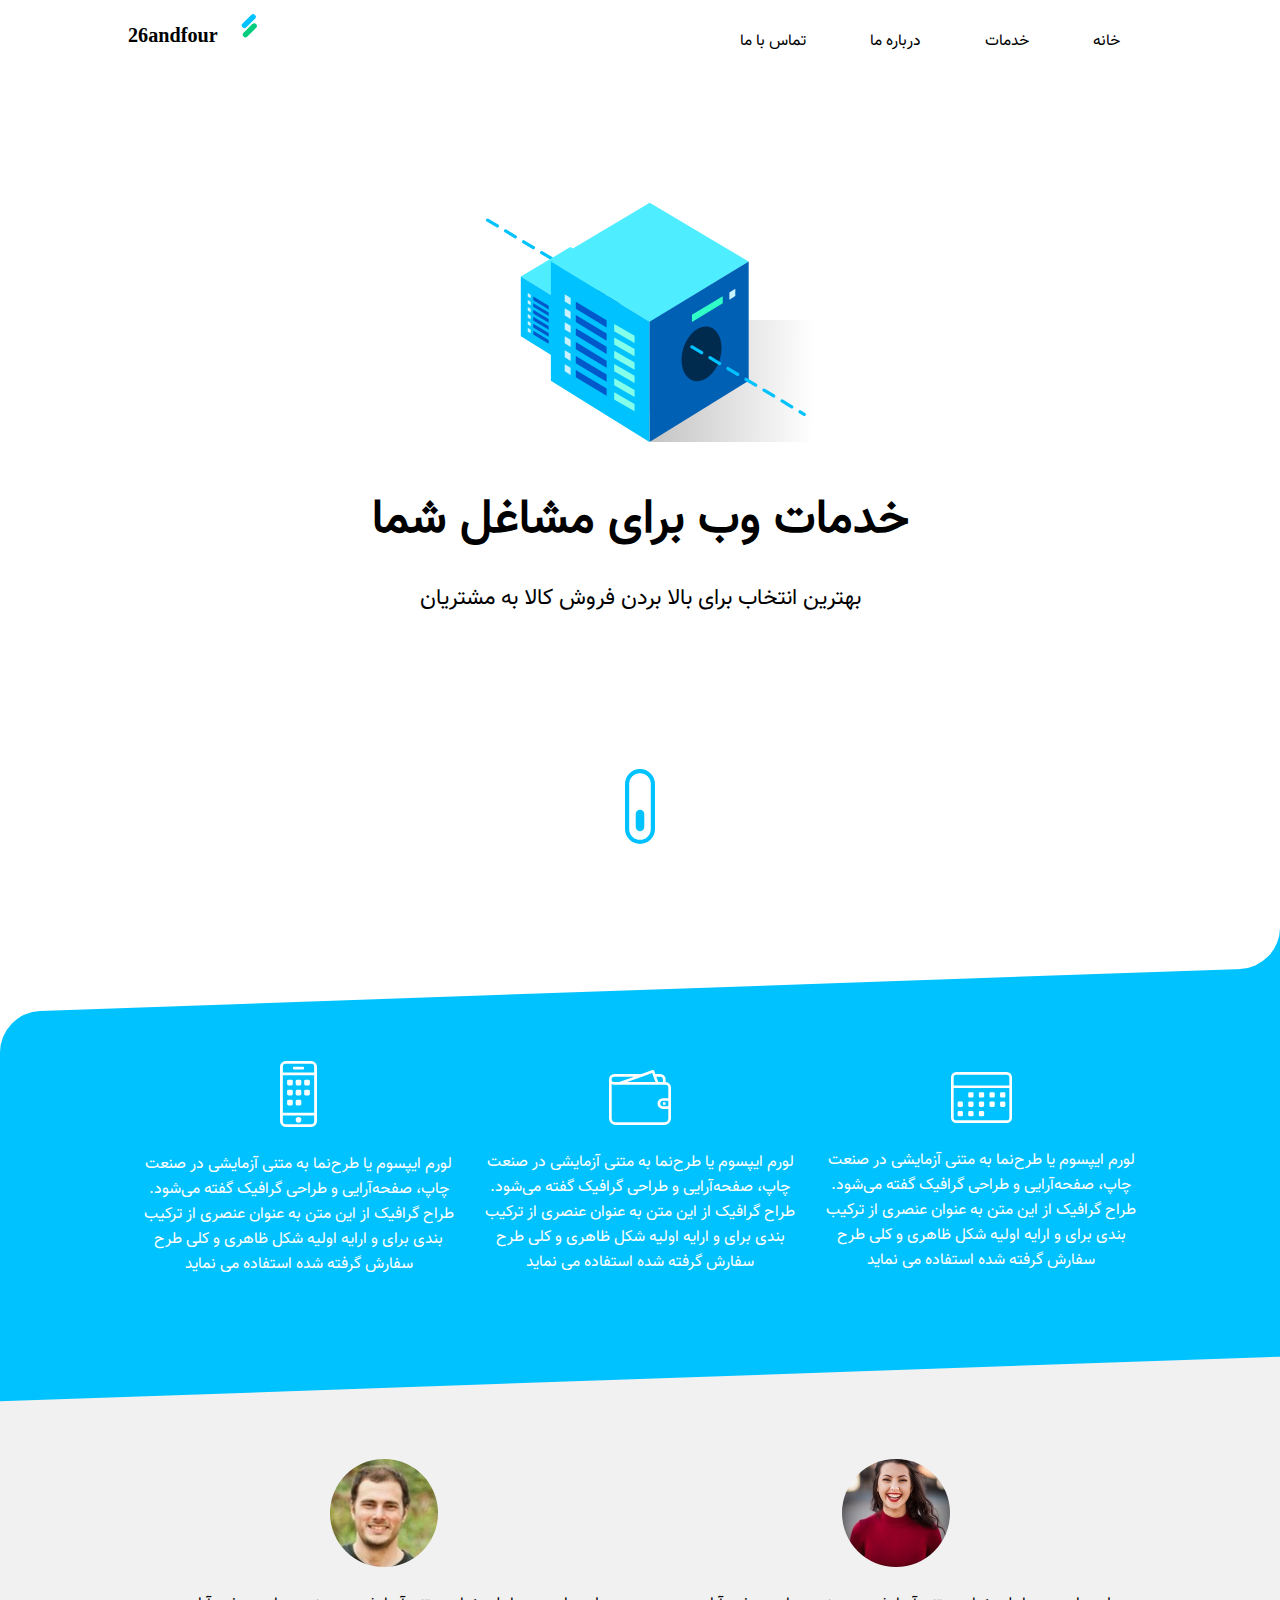
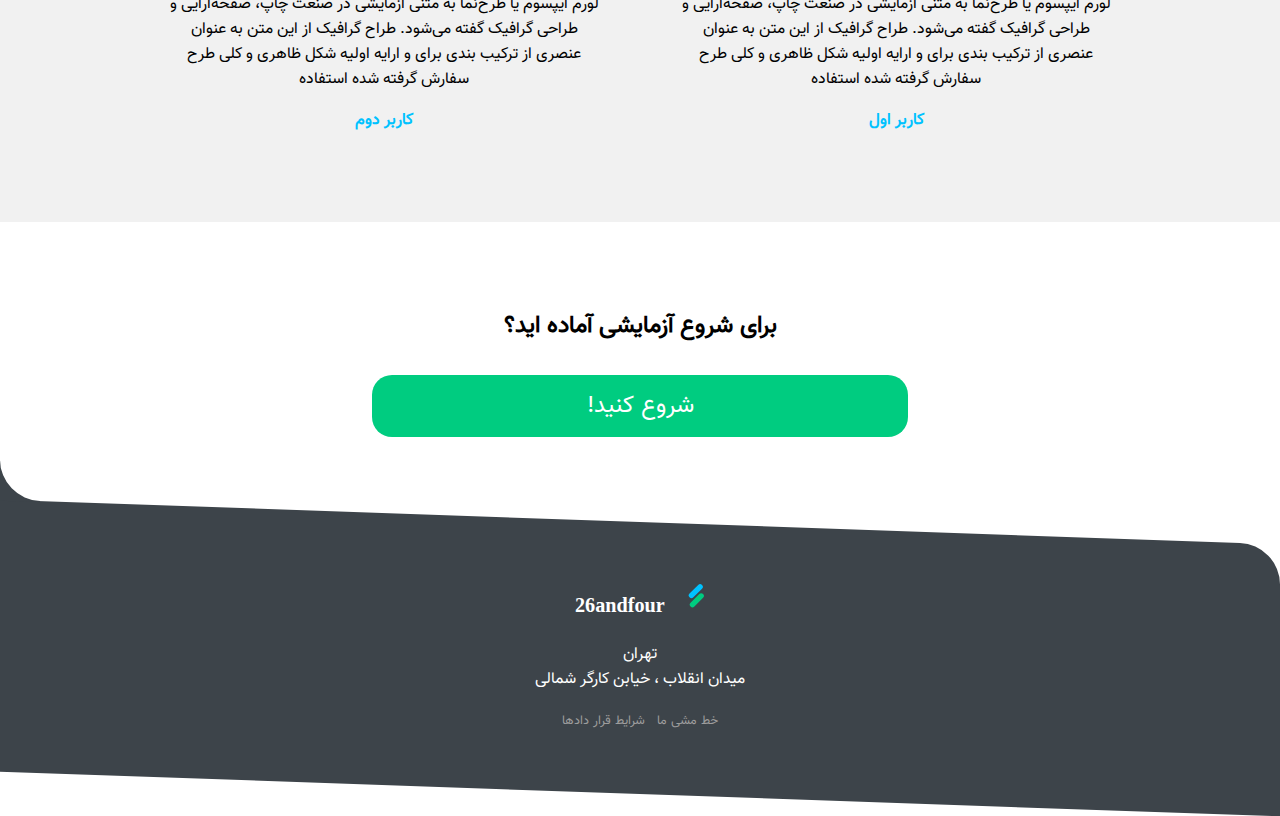
<file: first-advances/index.html>
<!DOCTYPE html>
<html lang="fa" dir="rtl">
  <head>
    <meta charset="UTF-8" />
    <meta name="viewport" content="width=device-width, initial-scale=1.0" />
    <title>صفحه شرکتی</title>
    <link rel="stylesheet" href="main.css" />
  </head>
  <body>
    <div class="container">
    <header>
          <nav>
              <a href="#" class="hide-desktop">
                  <img src="ham.svg" alt="" class="menu" id="menu">
                </a>

              <ul class="show-desktop hide-mobile" id="nav">
                  <li id="exit" class="exit-btn hide-desktop">
                      <img src="exit.svg" alt="">
                  </li>
                  <li><a href="#">خانه</a></li>
                  <li><a href="#">خدمات</a></li>
                  <li><a href="#">درباره ما</a></li>
                  <li><a href="#">تماس با ما</a></li>
              </ul>
          </nav>
          <a href="#">
            <img src="logo.svg" alt="my corporation logo" class="logo">
          </a>

    </header>
    <section>
        <img src="server.svg" alt="" class="server">
        <h1>خدمات وب برای مشاغل شما</h1>
        <p class="subhead">بهترین انتخاب برای بالا بردن فروش کالا به مشتریان</p>
        <img src="scroll.svg" alt="" class="scroll hide-mobile show-desktop">
    </section>
    </div>

    <div class="bluecontainer">
        <section class="container">
            <ul>
                <li>
                    <img src="icon-1.svg" alt="">
                    <p>
                        لورم ایپسوم یا طرح‌نما  به متنی آزمایشی در صنعت چاپ، صفحه‌آرایی و طراحی گرافیک گفته می‌شود. طراح گرافیک از این متن به عنوان عنصری از ترکیب بندی برای و ارایه اولیه شکل ظاهری و کلی طرح سفارش گرفته شده استفاده می نماید</p>
                </li>
                <li>
                    <img src="icon-2.svg" alt="">
                    <p>
                        لورم ایپسوم یا طرح‌نما  به متنی آزمایشی در صنعت چاپ، صفحه‌آرایی و طراحی گرافیک گفته می‌شود. طراح گرافیک از این متن به عنوان عنصری از ترکیب بندی برای و ارایه اولیه شکل ظاهری و کلی طرح سفارش گرفته شده استفاده می نماید</p>                </li>
                <li>
                    <img src="icon-3.svg" alt="">
                    <p>
                        لورم ایپسوم یا طرح‌نما  به متنی آزمایشی در صنعت چاپ، صفحه‌آرایی و طراحی گرافیک گفته می‌شود. طراح گرافیک از این متن به عنوان عنصری از ترکیب بندی برای و ارایه اولیه شکل ظاهری و کلی طرح سفارش گرفته شده استفاده می نماید</p>                </li>
            </ul>
        </section>
    </div>
    <section class="gray">
      <div class="container">
        <ul>
          <li>
            <figure>
              <img src="user1.png" alt="">
              <blockquote>لورم ایپسوم یا طرح‌نما  به متنی آزمایشی در صنعت چاپ، صفحه‌آرایی و طراحی گرافیک گفته می‌شود. طراح گرافیک از این متن به عنوان عنصری از ترکیب بندی برای و ارایه اولیه شکل ظاهری و کلی طرح سفارش گرفته شده استفاده </blockquote>
              <figcaption>کاربر اول</figcaption>
            </figure>
          </li>
          <li>
            <figure>
              <img src="user2.png" alt="">
              <blockquote>لورم ایپسوم یا طرح‌نما  به متنی آزمایشی در صنعت چاپ، صفحه‌آرایی و طراحی گرافیک گفته می‌شود. طراح گرافیک از این متن به عنوان عنصری از ترکیب بندی برای و ارایه اولیه شکل ظاهری و کلی طرح سفارش گرفته شده استفاده </blockquote>
              <figcaption>کاربر دوم</figcaption>
            </figure>
          </li>
        </ul>
      </div>
    </section>
    <section class="container">
      <h2>برای شروع آزمایشی آماده اید؟</h2>
      <a href="#" class="cta">شروع کنید!</a>
    </section>

    <footer>
      <div class="footer-container">
        <div class="container">
          <a href="#">
            <img src="logo-white.svg" alt="" class="logo">
          </a>
          <p class="address">تهران<br/>میدان انقلاب ، خیابن کارگر شمالی</p>
          <ul class="footer-links">
            <li><a href="#">خط مشی ما</a></li>
            <li><a href="#">شرایط قرار دادها</a></li>
          </ul>
        </div>
      </div>

    </footer>

    <!-- script for toggle menu mobile  -->
    <script>
      var menu = document.getElementById('menu');
        var nav = document.getElementById('nav');
        var exit = document.getElementById('exit');

        menu.addEventListener('click', function(e) {
            nav.classList.toggle('hide-mobile');
            e.preventDefault();
        });

        exit.addEventListener('click', function(e) {
            nav.classList.add('hide-mobile');
            e.preventDefault();
        });
    </script>
  </body>
</html>
</file>
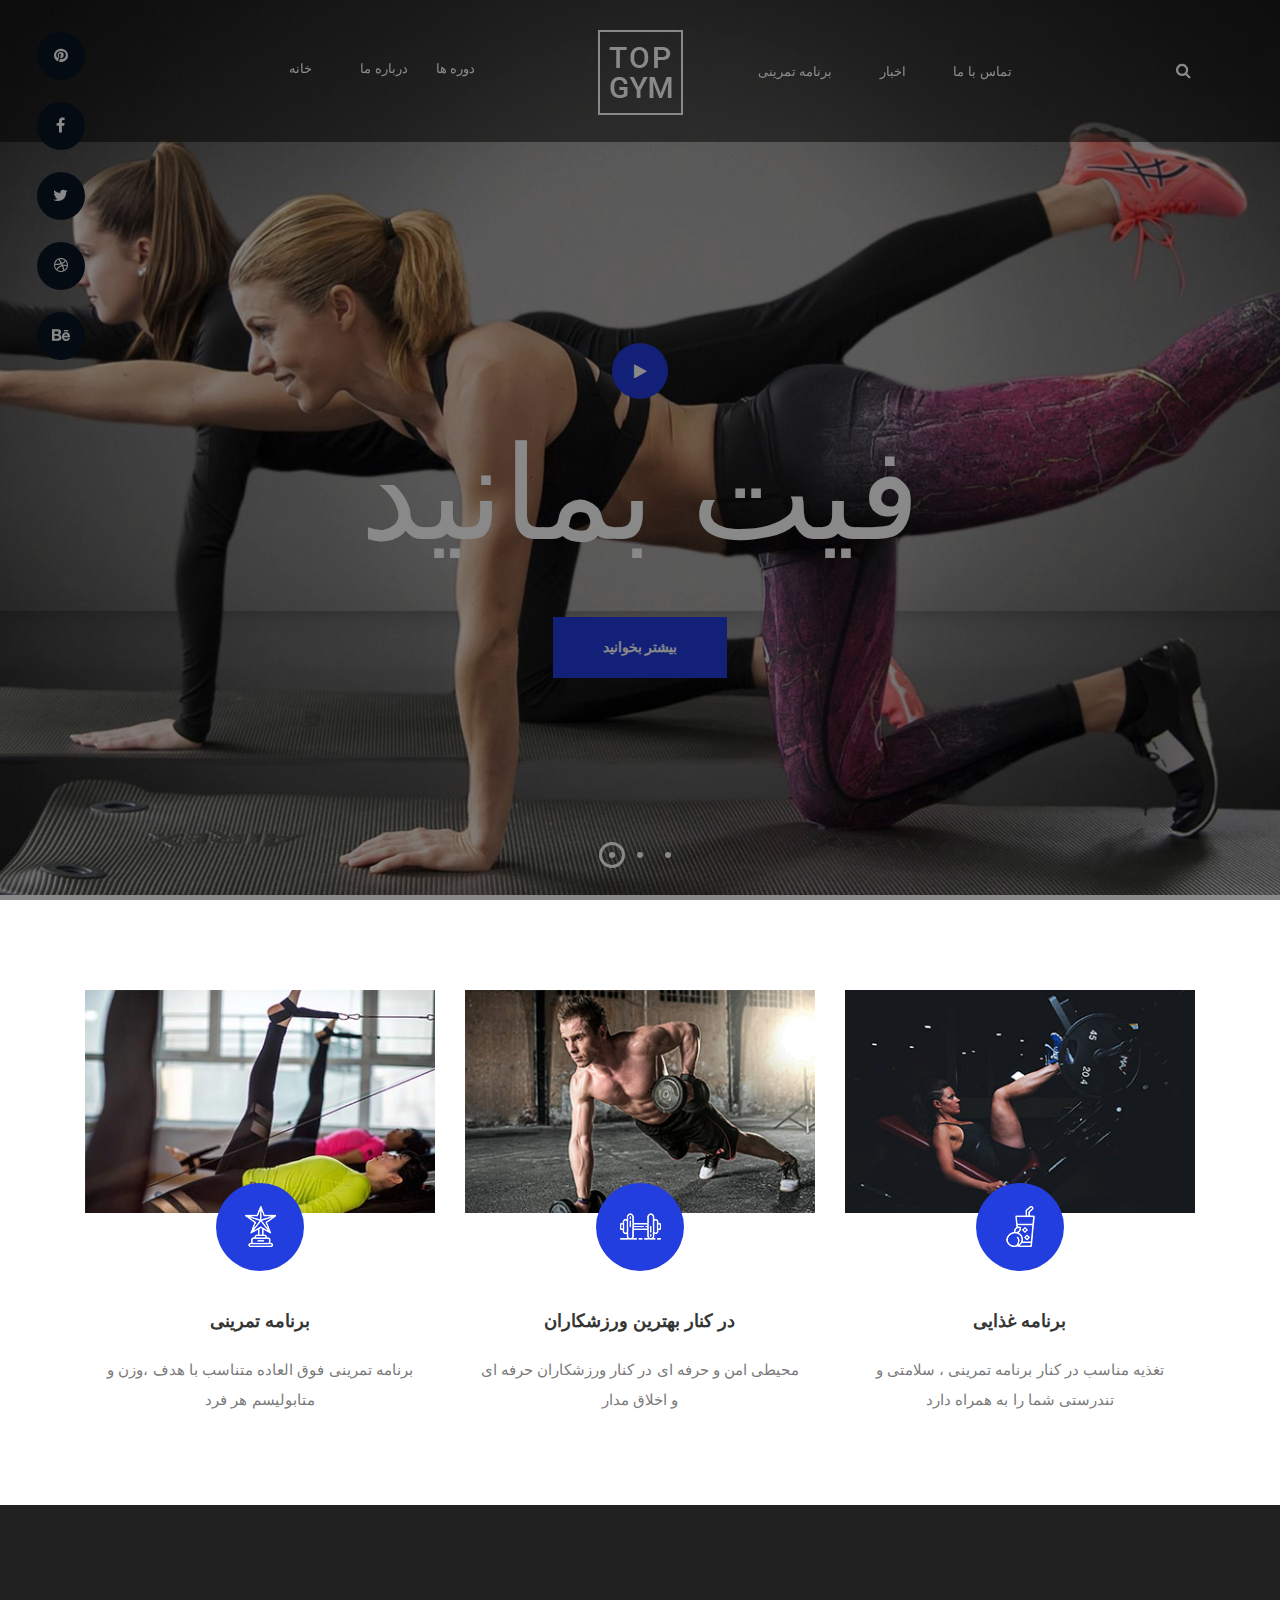
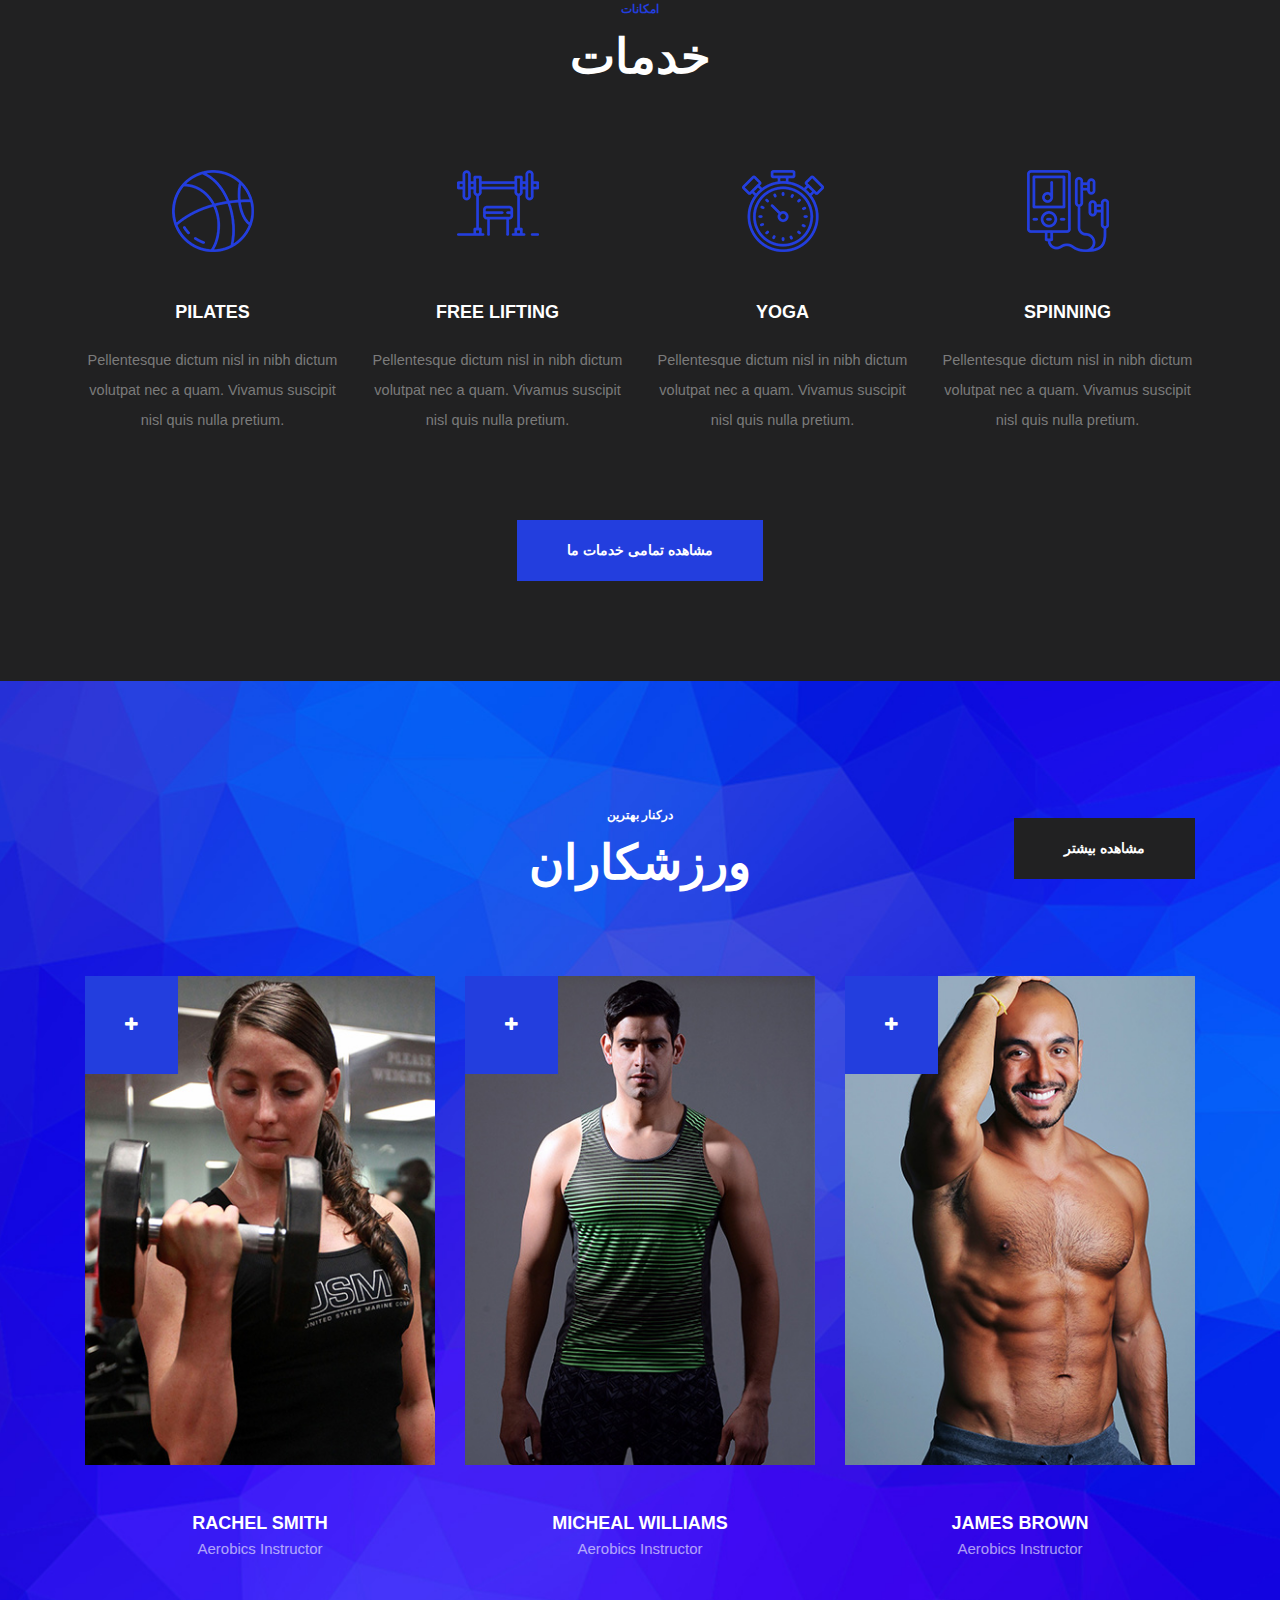
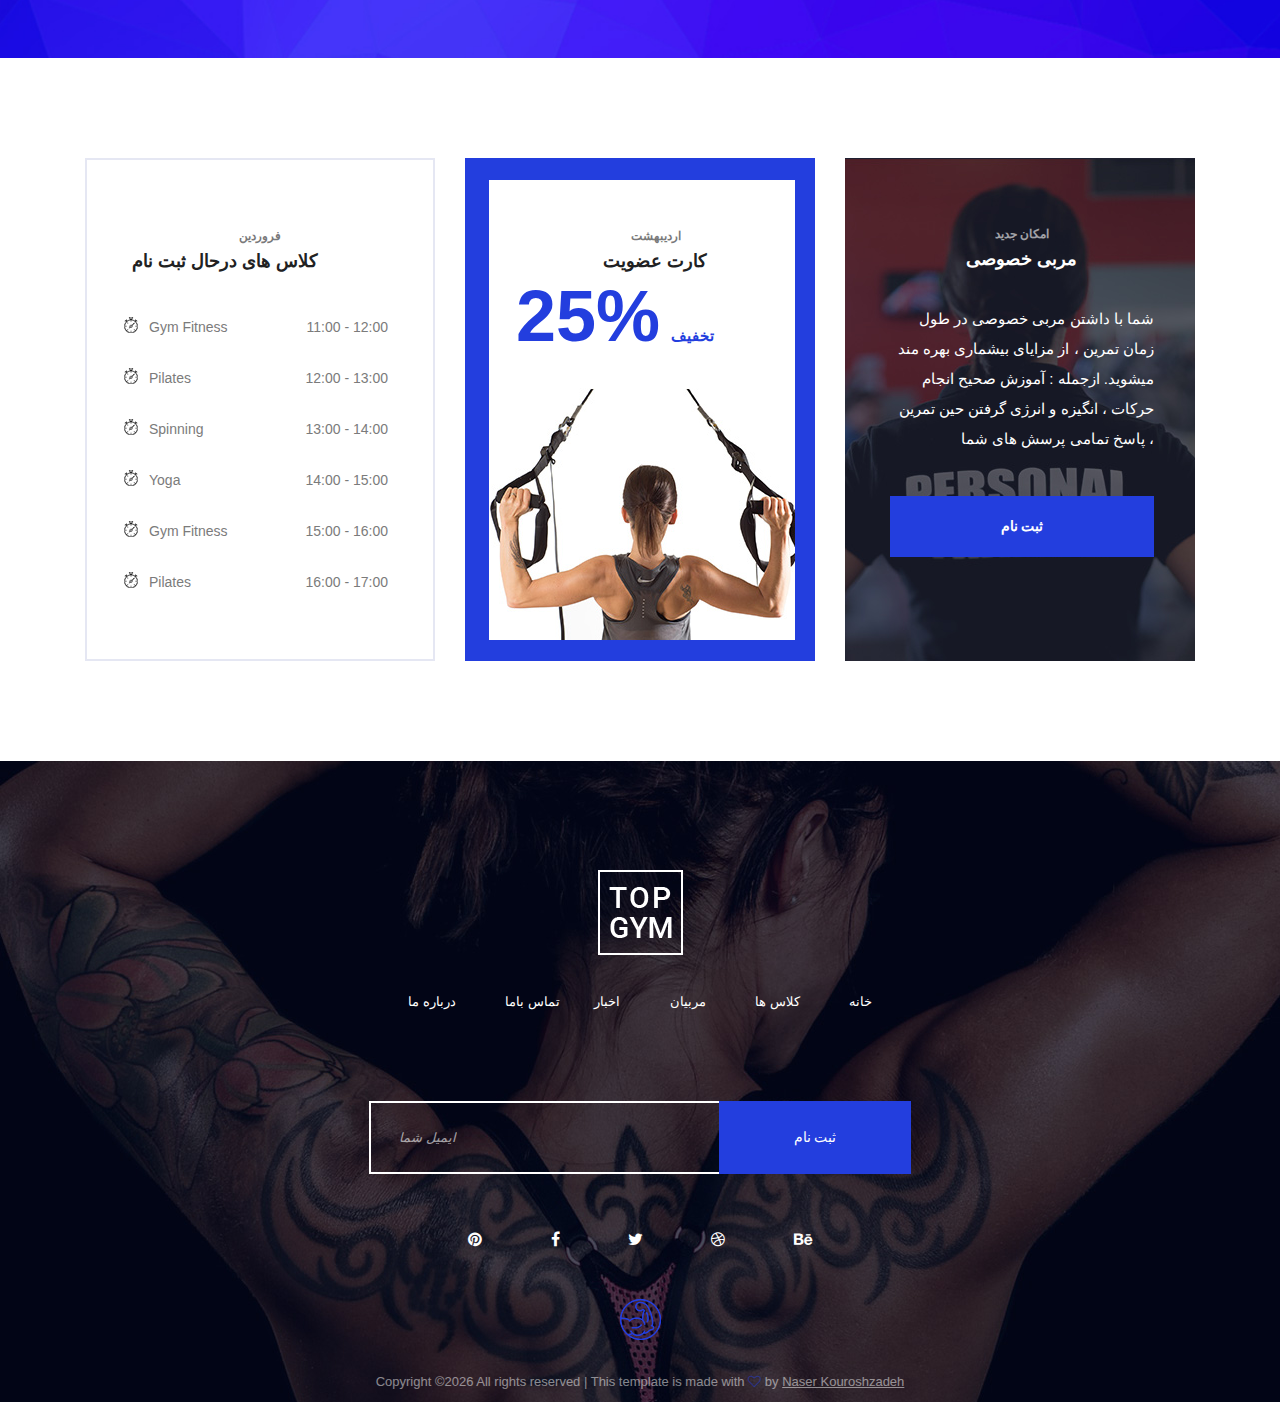
<file: topgym/index.html>
<!DOCTYPE html>
<html lang="fa-IR">

<head>
    <meta charset="UTF-8">
    <meta name="description" content="TopGym Template">
    <meta name="keywords" content="TopGym, unica, creative, html">
    <meta name="viewport" content="width=device-width, initial-scale=1.0">
    <meta http-equiv="X-UA-Compatible" content="ie=edge">
    <title>TopGym | Fitness HTML Template</title>

    <!-- Google Font -->
    <link href="https://fonts.googleapis.com/css?family=Roboto:100,300,300i,400,500,700,900" rel="stylesheet">

    <!-- Css Styles -->
    <link rel="stylesheet" href="css/bootstrap.min.css" type="text/css">
    <link rel="stylesheet" href="css/font-awesome.min.css" type="text/css">
    <link rel="stylesheet" href="css/owl.carousel.min.css" type="text/css">
    <link rel="stylesheet" href="css/magnific-popup.css" type="text/css">
    <link rel="stylesheet" href="css/barfiller.css" type="text/css">
    <link rel="stylesheet" href="css/slicknav.min.css" type="text/css">
    <link rel="stylesheet" href="css/style.css" type="text/css">
</head>

<body>
    <!-- Page Preloder -->
    <div id="preloder">
        <div class="loader"></div>
    </div>
    <!-- Header Section Begin -->
    <header class="header-section">
        <div class="container">
            <div class="row">
                <div class="col-lg-12">
                    <div class="main-menu">
                        <div class="logo">
                            <a href="./index.html">
                                <img src="img/logo.png" alt="">
                            </a>
                        </div>
                        <nav class="mobile-menu">
                            <ul>
                                <li><a href="./index.html">خانه</a></li>
                                <li><a href="./about-us.html">درباره ما</a></li>
                                <li><a href="./classes.html">دوره ها</a></li>
                                <li><a href="./elements.html">برنامه تمرینی</a></li>
                                <li><a href="./blog.html">اخبار</a></li>
                                <li><a href="./contact.html">تماس با ما</a></li>
                                <li class="search-btn search-trigger"><i class="fa fa-search"></i></li>
                            </ul>
                        </nav>
                        <div id="mobile-menu-wrap"></div>
                    </div>
                </div>
            </div>
        </div>
    </header>
    <!-- Header End -->
    <!-- Search Bar Begin -->
    <section class="search-bar-wrap">
        <span class="search-close"><i class="fa fa-close"></i></span>
        <div class="search-bar-table">
            <div class="search-bar-tablecell">
                <div class="search-bar-inner">
                    <h2>جستجو</h2>
                    <form action="#">
                        <input type="search" placeholder="جستجو کنید">
                        <button type="submit">جستجو</button>
                    </form>
                </div>
            </div>
        </div>
    </section>
    <!-- Search Bar End -->
    <!-- Top Social Begin -->
    <div class="top-social">
        <div class="top-social-links">
            <ul>
                <li><a href="#"><i class="fa fa-pinterest"></i></a></li>
                <li><a href="#"><i class="fa fa-facebook"></i></a></li>
                <li><a href="#"><i class="fa fa-twitter"></i></a></li>
                <li><a href="#"><i class="fa fa-dribbble"></i></a></li>
                <li><a href="#"><i class="fa fa-behance"></i></a></li>
            </ul>
        </div>
    </div>
    <!-- Top Social End -->
    <!-- Hero Slider Section Begin -->
    <section class="hero-slider">
        <div class="slide-items owl-carousel">
            <div class="single-slide set-bg active" data-setbg="img/bg.jpg">
                <a href="https://www.youtube.com/watch?v=SEVuD_djKrU" class="play-btn pop-up"><i class="fa fa-play"></i></a>
                <h1>فیت بمانید</h1>
                <a href="#" class="primary-btn">بیشتر بخوانید</a>
            </div>
            <div class="single-slide set-bg" data-setbg="img/bg-2.jpg">
                <a href="https://www.youtube.com/watch?v=SEVuD_djKrU" class="play-btn pop-up"><i class="fa fa-play"></i></a>
                <h1>مربیان ترازاول</h1>
                <a href="#" class="primary-btn">بیشتر بخوانید</a>
            </div>
            <div class="single-slide set-bg" data-setbg="img/bg-3.jpg">
                <a href="https://www.youtube.com/watch?v=SEVuD_djKrU" class="play-btn pop-up"><i class="fa fa-play"></i></a>
                <h1>بدنی متناسب</h1>
                <a href="#" class="primary-btn">بیشتر بخوانید</a>
            </div>
        </div>
    </section>
    <!-- Hero Slider End -->
    <!-- Features Section Begin -->
    <section class="features-section spad">
        <div class="container">
            <div class="row">
                <div class="col-md-4">
                    <div class="single-features">
                        <div class="features-img">
                            <img src="img/features/feature-1.jpg" alt="">
                        </div>
                        <div class="feature-text">
                            <div class="feature-icon">
                                <img src="img/features/icon-1.png" alt="">
                            </div>
                            <h5>برنامه تمرینی</h5>
                            <p>برنامه تمرینی فوق العاده متناسب با هدف ،وزن و متابولیسم هر فرد</p>
                        </div>
                    </div>
                </div>
                <div class="col-md-4">
                    <div class="single-features">
                        <div class="features-img">
                            <img src="img/features/feature-2.jpg" alt="">
                        </div>
                        <div class="feature-text">
                            <div class="feature-icon">
                                <img src="img/features/icon-2.png" alt="">
                            </div>
                            <h5>در کنار بهترین ورزشکاران</h5>
                            <p>محیطی امن و حرفه ای در کنار ورزشکاران حرفه ای و اخلاق مدار</p>
                        </div>
                    </div>
                </div>
                <div class="col-md-4">
                    <div class="single-features">
                        <div class="features-img">
                            <img src="img/features/feature-3.jpg" alt="">
                        </div>
                        <div class="feature-text">
                            <div class="feature-icon">
                                <img src="img/features/icon-3.png" alt="">
                            </div>
                            <h5>برنامه غذایی</h5>
                            <p>تغذیه مناسب در کنار برنامه تمرینی ، سلامتی و تندرستی شما را به همراه دارد</p>
                        </div>
                    </div>
                </div>
            </div>
        </div>
    </section>
    <!-- Features Section End -->
    <!-- Services Section Begin -->
    <section class="services-section spad">
        <div class="container">
            <div class="row">
                <div class="col-lg-12 text-center">
                    <div class="section-title">
                        <span>امکانات</span>
                        <h2>خدمات</h2>
                    </div>
                </div>
            </div>
            <div class="row">
                <div class="col-lg-3 col-sm-6">
                    <div class="single-service">
                        <img src="img/icon-1.png" alt="">
                        <h5>Pilates</h5>
                        <p>Pellentesque dictum nisl in nibh dictum volutpat nec a quam. Vivamus suscipit nisl quis nulla
                            pretium.</p>
                    </div>
                </div>
                <div class="col-lg-3 col-sm-6">
                    <div class="single-service c-text">
                        <img src="img/icon-2.png" alt="">
                        <h5>Free Lifting</h5>
                        <p>Pellentesque dictum nisl in nibh dictum volutpat nec a quam. Vivamus suscipit nisl quis nulla
                            pretium.</p>
                    </div>
                </div>
                <div class="col-lg-3 col-sm-6">
                    <div class="single-service">
                        <img src="img/icon-3.png" alt="">
                        <h5>Yoga</h5>
                        <p>Pellentesque dictum nisl in nibh dictum volutpat nec a quam. Vivamus suscipit nisl quis nulla
                            pretium.</p>
                    </div>
                </div>
                <div class="col-lg-3 col-sm-6">
                    <div class="single-service">
                        <img src="img/icon-4.png" alt="">
                        <h5>Spinning</h5>
                        <p>Pellentesque dictum nisl in nibh dictum volutpat nec a quam. Vivamus suscipit nisl quis nulla
                            pretium.</p>
                    </div>
                </div>
            </div>
            <div class="row p-70">
                <div class="col-lg-12 text-center">
                    <a href="#" class="service-btn primary-btn">مشاهده تمامی خدمات ما</a>
                </div>
            </div>
        </div>
    </section>
    <!-- Services Section End -->
    <!-- Trainer Section Begin -->
    <section class="trainer-section set-bg" data-setbg="img/trainer-bg.jpg">
        <div class="container">
            <div class="row">
                <div class="col-lg-12 text-center">
                    <div class="section-title">
                        <span>درکنار بهترین</span>
                        <h2>ورزشکاران</h2>
                        <a href="#" class="primary-btn trainer-btn">مشاهده بیشتر</a>
                    </div>
                </div>
            </div>
            <div class="row">
                <div class="col-md-4">
                    <div class="single-trainer">
                        <div class="trainer-img">
                            <img src="img/trainer/trainer-1.jpg" alt="">
                            <div class="img-hover">
                                <a href="#"><i class="fa fa-plus"></i></a>
                            </div>
                        </div>
                        <div class="trainer-text">
                            <h5>Rachel Smith <span>Aerobics Instructor</span></h5>
                        </div>
                    </div>
                </div>
                <div class="col-md-4">
                    <div class="single-trainer">
                        <div class="trainer-img">
                            <img src="img/trainer/trainer-2.jpg" alt="">
                            <div class="img-hover">
                                <a href="#"><i class="fa fa-plus"></i></a>
                            </div>
                        </div>
                        <div class="trainer-text">
                            <h5>Micheal Williams <span>Aerobics Instructor</span></h5>
                        </div>
                    </div>
                </div>
                <div class="col-md-4">
                    <div class="single-trainer">
                        <div class="trainer-img">
                            <img src="img/trainer/trainer-3.jpg" alt="">
                            <div class="img-hover">
                                <a href="#"><i class="fa fa-plus"></i></a>
                            </div>
                        </div>
                        <div class="trainer-text">
                            <h5>James Brown <span>Aerobics Instructor</span></h5>
                        </div>
                    </div>
                </div>
            </div>
        </div>
    </section>
    <!-- Traniner Section End -->
    <!-- Upcoming Event Begin -->
    <section class="upcoming-event-section spad-2">
        <div class="container">
            <div class="row">
                <div class="col-lg-4 col-md-6">
                    <div class="upcoming-classes">
                        <div class="up-title">
                            <span>فروردین</span>
                            <h5>کلاس های درحال ثبت نام</h5>
                        </div>
                        <ul class="classes-time">
                            <li><img src="img/stopwatch.png" alt=""> Gym Fitness <span>11:00 - 12:00</span></li>
                            <li><img src="img/stopwatch.png" alt=""> Pilates <span>12:00 - 13:00</span></li>
                            <li><img src="img/stopwatch.png" alt=""> Spinning <span>13:00 - 14:00</span></li>
                            <li><img src="img/stopwatch.png" alt=""> Yoga <span>14:00 - 15:00</span></li>
                            <li><img src="img/stopwatch.png" alt=""> Gym Fitness <span>15:00 - 16:00</span></li>
                            <li><img src="img/stopwatch.png" alt=""> Pilates <span>16:00 - 17:00</span></li>
                        </ul>
                    </div>
                </div>
                <div class="col-lg-4 col-md-6">
                    <div class="membership-card set-bg" data-setbg="img/m-card.jpg">
                        <div class="membership-details">
                            <div class="up-title">
                                <span>اردیبهشت</span>
                                <h5>کارت عضویت</h5>
                            </div>
                            <div class="discount">
                                <h1>25% <span>تخفیف</span></h1>
                            </div>
                        </div>
                    </div>
                </div>
                <div class="col-lg-4 col-md-12">
                    <div class="member-sign-up set-bg" data-setbg="img/signup-bg.jpg">
                        <div class="up-title">
                            <span>امکان جدید</span>
                            <h5>مربی خصوصی</h5>
                        </div>
                        <p>شما با داشتن مربی خصوصی در طول زمان تمرین ، از مزایای بیشماری بهره مند میشوید. ازجمله : آموزش صحیح انجام حرکات ، انگیزه و انرژی گرفتن حین تمرین ، پاسخ تمامی پرسش های شما</p>
                        <div class="member-signup-btn">
                            <a href="#" class="primary-btn">ثبت نام</a>
                        </div>
                    </div>
                </div>
            </div>
        </div>
    </section>
    <!-- Upcoming Event End -->
    <!-- Footer Section Begin -->
    <footer class="footer-section set-bg" data-setbg="img/footer-bg.jpg">
        <div class="container">
            <div class="row">
                <div class="col-lg-12">
                    <div class="footer-content">
                        <div class="footer-logo">
                            <a href="#"><img src="img/logo.png" alt=""></a>
                        </div>
                        <div class="footer-menu">
                            <ul>
                                <li><a href="#">درباره ما</a></li>
                                <li><a href="#">تماس باما</a></li>
                                <li><a href="#">اخبار</a></li>
                                <li><a href="#">مربیان</a></li>
                                <li><a href="#">کلاس ها</a></li>
                                <li><a href="./index.html">خانه</a></li>
                            </ul>
                        </div>
                        <div class="subscribe-form">
                            <form action="#">
                                <input type="text" placeholder="ایمیل شما">
                                <button type="submit">ثبت نام</button>
                            </form>
                        </div>
                        <div class="social-links">
                            <a href="#"><i class="fa fa-pinterest"></i></a>
                            <a href="#"><i class="fa fa-facebook"></i></a>
                            <a href="#"><i class="fa fa-twitter"></i></a>
                            <a href="#"><i class="fa fa-dribbble"></i></a>
                            <a href="#"><i class="fa fa-behance"></i></a>
                        </div>
                        <div class="footer-icon-img">
                            <img src="img/footer-icon.png" alt="">
                        </div>
                        <div class="copyright">
                            <!-- Link back to Colorlib can't be removed. Template is licensed under CC BY 3.0. -->
Copyright &copy;<script>document.write(new Date().getFullYear());</script> All rights reserved | This template is made with <i class="fa fa-heart-o" aria-hidden="true"></i> by <a href="https://colorlib.com" target="_blank">Naser Kouroshzadeh</a>
<!-- Link back to Colorlib can't be removed. Template is licensed under CC BY 3.0. -->
                        </div>
                    </div>
                </div>
            </div>
        </div>
    </footer>
    <!-- Footer Section End -->

    <!-- Js Plugins -->
    <script src="js/jquery-3.3.1.min.js"></script>
    <script src="js/bootstrap.min.js"></script>
    <script src="js/jquery.slicknav.js"></script>
    <script src="js/owl.carousel.min.js"></script>
    <script src="js/jquery.magnific-popup.min.js"></script>
    <script src="js/circle-progress.min.js"></script>
    <script src="js/jquery.barfiller.js"></script>
    <script src="js/main.js"></script>
</body>

</html>
</file>
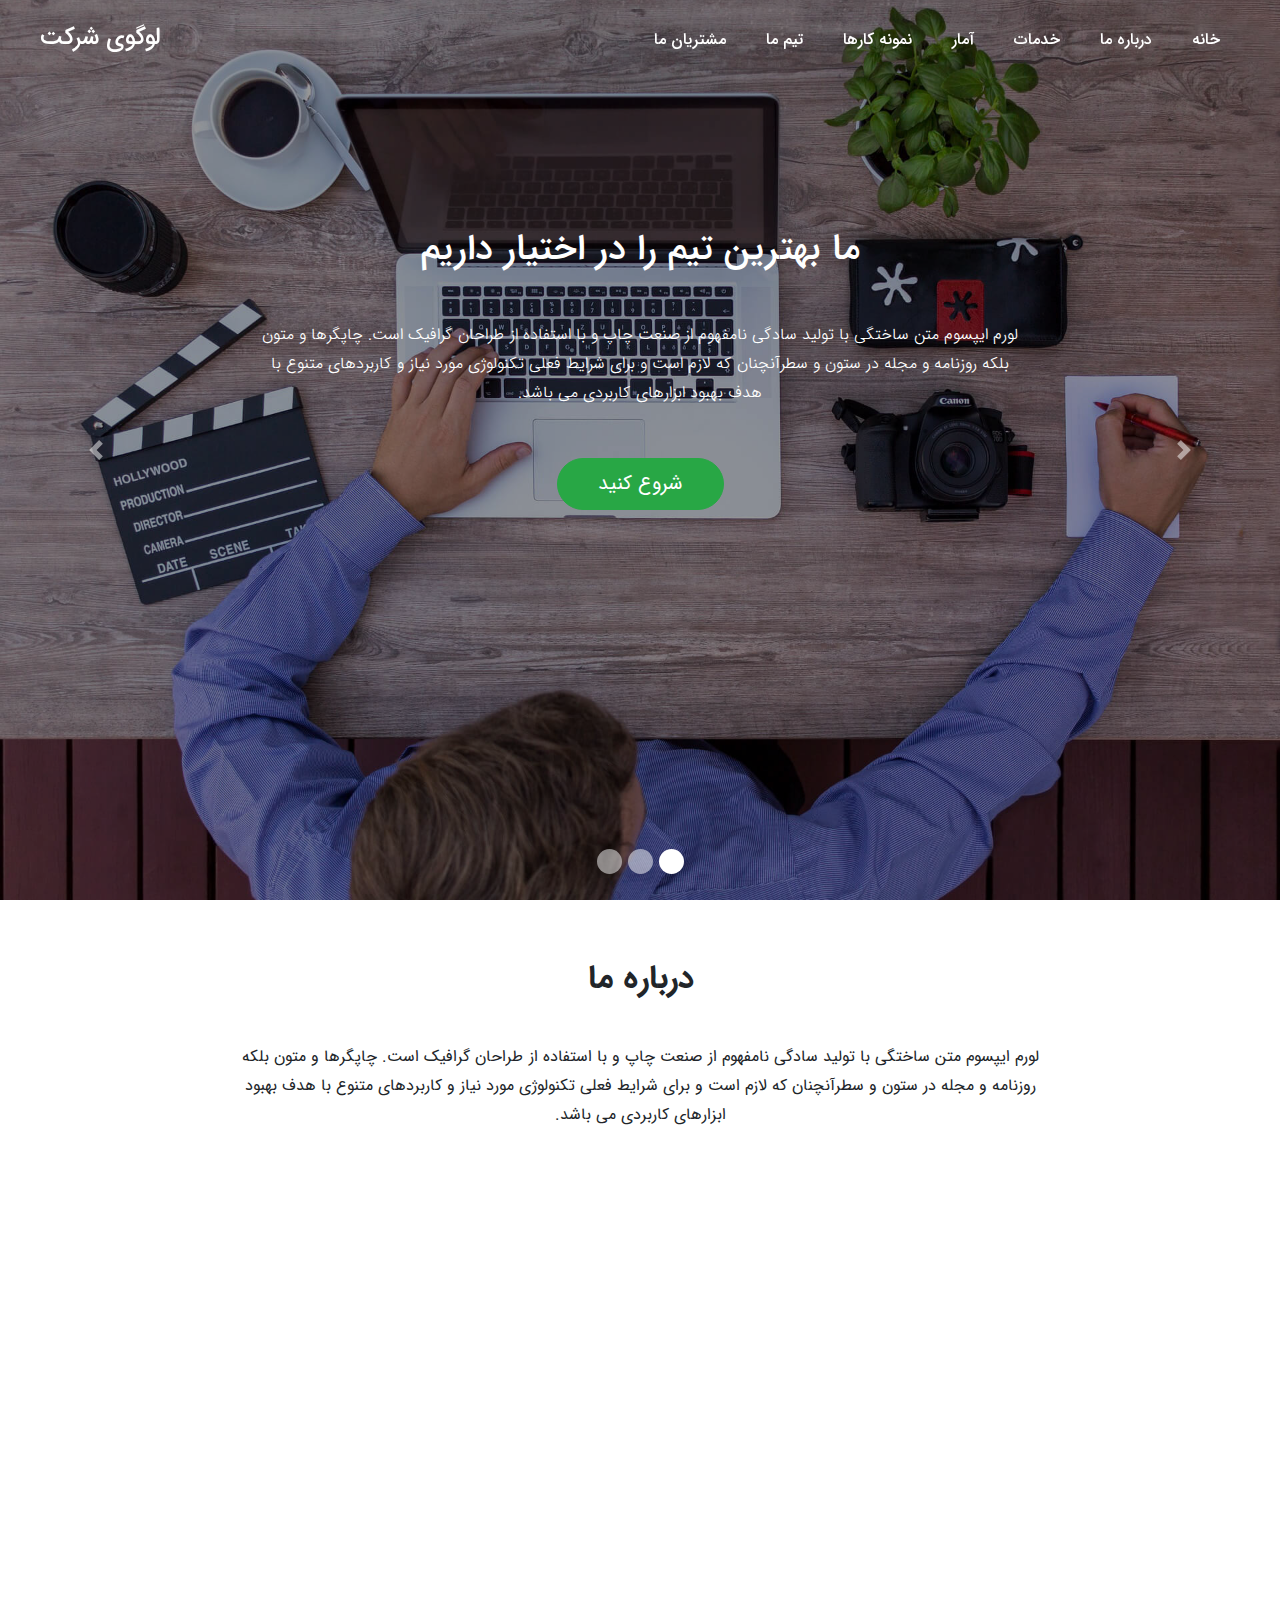
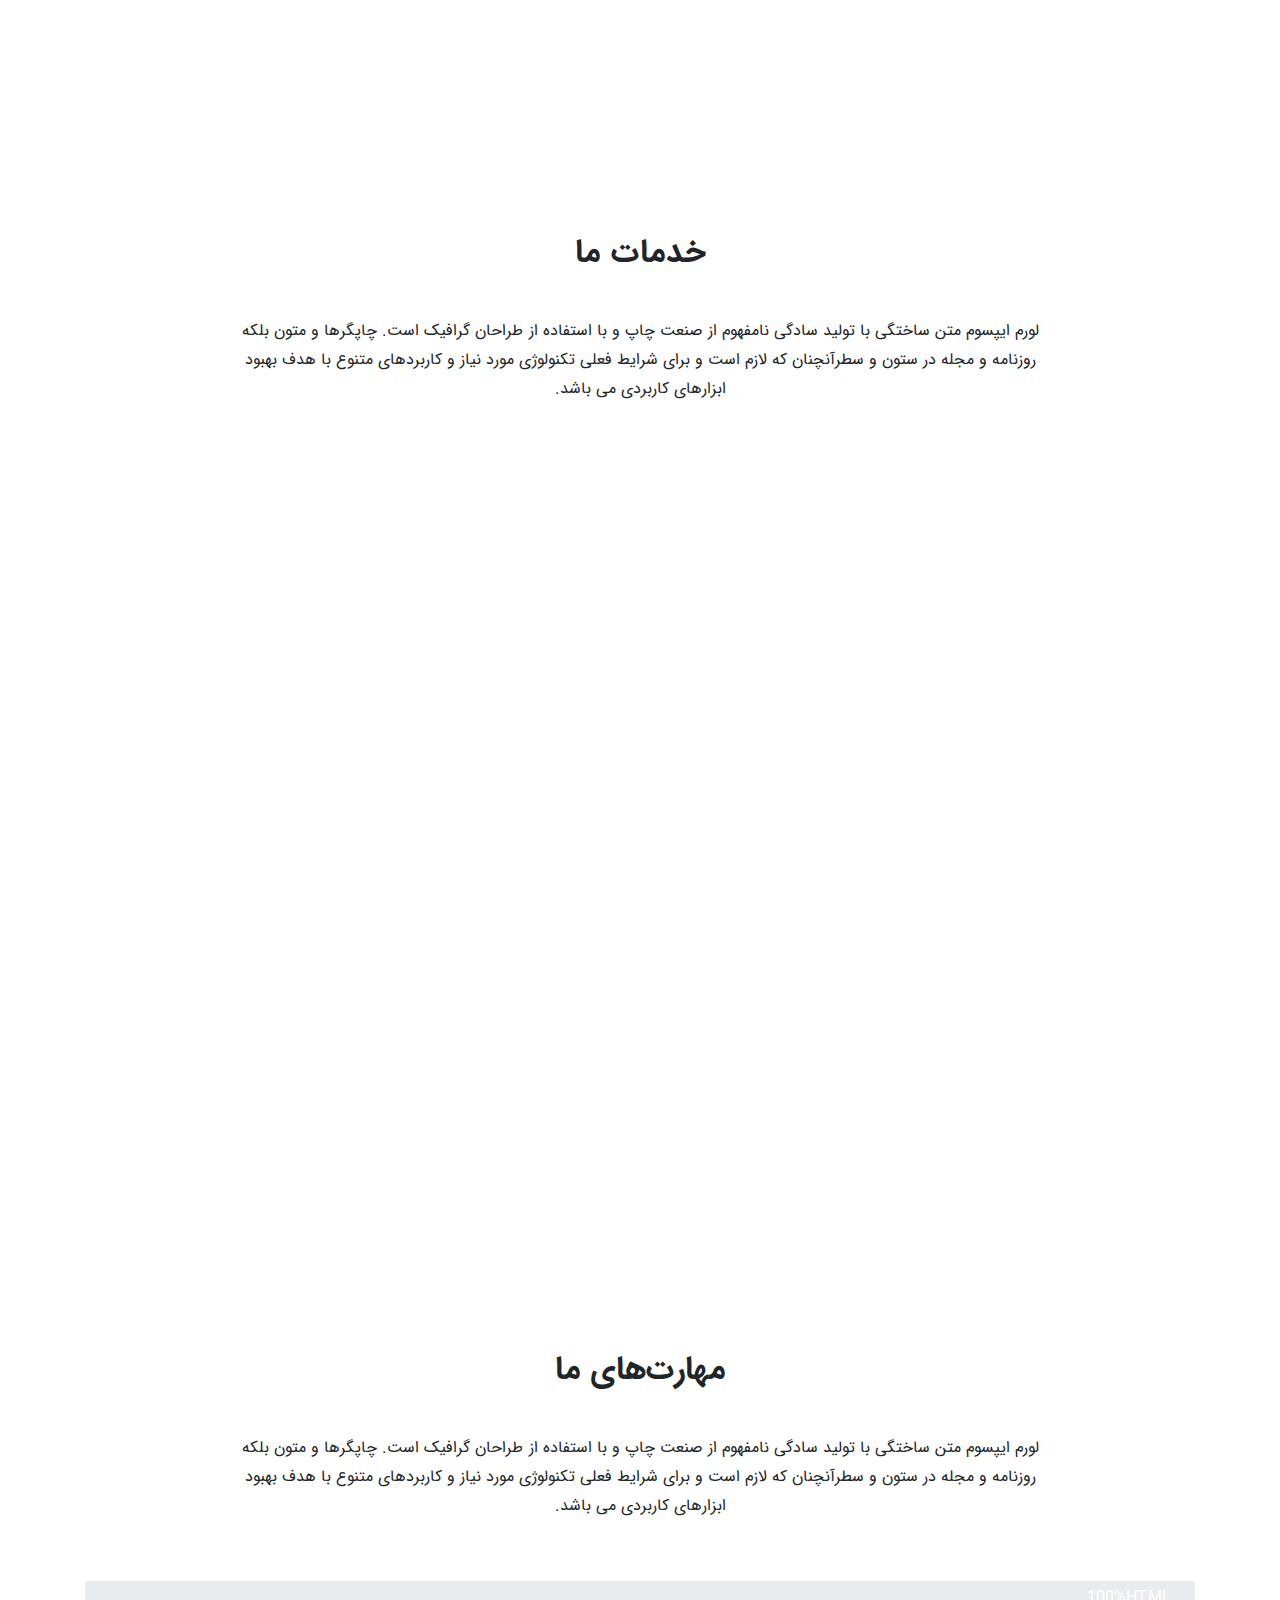
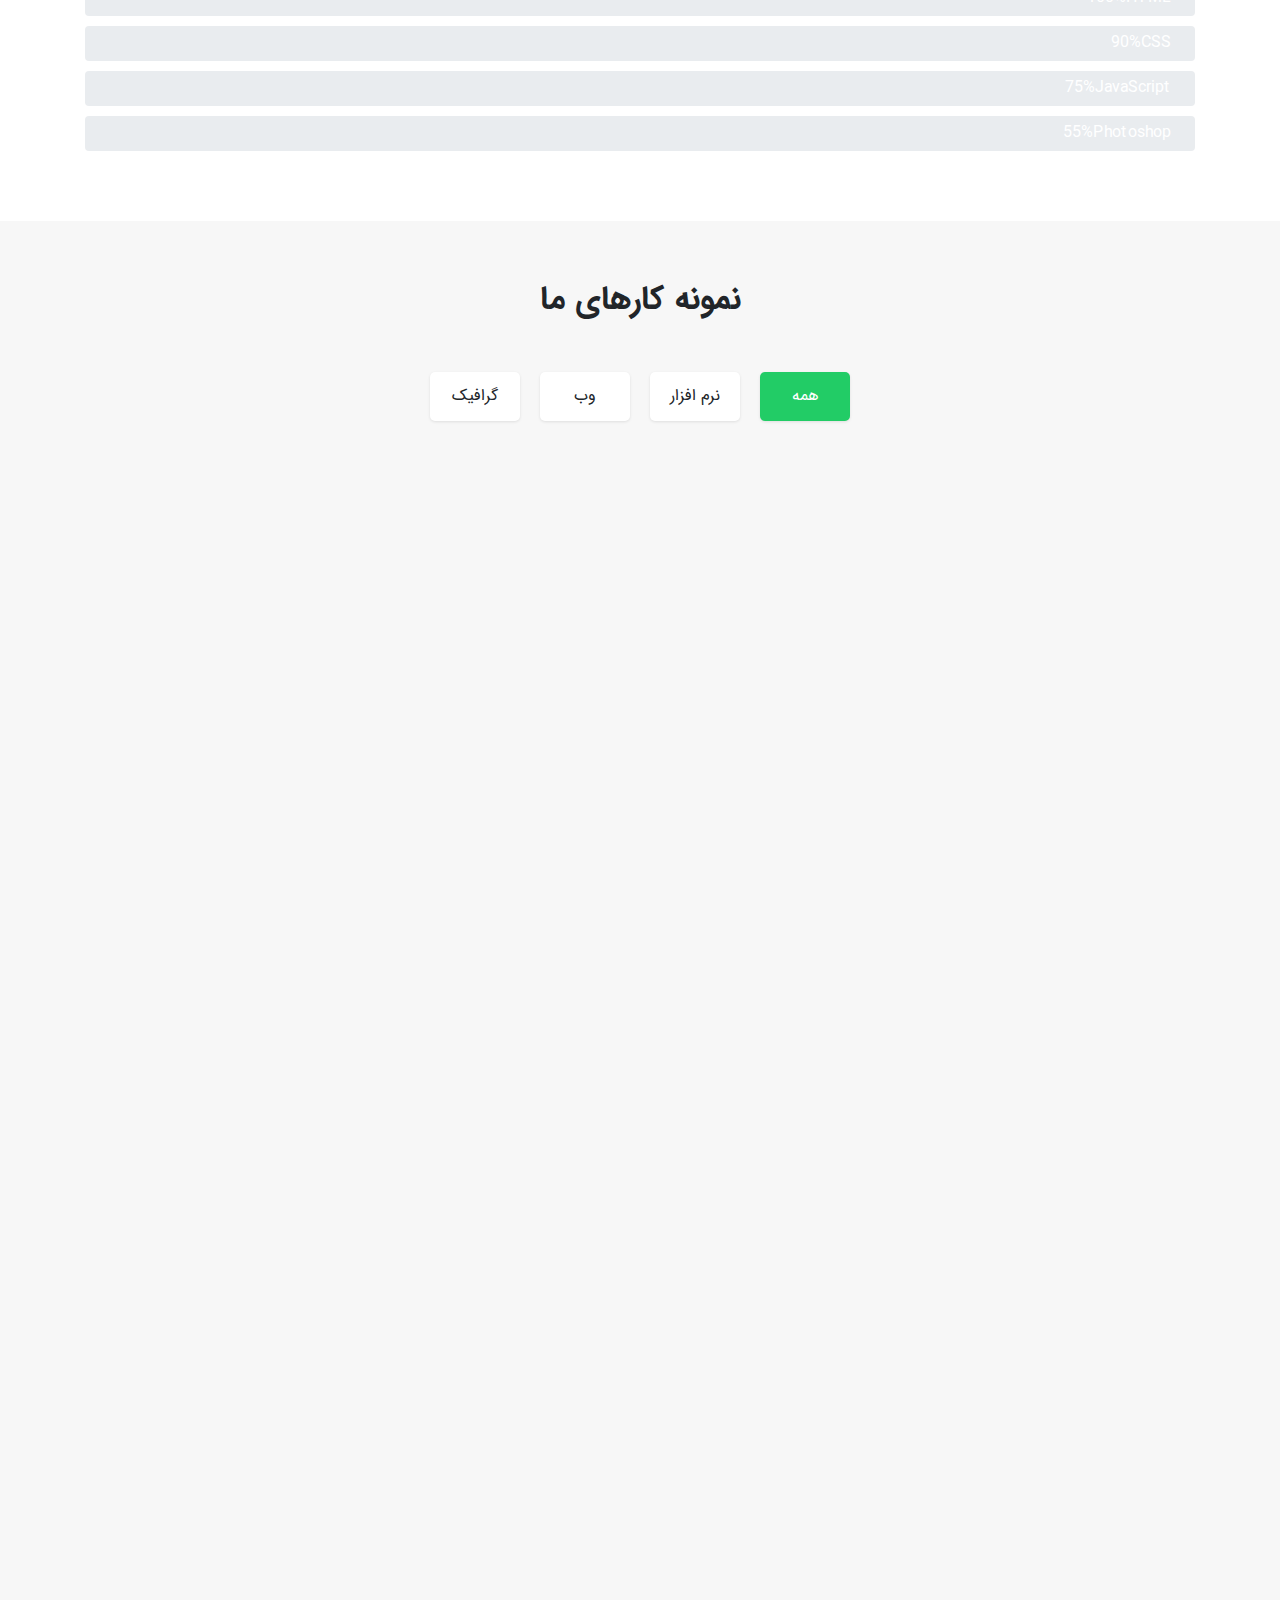
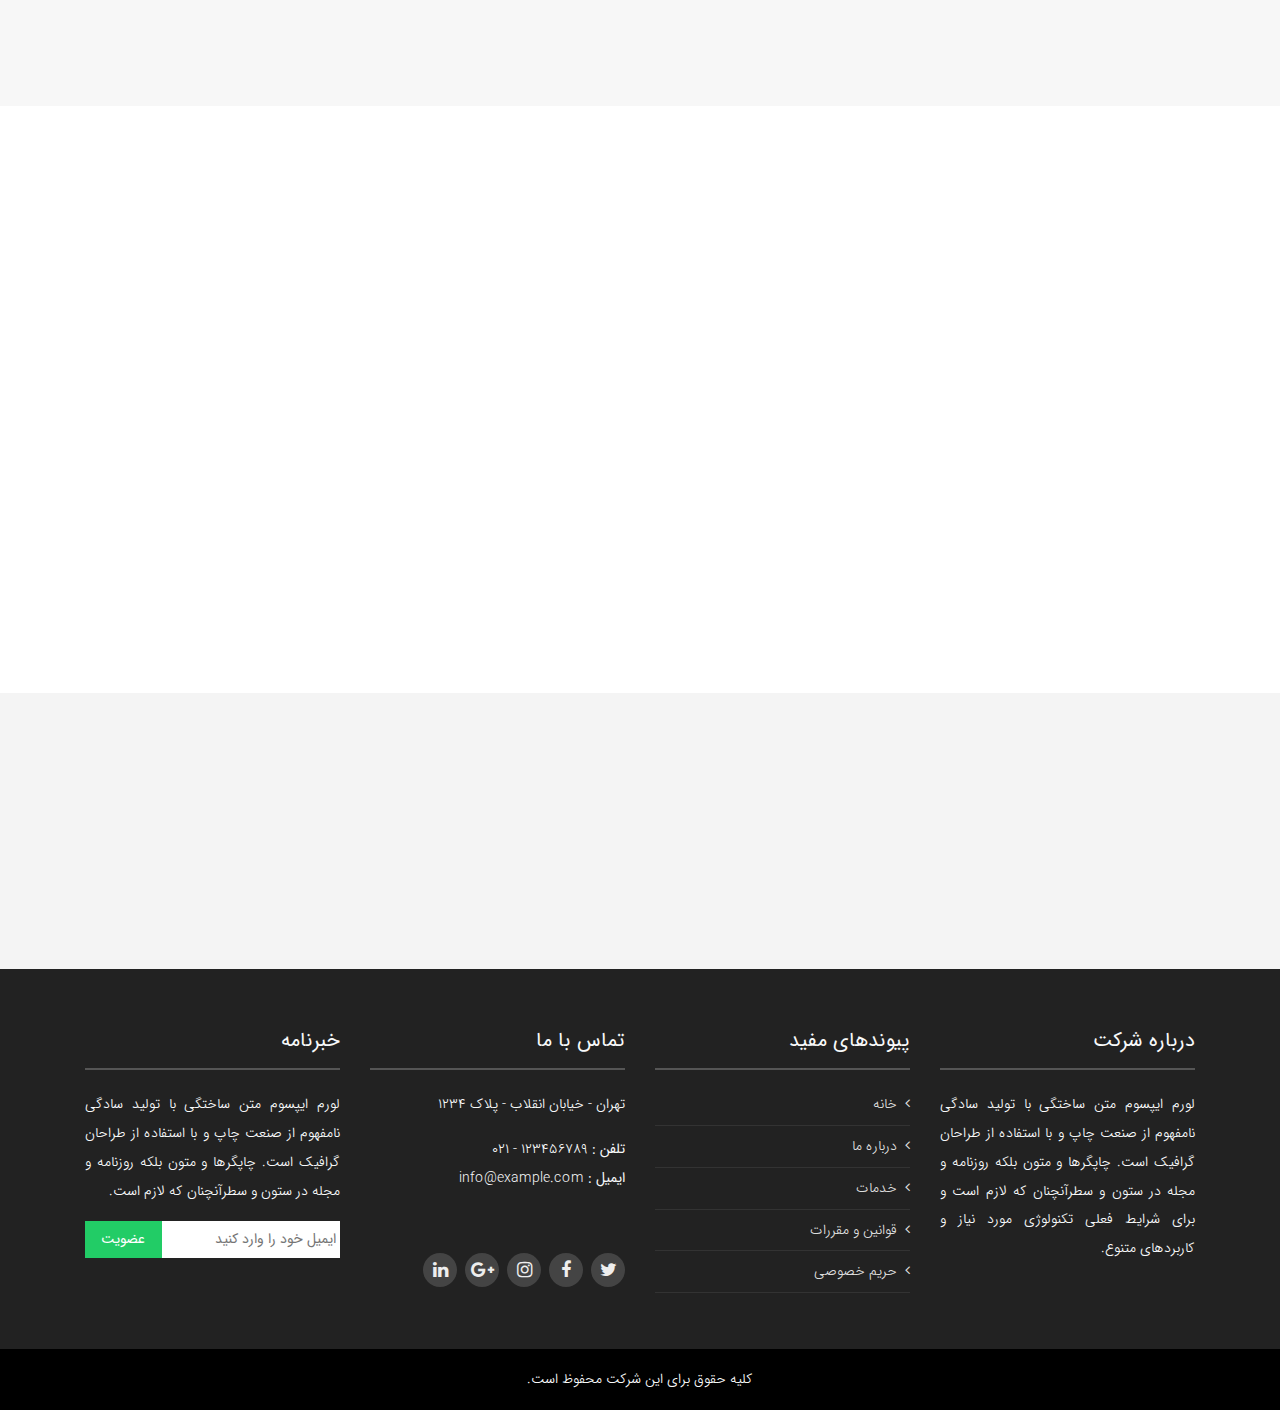
<file: Corporation/Project6.html>
<!DOCTYPE html>
<html lang="fa">
<head>
    <meta charset="utf-8">
    <meta name="viewport" content="width=device-width, initial-scale=1, shrink-to-fit=no" />
    <title>پروژه ۶</title>
    <link rel="stylesheet" href="css/bootstrap.min.css" />
    <link rel="stylesheet" href="css/rtl.css" />
    <link rel="stylesheet" href="css/font-awesome.min.css" />
    <link rel="stylesheet" href="css/animate.min.css" />
    <link rel="stylesheet" href="css/owl.carousel.min.css" />
    <link rel="stylesheet" href="css/lightbox.min.css" />
    <link rel="stylesheet" href="css/styles.css" />
</head>
<body id="home">

    <header id="navbar">
        <div id="logo">
            <h4><a href="#">لوگوی شرکت</a></h4>
        </div>
        <div id="toggler">
            <i class="fa fa-bars"></i>
        </div>
        <nav id="nav">
            <ul class="list-unstyled">
                <li><a href="#home">خانه</a></li>
                <li><a href="#about">درباره ما</a></li>
                <li><a href="#services">خدمات</a></li>
                <li><a href="#stats">آمار</a></li>
                <li><a href="#portfolio">نمونه کارها</a></li>
                <li><a href="#team">تیم ما</a></li>
                <li><a href="#clients">مشتریان ما</a></li>
            </ul>
        </nav>
    </header>

    <section id="slider">
        <div id="top-carousel" class="carousel slide" data-ride="carousel">
            <div class="carousel-inner">
                <div class="carousel-item active" style="background-image: url('images/slider/1.jpg')">
                    <div class="carousel-overlay">
                        <div class="carousel-content text-center">
                            <h2 class="carousel-title">ما بهترین تیم را در اختیار داریم</h2>
                            <p class="carousel-text">
                                لورم ایپسوم متن ساختگی با تولید سادگی نامفهوم از صنعت چاپ و با استفاده از طراحان گرافیک است.
                                چاپگرها و متون بلکه روزنامه و مجله در ستون و سطرآنچنان که لازم است و برای شرایط
                                فعلی تکنولوژی مورد نیاز و کاربردهای متنوع با هدف بهبود ابزارهای کاربردی می باشد.
                            </p>
                            <a href="#" class="btn btn-success btn-lg carousel-btn">شروع کنید</a>
                        </div>
                    </div>
                </div>
                <div class="carousel-item" style="background-image: url('images/slider/2.jpg')">
                    <div class="carousel-overlay">
                        <div class="carousel-content text-center">
                            <h2 class="carousel-title">تا به حال صدها پروژه انجام داده ایم</h2>
                            <p class="carousel-text">
                                لورم ایپسوم متن ساختگی با تولید سادگی نامفهوم از صنعت چاپ و با استفاده از طراحان گرافیک است.
                                چاپگرها و متون بلکه روزنامه و مجله در ستون و سطرآنچنان که لازم است و برای شرایط
                                فعلی تکنولوژی مورد نیاز و کاربردهای متنوع با هدف بهبود ابزارهای کاربردی می باشد.
                            </p>
                            <a href="#" class="btn btn-success btn-lg carousel-btn">شروع کنید</a>
                        </div>
                    </div>
                </div>
                <div class="carousel-item" style="background-image: url('images/slider/3.jpg')">
                    <div class="carousel-overlay">
                        <div class="carousel-content text-center">
                            <h2 class="carousel-title">کارشناسان ما آماده خدمت رسانی هستند</h2>
                            <p class="carousel-text">
                                لورم ایپسوم متن ساختگی با تولید سادگی نامفهوم از صنعت چاپ و با استفاده از طراحان گرافیک است.
                                چاپگرها و متون بلکه روزنامه و مجله در ستون و سطرآنچنان که لازم است و برای شرایط
                                فعلی تکنولوژی مورد نیاز و کاربردهای متنوع با هدف بهبود ابزارهای کاربردی می باشد.
                            </p>
                            <a href="#" class="btn btn-success btn-lg carousel-btn">شروع کنید</a>
                        </div>
                    </div>
                </div>

                <a class="carousel-control-prev" href="#top-carousel" data-slide="prev">
                    <span class="carousel-control-prev-icon"></span>
                </a>
                <a class="carousel-control-next" href="#top-carousel" data-slide="next">
                    <span class="carousel-control-next-icon"></span>
                </a>

                <ol class="carousel-indicators">
                    <li data-target="#top-carousel" data-slide-to="0" class="active"></li>
                    <li data-target="#top-carousel" data-slide-to="1"></li>
                    <li data-target="#top-carousel" data-slide-to="2"></li>
                </ol>

            </div>
        </div>
    </section>

    <section id="about">
        <div class="container">
            <header class="section-header">
                <h3>درباره ما</h3>
                <p>
                    لورم ایپسوم متن ساختگی با تولید سادگی نامفهوم از صنعت چاپ و با استفاده از طراحان گرافیک است.
                    چاپگرها و متون بلکه روزنامه و مجله در ستون و سطرآنچنان که لازم است و برای شرایط
                    فعلی تکنولوژی مورد نیاز و کاربردهای متنوع با هدف بهبود ابزارهای کاربردی می باشد.
                </p>
            </header>
            <div class="row">
                <div class="col-md-6 col-lg-4 wow fadeInUp" data-wow-offset="150">
                    <div class="card shadow-sm mb-5">
                        <img src="images/about/mission.jpg" class="card-img-top" />
                        <div class="card-body text-center p-4">
                            <h3 class="card-title mb-3">ماموریت ما</h3>
                            <p class="card-text">
                                لورم ایپسوم متن ساختگی با تولید سادگی نامفهوم از صنعت چاپ و با استفاده از طراحان گرافیک است.
                                چاپگرها و متون بلکه روزنامه و مجله در ستون و سطرآنچنان که لازم است و برای شرایط
                                فعلی تکنولوژی مورد نیاز و کاربردهای متنوع با هدف بهبود ابزارهای کاربردی می باشد.
                            </p>
                        </div>
                    </div>
                </div>
                <div class="col-md-6 col-lg-4 wow fadeInUp" data-wow-offset="150" data-wow-delay="0.15s">
                    <div class="card shadow-sm mb-5">
                        <img src="images/about/plan.jpg" class="card-img-top" />
                        <div class="card-body text-center p-4">
                            <h3 class="card-title mb-3">نقشه راه</h3>
                            <p class="card-text">
                                لورم ایپسوم متن ساختگی با تولید سادگی نامفهوم از صنعت چاپ و با استفاده از طراحان گرافیک است.
                                چاپگرها و متون بلکه روزنامه و مجله در ستون و سطرآنچنان که لازم است و برای شرایط
                                فعلی تکنولوژی مورد نیاز و کاربردهای متنوع با هدف بهبود ابزارهای کاربردی می باشد.
                            </p>
                        </div>
                    </div>
                </div>
                <div class="col-md-6 col-lg-4 wow fadeInUp" data-wow-offset="150" data-wow-delay="0.3s">
                    <div class="card shadow-sm mb-5">
                        <img src="images/about/vision.jpg" class="card-img-top" />
                        <div class="card-body text-center p-4">
                            <h3 class="card-title mb-3">تفکر ما</h3>
                            <p class="card-text">
                                لورم ایپسوم متن ساختگی با تولید سادگی نامفهوم از صنعت چاپ و با استفاده از طراحان گرافیک است.
                                چاپگرها و متون بلکه روزنامه و مجله در ستون و سطرآنچنان که لازم است و برای شرایط
                                فعلی تکنولوژی مورد نیاز و کاربردهای متنوع با هدف بهبود ابزارهای کاربردی می باشد.
                            </p>
                        </div>
                    </div>
                </div>
            </div>
        </div>
    </section>

    <section id="services">
        <div class="container">
            <header class="section-header">
                <h3>خدمات ما</h3>
                <p>
                    لورم ایپسوم متن ساختگی با تولید سادگی نامفهوم از صنعت چاپ و با استفاده از طراحان گرافیک است.
                    چاپگرها و متون بلکه روزنامه و مجله در ستون و سطرآنچنان که لازم است و برای شرایط
                    فعلی تکنولوژی مورد نیاز و کاربردهای متنوع با هدف بهبود ابزارهای کاربردی می باشد.
                </p>
            </header>
            <div class="row">
                <div class="col-md-6 col-lg-4 wow bounceInUp" data-wow-duration="1.5s">
                    <div class="float-right text-success"><i class="fa fa-line-chart fa-2x"></i></div>
                    <h4>خدمت اول</h4>
                    <p class="description">
                        لورم ایپسوم متن ساختگی با تولید سادگی نامفهوم از صنعت چاپ و با استفاده از طراحان گرافیک است.
                        هدف بهبود ابزارهای کاربردی می باشد.
                    </p>
                </div>
                <div class="col-md-6 col-lg-4 wow bounceInUp" data-wow-duration="1.5s">
                    <div class="float-right text-success"><i class="fa fa-book fa-2x"></i></div>
                    <h4>خدمت دوم</h4>
                    <p class="description">
                        لورم ایپسوم متن ساختگی با تولید سادگی نامفهوم از صنعت چاپ و با استفاده از طراحان گرافیک است.
                        هدف بهبود ابزارهای کاربردی می باشد.
                    </p>
                </div>
                <div class="col-md-6 col-lg-4 wow bounceInUp" data-wow-duration="1.5s">
                    <div class="float-right text-success"><i class="fa fa-envelope fa-2x"></i></div>
                    <h4>خدمت سوم</h4>
                    <p class="description">
                        لورم ایپسوم متن ساختگی با تولید سادگی نامفهوم از صنعت چاپ و با استفاده از طراحان گرافیک است.
                        هدف بهبود ابزارهای کاربردی می باشد.
                    </p>
                </div>
                <div class="col-md-6 col-lg-4 wow bounceInUp" data-wow-delay="0.1s" data-wow-duration="1.5s">
                    <div class="float-right text-success"><i class="fa fa-address-book-o fa-2x"></i></div>
                    <h4>خدمت چهارم</h4>
                    <p class="description">
                        لورم ایپسوم متن ساختگی با تولید سادگی نامفهوم از صنعت چاپ و با استفاده از طراحان گرافیک است.
                        هدف بهبود ابزارهای کاربردی می باشد.
                    </p>
                </div>
                <div class="col-md-6 col-lg-4 wow bounceInUp" data-wow-delay="0.1s" data-wow-duration="1.5s">
                    <div class="float-right text-success"><i class="fa fa-address-card-o fa-2x"></i></div>
                    <h4>خدمت پنجم</h4>
                    <p class="description">
                        لورم ایپسوم متن ساختگی با تولید سادگی نامفهوم از صنعت چاپ و با استفاده از طراحان گرافیک است.
                        هدف بهبود ابزارهای کاربردی می باشد.
                    </p>
                </div>
                <div class="col-md-6 col-lg-4 wow bounceInUp" data-wow-delay="0.1s" data-wow-duration="1.5s">
                    <div class="float-right text-success"><i class="fa fa-chain-broken fa-2x"></i></div>
                    <h4>خدمت ششم</h4>
                    <p class="description">
                        لورم ایپسوم متن ساختگی با تولید سادگی نامفهوم از صنعت چاپ و با استفاده از طراحان گرافیک است.
                        هدف بهبود ابزارهای کاربردی می باشد.
                    </p>
                </div>
            </div>
        </div>
    </section>

    <section id="stats">
        <div class="container">
            <header class="section-header">
                <h3>آمار و ارقام</h3>
                <p>
                    لورم ایپسوم متن ساختگی با تولید سادگی نامفهوم از صنعت چاپ و با استفاده از طراحان گرافیک است.
                    چاپگرها و متون بلکه روزنامه و مجله در ستون و سطرآنچنان که لازم است و برای شرایط
                    فعلی تکنولوژی مورد نیاز و کاربردهای متنوع با هدف بهبود ابزارهای کاربردی می باشد.
                </p>
            </header>
            <div class="row wow zoomIn" data-wow-delay="0.2s">
                <div class="col-sm-6 col-lg-3 text-center">
                    <span class="counter">374</span>
                    <h5>تعداد مشتریان</h5>
                </div>
                <div class="col-sm-6 col-lg-3 text-center">
                    <span class="counter">1,274</span>
                    <h5>تعداد پروژه ها</h5>
                </div>
                <div class="col-sm-6 col-lg-3 text-center">
                    <span class="counter">67</span>
                    <h5>اعضای تیم</h5>
                </div>
                <div class="col-sm-6 col-lg-3 text-center">
                    <span class="counter">96</span>
                    <h5>درصد رضایتمندی</h5>
                </div>
            </div>
        </div>
    </section>

    <section id="skills">
        <div class="container">
            <header class="section-header">
                <h3>مهارت‌های ما</h3>
                <p>
                    لورم ایپسوم متن ساختگی با تولید سادگی نامفهوم از صنعت چاپ و با استفاده از طراحان گرافیک است.
                    چاپگرها و متون بلکه روزنامه و مجله در ستون و سطرآنچنان که لازم است و برای شرایط
                    فعلی تکنولوژی مورد نیاز و کاربردهای متنوع با هدف بهبود ابزارهای کاربردی می باشد.
                </p>
            </header>
            <div id="skills-content">
                <div class="progress">
                    <div class="progress-bar bg-success flex-row justify-content-between" data-val="100">
                        <span class="mr-4">HTML</span>
                        <span class="ml-4">100%</span>
                    </div>
                </div>
                <div class="progress">
                    <div class="progress-bar bg-info flex-row justify-content-between" data-val="90">
                        <span class="mr-4">CSS</span>
                        <span class="ml-4">90%</span>
                    </div>
                </div>
                <div class="progress">
                    <div class="progress-bar bg-warning flex-row justify-content-between" data-val="75">
                        <span class="mr-4">JavaScript</span>
                        <span class="ml-4">75%</span>
                    </div>
                </div>
                <div class="progress">
                    <div class="progress-bar bg-danger flex-row justify-content-between" data-val="55">
                        <span class="mr-4">Photoshop</span>
                        <span class="ml-4">55%</span>
                    </div>
                </div>
            </div>
        </div>
    </section>

    <section id="portfolio">
        <div class="container">
            <header class="section-header">
                <h3>نمونه کارهای ما</h3>
            </header>
            <ul id="portfolio-filter">
                <li class="filter-active" data-filter="*">همه</li>
                <li data-filter=".app">نرم افزار</li>
                <li data-filter=".web">وب</li>
                <li data-filter=".graphic">گرافیک</li>
            </ul>
            <div class="row text-center" id="portfolio-container">
                <div class="col-lg-4 col-md-6 wow fadeInUp app" data-wow-offset="50">
                    <div class="card shadow-sm mb-4">
                        <div class="position-relative">
                            <img src="images/portfolio/app1.jpg" class="card-img-top" />
                            <div class="card-img-overlay">
                                <a href="#">
                                    <i class="fa fa-external-link"></i>
                                </a>
                                <a href="images/portfolio/app1.jpg" data-lightbox="portfolio" data-title="نرم افزار اول">
                                    <i class="fa fa-eye"></i>
                                </a>
                            </div>
                        </div>
                        <div class="card-body">
                            <h4 class="card-title mb-4"><a href="#" class="text-dark">نرم افزار اول</a></h4>
                            <h6 class="card-subtitle text-muted">نرم افزار</h6>
                        </div>
                    </div>
                </div>
                <div class="col-lg-4 col-md-6 wow fadeInUp app" data-wow-offset="50" data-wow-delay="0.1s">
                    <div class="card shadow-sm mb-4">
                        <div class="position-relative">
                            <img src="images/portfolio/app2.jpg" class="card-img-top" />
                            <div class="card-img-overlay">
                                <a href="#">
                                    <i class="fa fa-external-link"></i>
                                </a>
                                <a href="images/portfolio/app2.jpg" data-lightbox="portfolio" data-title="نرم افزار دوم">
                                    <i class="fa fa-eye"></i>
                                </a>
                            </div>
                        </div>
                        <div class="card-body">
                            <h4 class="card-title mb-4"><a href="#" class="text-dark">نرم افزار دوم</a></h4>
                            <h6 class="card-subtitle text-muted">نرم افزار</h6>
                        </div>
                    </div>
                </div>
                <div class="col-lg-4 col-md-6 wow fadeInUp graphic" data-wow-offset="50" data-wow-delay="0.2s">
                    <div class="card shadow-sm mb-4">
                        <div class="position-relative">
                            <img src="images/portfolio/graphic1.jpg" class="card-img-top" />
                            <div class="card-img-overlay">
                                <a href="#">
                                    <i class="fa fa-external-link"></i>
                                </a>
                                <a href="images/portfolio/graphic1.jpg" data-lightbox="portfolio" data-title="گرافیک اول">
                                    <i class="fa fa-eye"></i>
                                </a>
                            </div>
                        </div>
                        <div class="card-body">
                            <h4 class="card-title mb-4"><a href="#" class="text-dark">گرافیک اول</a></h4>
                            <h6 class="card-subtitle text-muted">گرافیک</h6>
                        </div>
                    </div>
                </div>
                <div class="col-lg-4 col-md-6 wow fadeInUp web" data-wow-offset="50">
                    <div class="card shadow-sm mb-4">
                        <div class="position-relative">
                            <img src="images/portfolio/web1.jpg" class="card-img-top" />
                            <div class="card-img-overlay">
                                <a href="#">
                                    <i class="fa fa-external-link"></i>
                                </a>
                                <a href="images/portfolio/web1.jpg" data-lightbox="portfolio" data-title="وبسایت اول">
                                    <i class="fa fa-eye"></i>
                                </a>
                            </div>
                        </div>
                        <div class="card-body">
                            <h4 class="card-title mb-4"><a href="#" class="text-dark">وبسایت اول</a></h4>
                            <h6 class="card-subtitle text-muted">وب</h6>
                        </div>
                    </div>
                </div>
                <div class="col-lg-4 col-md-6 wow fadeInUp graphic" data-wow-offset="50" data-wow-delay="0.1s">
                    <div class="card shadow-sm mb-4">
                        <div class="position-relative">
                            <img src="images/portfolio/graphic2.jpg" class="card-img-top" />
                            <div class="card-img-overlay">
                                <a href="#">
                                    <i class="fa fa-external-link"></i>
                                </a>
                                <a href="images/portfolio/graphic2.jpg" data-lightbox="portfolio" data-title="گرافیک دوم">
                                    <i class="fa fa-eye"></i>
                                </a>
                            </div>
                        </div>
                        <div class="card-body">
                            <h4 class="card-title mb-4"><a href="#" class="text-dark">گرافیک دوم</a></h4>
                            <h6 class="card-subtitle text-muted">گرافیک</h6>
                        </div>
                    </div>
                </div>
                <div class="col-lg-4 col-md-6 wow fadeInUp app" data-wow-offset="50" data-wow-delay="0.2s">
                    <div class="card shadow-sm mb-4">
                        <div class="position-relative">
                            <img src="images/portfolio/app3.jpg" class="card-img-top" />
                            <div class="card-img-overlay">
                                <a href="#">
                                    <i class="fa fa-external-link"></i>
                                </a>
                                <a href="images/portfolio/app3.jpg" data-lightbox="portfolio" data-title="نرم افزار سوم">
                                    <i class="fa fa-eye"></i>
                                </a>
                            </div>
                        </div>
                        <div class="card-body">
                            <h4 class="card-title mb-4"><a href="#" class="text-dark">نرم افزار سوم</a></h4>
                            <h6 class="card-subtitle text-muted">نرم افزار</h6>
                        </div>
                    </div>
                </div>
                <div class="col-lg-4 col-md-6 wow fadeInUp web" data-wow-offset="50">
                    <div class="card shadow-sm mb-4">
                        <div class="position-relative">
                            <img src="images/portfolio/web2.jpg" class="card-img-top" />
                            <div class="card-img-overlay">
                                <a href="#">
                                    <i class="fa fa-external-link"></i>
                                </a>
                                <a href="images/portfolio/web2.jpg" data-lightbox="portfolio" data-title="وبسایت دوم">
                                    <i class="fa fa-eye"></i>
                                </a>
                            </div>
                        </div>
                        <div class="card-body">
                            <h4 class="card-title mb-4"><a href="#" class="text-dark">وبسایت دوم</a></h4>
                            <h6 class="card-subtitle text-muted">وب</h6>
                        </div>
                    </div>
                </div>
                <div class="col-lg-4 col-md-6 wow fadeInUp web" data-wow-offset="50" data-wow-delay="0.1s">
                    <div class="card shadow-sm mb-4">
                        <div class="position-relative">
                            <img src="images/portfolio/web3.jpg" class="card-img-top" />
                            <div class="card-img-overlay">
                                <a href="#">
                                    <i class="fa fa-external-link"></i>
                                </a>
                                <a href="images/portfolio/web3.jpg" data-lightbox="portfolio" data-title="وبسایت سوم">
                                    <i class="fa fa-eye"></i>
                                </a>
                            </div>
                        </div>
                        <div class="card-body">
                            <h4 class="card-title mb-4"><a href="#" class="text-dark">وبسایت سوم</a></h4>
                            <h6 class="card-subtitle text-muted">وب</h6>
                        </div>
                    </div>
                </div>
                <div class="col-lg-4 col-md-6 wow fadeInUp graphic" data-wow-offset="50" data-wow-delay="0.2s">
                    <div class="card shadow-sm mb-4">
                        <div class="position-relative">
                            <img src="images/portfolio/graphic3.jpg" class="card-img-top" />
                            <div class="card-img-overlay">
                                <a href="#">
                                    <i class="fa fa-external-link"></i>
                                </a>
                                <a href="images/portfolio/graphic3.jpg" data-lightbox="portfolio" data-title="گرافیک سوم">
                                    <i class="fa fa-eye"></i>
                                </a>
                            </div>
                        </div>
                        <div class="card-body">
                            <h4 class="card-title mb-4"><a href="#" class="text-dark">گرافیک سوم</a></h4>
                            <h6 class="card-subtitle text-muted">گرافیک</h6>
                        </div>
                    </div>
                </div>
            </div>
        </div>
    </section>

    <section id="team">
        <div class="container">
            <header class="section-header wow fadeInUp">
                <h3>تیم ما</h3>
                <p>لورم ایپسوم متن ساختگی با تولید سادگی نامفهوم از صنعت چاپ و با استفاده از طراحان گرافیک است.</p>
            </header>
            <div class="row">
                <div class="col-lg-3 col-md-6 wow fadeInUp" data-wow-offset="150">
                    <div class="card">
                        <img src="images/team/team-1.jpg" class="card-img-top" />
                        <div class="card-img-overlay">
                            <h4><a href="#">عضو اول</a></h4>
                            <p>برنامه نویس</p>
                            <div>
                                <a href="#"><i class="fa fa-twitter fa-lg"></i></a>
                                <a href="#"><i class="fa fa-facebook fa-lg"></i></a>
                                <a href="#"><i class="fa fa-google-plus fa-lg"></i></a>
                                <a href="#"><i class="fa fa-linkedin fa-lg"></i></a>
                            </div>
                        </div>
                    </div>
                </div>
                <div class="col-lg-3 col-md-6 wow fadeInUp" data-wow-delay="0.1s" data-wow-offset="150">
                    <div class="card">
                        <img src="images/team/team-2.jpg" class="card-img-top" />
                        <div class="card-img-overlay">
                            <h4><a href="#">عضو دوم</a></h4>
                            <p>گرافیست</p>
                            <div>
                                <a href="#"><i class="fa fa-twitter fa-lg"></i></a>
                                <a href="#"><i class="fa fa-facebook fa-lg"></i></a>
                                <a href="#"><i class="fa fa-google-plus fa-lg"></i></a>
                                <a href="#"><i class="fa fa-linkedin fa-lg"></i></a>
                            </div>
                        </div>
                    </div>
                </div>
                <div class="col-lg-3 col-md-6 wow fadeInUp" data-wow-delay="0.2s" data-wow-offset="150">
                    <div class="card">
                        <img src="images/team/team-3.jpg" class="card-img-top" />
                        <div class="card-img-overlay">
                            <h4><a href="#">عضو سوم</a></h4>
                            <p>طراح وب</p>
                            <div>
                                <a href="#"><i class="fa fa-twitter fa-lg"></i></a>
                                <a href="#"><i class="fa fa-facebook fa-lg"></i></a>
                                <a href="#"><i class="fa fa-google-plus fa-lg"></i></a>
                                <a href="#"><i class="fa fa-linkedin fa-lg"></i></a>
                            </div>
                        </div>
                    </div>
                </div>
                <div class="col-lg-3 col-md-6 wow fadeInUp" data-wow-delay="0.3s" data-wow-offset="150">
                    <div class="card">
                        <img src="images/team/team-4.jpg" class="card-img-top" />
                        <div class="card-img-overlay">
                            <h4><a href="#">عضو چهارم</a></h4>
                            <p>برنامه نویس</p>
                            <div>
                                <a href="#"><i class="fa fa-twitter fa-lg"></i></a>
                                <a href="#"><i class="fa fa-facebook fa-lg"></i></a>
                                <a href="#"><i class="fa fa-google-plus fa-lg"></i></a>
                                <a href="#"><i class="fa fa-linkedin fa-lg"></i></a>
                            </div>
                        </div>
                    </div>
                </div>
            </div>
        </div>
    </section>

    <section id="clients">
        <div class="container wow zoomIn" data-wow-duration="1.2s" data-wow-offset="120">
            <header class="section-header">
                <h3>مشتریان ما</h3>
            </header>
            <div class="owl-carousel">
                <a href="#"><img src="images/clients/client-1.png" /></a>
                <a href="#"><img src="images/clients/client-2.png" /></a>
                <a href="#"><img src="images/clients/client-3.png" /></a>
                <a href="#"><img src="images/clients/client-4.png" /></a>
                <a href="#"><img src="images/clients/client-5.png" /></a>
                <a href="#"><img src="images/clients/client-6.png" /></a>
                <a href="#"><img src="images/clients/client-7.png" /></a>
                <a href="#"><img src="images/clients/client-8.png" /></a>
            </div>
        </div>
    </section>

    <footer id="footer" class="text-light text-justify">
        <div class="container">
            <div class="row">
                <div class="col-lg-3 col-md-6">
                    <h5>درباره شرکت</h5>
                    <p>
                        لورم ایپسوم متن ساختگی با تولید سادگی نامفهوم از صنعت چاپ و با استفاده از طراحان گرافیک است.
                        چاپگرها و متون بلکه روزنامه و مجله در ستون و سطرآنچنان که لازم است و برای شرایط فعلی تکنولوژی مورد نیاز و کاربردهای متنوع.
                    </p>
                </div>
                <div class="col-lg-3 col-md-6">
                    <h5>پیوندهای مفید</h5>
                    <ul class="list-unstyled">
                        <li><i class="fa fa-angle-left"></i><a href="#">خانه</a></li>
                        <li><i class="fa fa-angle-left"></i><a href="#">درباره ما</a></li>
                        <li><i class="fa fa-angle-left"></i><a href="#">خدمات</a></li>
                        <li><i class="fa fa-angle-left"></i><a href="#">قوانین و مقررات</a></li>
                        <li><i class="fa fa-angle-left"></i><a href="#">حریم خصوصی</a></li>
                    </ul>
                </div>
                <div class="col-lg-3 col-md-6">
                    <h5>تماس با ما</h5>
                    <p>
                        تهران -  خیابان انقلاب -  پلاک ۱۲۳۴
                    </p>
                    <p>
                        <strong>تلفن : </strong><span style="direction: ltr;display: inline-block">۰۲۱ - ۱۲۳۴۵۶۷۸۹</span><br />
                        <strong>ایمیل : </strong>info@example.com<br />
                    </p>
                    <div class="links">
                        <a href="#"><i class="fa fa-twitter"></i></a>
                        <a href="#"><i class="fa fa-facebook"></i></a>
                        <a href="#"><i class="fa fa-instagram"></i></a>
                        <a href="#"><i class="fa fa-google-plus"></i></a>
                        <a href="#"><i class="fa fa-linkedin"></i></a>
                    </div>
                </div>
                <div class="col-lg-3 col-md-6">
                    <h5>خبرنامه</h5>
                    <p>
                        لورم ایپسوم متن ساختگی با تولید سادگی نامفهوم از صنعت چاپ و با استفاده از طراحان گرافیک است.
                        چاپگرها و متون بلکه روزنامه و مجله در ستون و سطرآنچنان که لازم است.
                    </p>
                    <form>
                        <input type="email" name="email" placeholder="ایمیل خود را وارد کنید" />
                        <button type="submit">عضویت</button>
                    </form>
                </div>
            </div>
        </div>
        <div style="background-color: black;">
            <p class="text-center p-3 mb-0">کلیه حقوق برای این شرکت محفوظ است.</p>
        </div>
    </footer>

    <a href="#home" id="go-to-top">
        <i class="fa fa-chevron-up"></i>
    </a>



    <script src="js/jquery-3.3.1.min.js"></script>
    <script src="js/popper.min.js"></script>
    <script src="js/bootstrap.min.js"></script>
    <script src="js/owl.carousel.min.js"></script>
    <script src="js/wow.min.js"></script>
    <script src="js/lightbox.min.js"></script>
    <script src="js/smooth-scroll.min.js"></script>
    <script src="js/isotope.pkgd.min.js"></script>
    <script src="js/waypoints.min.js"></script>
    <script src="js/counterup.min.js"></script>
    <script src="js/scripts.js"></script>
</body>
</html>
</file>
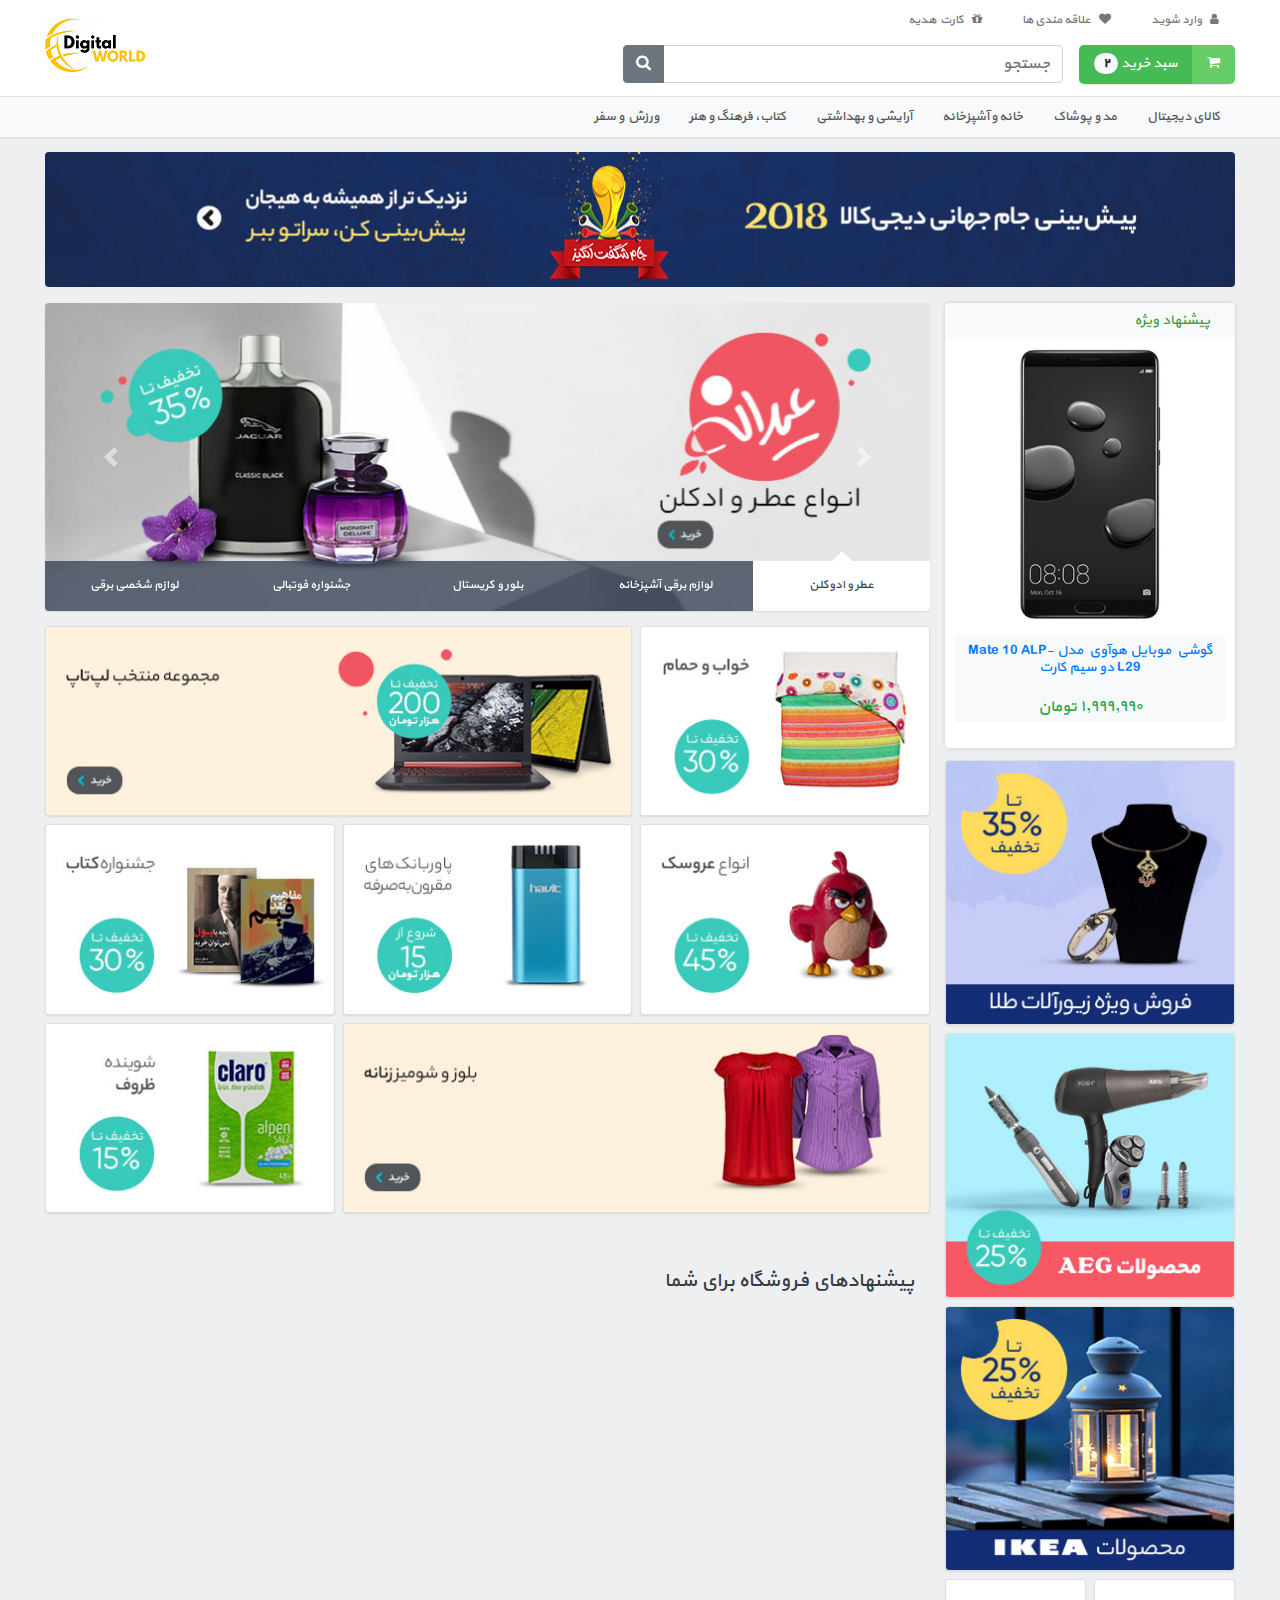
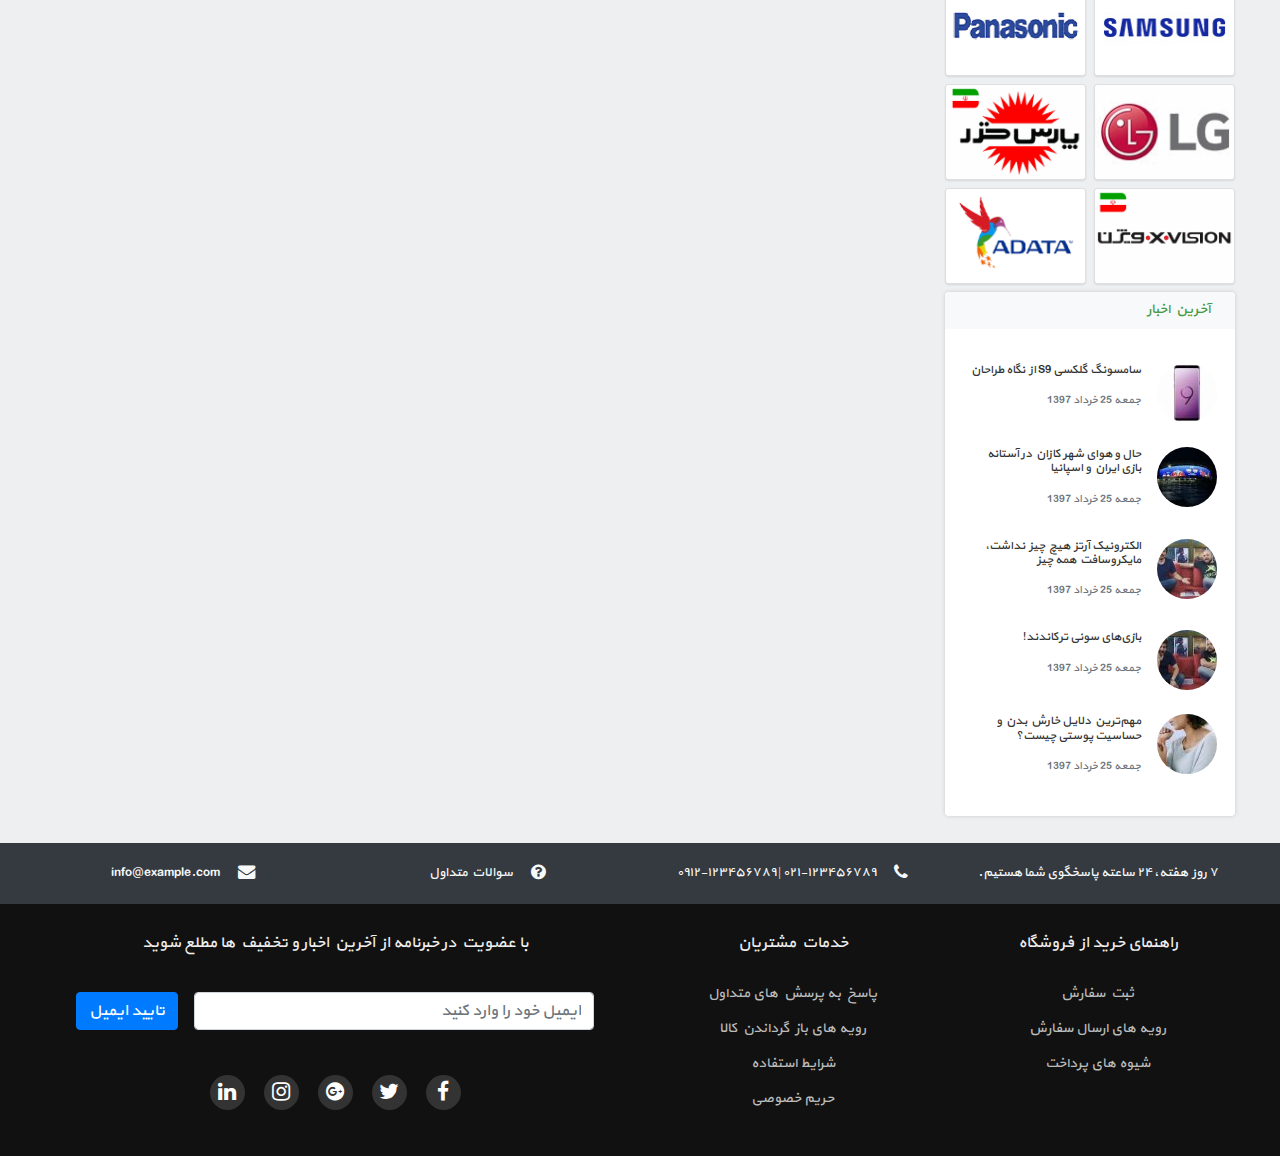
<file: DigiBootstrap/Project5.html>
<!DOCTYPE html>
<html lang="fa">
<head>
    <meta charset="utf-8">
    <meta name="viewport" content="width=device-width, initial-scale=1, shrink-to-fit=no" />
    <title>پروژه ۵</title>
    <link rel="stylesheet" href="css/bootstrap.min.css" />
    <link rel="stylesheet" href="css/font-awesome.min.css" />
    <link rel="stylesheet" href="css/rtl.css" />
    <link rel="stylesheet" href="css/animate.min.css" />
    <link rel="stylesheet" href="css/owl.carousel.min.css" />
    <link rel="stylesheet" href="css/styles.css" />
</head>
<body>

    <header>
        <div class="container-fluid">
            <div class="row">
                <div class="col-md-8" id="head-tools">
                    <div>
                        <ul class="list-unstyled d-flex justify-content-around justify-content-md-start pr-md-3">
                            <li>
                                <a href="#"><i class="fa fa-user"></i><span class="d-none d-md-inline">وارد شوید</span></a>
                            </li>
                            <li>
                                <a href="#"><i class="fa fa-heart"></i><span class="d-none d-md-inline">علاقه مندی ها</span></a>
                            </li>
                            <li>
                                <a href="#"><i class="fa fa-gift"></i><span class="d-none d-md-inline">کارت هدیه</span></a>
                            </li>
                            <li class="d-md-none">
                                <a href="#"><i class="fa fa-shopping-cart"></i><span class="badge badge-pill badge-success">۲</span></a>
                            </li>
                        </ul>
                    </div>
                    <div class="d-none d-md-flex">
                        <div id="basket">
                            <a href="#" class="my-shadow">
                                <span class="basket-icon"><i class="fa fa-shopping-cart"></i></span>
                                <span class="basket-text">سبد خرید <span class="badge badge-pill badge-light">۲</span></span>
                            </a>
                        </div>
                        <div id="search" class="mr-3">
                            <form>
                                <div class="input-group">
                                    <input type="search" class="form-control" placeholder="جستجو" />
                                    <div class="input-group-append">
                                        <button type="submit" class="btn btn-secondary"><i class="fa fa-search"></i></button>
                                    </div>
                                </div>
                            </form>
                        </div>
                    </div>
                </div>
                <div id="logo" class="col-md-4 d-none d-md-block text-left">
                    <img src="images/logo.png" />
                </div>
            </div>
        </div>
    </header>

    <section class="bg-light my-shadow border-top" id="top-menu">
        <div class="container-fluid">
            <div class="row">
                <div class="col">
                    <nav class="navbar  navbar-expand-md navbar-light">
                        <button class="navbar-toggler" type="button" data-toggle="collapse" data-target="#navbar">
                            <span class="navbar-toggler-icon"></span>
                        </button>
                        <form class="d-md-none">
                            <div class="input-group">
                                <input type="search" class="form-control" placeholder="جستجو" />
                                <div class="input-group-append">
                                    <button type="submit" class="btn btn-secondary"><i class="fa fa-search"></i></button>
                                </div>
                            </div>
                        </form>
                        <div class="collapse navbar-collapse" id="navbar">
                            <div class="navbar-nav">
                                <a class="nav-item nav-link" href="#">کالای دیجیتال</a>
                                <a class="nav-item nav-link" href="#">مد و پوشاک</a>
                                <a class="nav-item nav-link" href="#">خانه و آشپزخانه</a>
                                <a class="nav-item nav-link" href="#">آرایشی و بهداشتی</a>
                                <a class="nav-item nav-link" href="#">کتاب، فرهنگ و هنر</a>
                                <a class="nav-item nav-link" href="#">ورزش و سفر</a>
                            </div>
                        </div>
                    </nav>
                </div>
            </div>
        </div>
    </section>

    <main>
        <div class="container-fluid">

            <div class="row mb-3">
                <div class="col">
                    <a href="#">
                        <img src="images/banner1.jpg" class="w-100 rounded d-md-none" />
                        <img src="images/banner2.jpg" class="w-100 rounded d-none d-md-block" />
                    </a>
                </div>
            </div>

            <div class="row">
                <div class="col-3 d-none d-lg-block pl-0">
                    <div class="row">
                        <div class="col">
                            <div class="section-box" id="offer">
                                <header class="section-header">
                                    <h3>پیشنهاد ویژه</h3>
                                </header>
                                <div class="box-content">
                                    <a href="#">
                                        <img class="w-100" src="images/offer.jpg" />
                                    </a>
                                    <h4 class="text-center p-2 mt-3 mb-0 bg-light">
                                        <a href="#">
                                            گوشي موبايل هوآوي مدل Mate 10 ALP-L29 دو سيم‌ کارت
                                        </a>
                                    </h4>
                                    <p class="text-center text-success bg-light pt-2">
                                        ۱,۹۹۹,۹۹۰ تومان
                                    </p>
                                </div>
                            </div>
                        </div>
                    </div>

                    <div class="row">
                        <div class="col-12">
                            <div class="card my-shadow mb-2">
                                <a href="#">
                                    <img src="images/sidebar/1.jpg" class="card-img" />
                                </a>
                            </div>
                        </div>
                        <div class="col-12">
                            <div class="card my-shadow mb-2">
                                <a href="#">
                                    <img src="images/sidebar/2.jpg" class="card-img" />
                                </a>
                            </div>
                        </div>
                        <div class="col-12">
                            <div class="card my-shadow mb-2">
                                <a href="#">
                                    <img src="images/sidebar/3.jpg" class="card-img" />
                                </a>
                            </div>
                        </div>
                    </div>

                    <div class="row">
                        <div class="col-6 pl-1">
                            <div class="card my-shadow mb-2">
                                <a href="#">
                                    <img src="images/brand/1.png" class="card-img" />
                                </a>
                            </div>
                        </div>
                        <div class="col-6 pr-1">
                            <div class="card my-shadow mb-2">
                                <a href="#">
                                    <img src="images/brand/2.png" class="card-img" />
                                </a>
                            </div>
                        </div>
                        <div class="col-6 pl-1">
                            <div class="card my-shadow mb-2">
                                <a href="#">
                                    <img src="images/brand/3.png" class="card-img" />
                                </a>
                            </div>
                        </div>
                        <div class="col-6 pr-1">
                            <div class="card my-shadow mb-2">
                                <a href="#">
                                    <img src="images/brand/4.png" class="card-img" />
                                </a>
                            </div>
                        </div>
                        <div class="col-6 pl-1">
                            <div class="card my-shadow mb-2">
                                <a href="#">
                                    <img src="images/brand/5.png" class="card-img" />
                                </a>
                            </div>
                        </div>
                        <div class="col-6 pr-1">
                            <div class="card my-shadow mb-2">
                                <a href="#">
                                    <img src="images/brand/6.png" class="card-img" />
                                </a>
                            </div>
                        </div>
                    </div>

                    <div class="row">
                        <div class="col">
                            <div class="section-box">
                                <header class="section-header">
                                    <h3>آخرین اخبار</h3>
                                </header>
                                <div class="box-content">
                                    <div class="media my-4 mr-2">
                                        <a href="#"><img class="ml-3 rounded-circle" src="images/news/1.jpg" /></a>
                                        <div class="media-body ml-3">
                                            <h6><a href="#">سامسونگ گلکسی S9 از نگاه طراحان</a></h6>
                                            <span class="text-muted">جمعه 25 خرداد 1397</span>
                                        </div>
                                    </div>
                                    <div class="media my-4 mr-2">
                                        <a href="#"><img class="ml-3 rounded-circle" src="images/news/2.jpg" /></a>
                                        <div class="media-body ml-3">
                                            <h6><a href="#">حال و هوای شهر کازان در آستانه بازی ایران و اسپانیا</a></h6>
                                            <span class="text-muted">جمعه 25 خرداد 1397</span>
                                        </div>
                                    </div>
                                    <div class="media my-4 mr-2">
                                        <a href="#"><img class="ml-3 rounded-circle" src="images/news/3.jpg" /></a>
                                        <div class="media-body ml-3">
                                            <h6><a href="#">الکترونیک آرتز هیچ چیز نداشت، مایکروسافت همه چیز</a></h6>
                                            <span class="text-muted">جمعه 25 خرداد 1397</span>
                                        </div>
                                    </div>
                                    <div class="media my-4 mr-2">
                                        <a href="#"><img class="ml-3 rounded-circle" src="images/news/4.jpg" /></a>
                                        <div class="media-body ml-3">
                                            <h6><a href="#">بازی‌های سونی ترکاندند!</a></h6>
                                            <span class="text-muted">جمعه 25 خرداد 1397</span>
                                        </div>
                                    </div>
                                    <div class="media my-4 mr-2">
                                        <a href="#"><img class="ml-3 rounded-circle" src="images/news/5.jpg" /></a>
                                        <div class="media-body ml-3">
                                            <h6><a href="#">مهم‌ترین دلایل خارش بدن و حساسیت پوستی چیست؟</a></h6>
                                            <span class="text-muted">جمعه 25 خرداد 1397</span>
                                        </div>
                                    </div>
                                </div>
                            </div>
                        </div>
                    </div>

                </div>

                <div class="col-lg-9">
                    <div class="row">
                        <div class="col">
                            <div id="top-slider" class="carousel slide my-shadow carousel-fade" data-ride="carousel">
                                <div class="carousel-inner">
                                    <div class="carousel-item active">
                                        <img class="d-block w-100" src="images/slider/1.jpg">
                                    </div>
                                    <div class="carousel-item">
                                        <img class="d-block w-100" src="images/slider/2.jpg">
                                    </div>
                                    <div class="carousel-item">
                                        <img class="d-block w-100" src="images/slider/3.jpg">
                                    </div>
                                    <div class="carousel-item">
                                        <img class="d-block w-100" src="images/slider/4.jpg">
                                    </div>
                                    <div class="carousel-item">
                                        <img class="d-block w-100" src="images/slider/5.jpg">
                                    </div>
                                </div>
                                <a class="carousel-control-prev" href="#top-slider" data-slide="prev">
                                    <span class="carousel-control-prev-icon"></span>
                                </a>
                                <a class="carousel-control-next" href="#top-slider" data-slide="next">
                                    <span class="carousel-control-next-icon"></span>
                                </a>
                                <footer class="d-none d-md-block">
                                    <ol class="carousel-indicators">
                                        <li data-target="#top-slider" data-slide-to="0" class="active">عطر و ادوکلن</li>
                                        <li data-target="#top-slider" data-slide-to="1">لوازم برقی آشپزخانه</li>
                                        <li data-target="#top-slider" data-slide-to="2">بلور و کریستال</li>
                                        <li data-target="#top-slider" data-slide-to="3">جشنواره فوتبالی</li>
                                        <li data-target="#top-slider" data-slide-to="4">لوازم شخصی برقی</li>
                                    </ol>
                                </footer>
                            </div>
                        </div>
                    </div>

                    <div class="row mb-5" id="banners">
                        <div class="col-12 col-sm-4 mb-2 px-1">
                            <div class="card my-shadow">
                                <a href="#">
                                    <img class="card-img" src="images/discount/1.jpg" />
                                </a>
                            </div>
                        </div>
                        <div class="col-12 col-sm-8 mb-2 px-1">
                            <div class="card my-shadow">
                                <a href="#">
                                    <img class="card-img" src="images/discount/2.jpg" />
                                </a>
                            </div>
                        </div>
                        <div class="col-12 col-sm-4 mb-2 px-1">
                            <div class="card my-shadow">
                                <a href="#">
                                    <img class="card-img" src="images/discount/3.jpg" />
                                </a>
                            </div>
                        </div>
                        <div class="col-12 col-sm-4 mb-2 px-1">
                            <div class="card my-shadow">
                                <a href="#">
                                    <img class="card-img" src="images/discount/4.jpg" />
                                </a>
                            </div>
                        </div>
                        <div class="col-12 col-sm-4 mb-2 px-1">
                            <div class="card my-shadow">
                                <a href="#">
                                    <img class="card-img" src="images/discount/5.jpg" />
                                </a>
                            </div>
                        </div>
                        <div class="col-12 col-sm-8 mb-2 px-1">
                            <div class="card my-shadow">
                                <a href="#">
                                    <img class="card-img" src="images/discount/6.jpg" />
                                </a>
                            </div>
                        </div>
                        <div class="col-12 col-sm-4 mb-2 px-1">
                            <div class="card my-shadow">
                                <a href="#">
                                    <img class="card-img" src="images/discount/7.jpg" />
                                </a>
                            </div>
                        </div>
                    </div>

                    <div class="row mt-5 mb-3">
                        <div class="col">
                            <h5 class="pr-3 text-dark">پیشنهادهای فروشگاه برای شما</h5>
                        </div>
                    </div>

                    <div class="row wow fadeInUp" data-wow-delay="0.3s">
                        <div class="col">
                            <section class="section-box">
                                <header class="section-header">
                                    <h3>گوشی موبایل</h3>
                                </header>
                                <div class="box-content">
                                    <div class="owl-carousel">
                                        <div class="card border-0 mx-5 mx-xl-3">
                                            <a href="#">
                                                <img src="images/owl/1.jpg" class="card-img-top"/>
                                            </a>
                                            <div class="text-center py-2">
                                                <h6 class="text-truncate">گوشي موبايل ال جي مدل V30 Plus</h6>
                                                <p class="text-success mb-0">۱,۹۹۹,۹۹۰ تومان</p>
                                            </div>
                                        </div>
                                        <div class="card border-0 mx-5 mx-xl-3">
                                            <a href="#">
                                                <img src="images/owl/2.jpg" class="card-img-top"/>
                                            </a>
                                            <div class="text-center py-2">
                                                <h6 class="text-truncate">گوشي موبايل اپل مدل iPhone X ظرفيت 64 گيگابايت</h6>
                                                <p class="text-success mb-0">۱,۹۹۹,۹۹۰ تومان</p>
                                            </div>
                                        </div>
                                        <div class="card border-0 mx-5 mx-xl-3">
                                            <a href="#">
                                                <img src="images/owl/3.jpg" class="card-img-top"/>
                                            </a>
                                            <div class="text-center py-2">
                                                <h6 class="text-truncate">گوشي موبايل هوآوي مدل Mate 10 lite RNE-L21 دو سيم‌ کارت</h6>
                                                <p class="text-success mb-0">۱,۹۹۹,۹۹۰ تومان</p>
                                            </div>
                                        </div>
                                        <div class="card border-0 mx-5 mx-xl-3">
                                            <a href="#">
                                                <img src="images/owl/4.jpg" class="card-img-top"/>
                                            </a>
                                            <div class="text-center py-2">
                                                <h6 class="text-truncate">گوشي موبايل اپل مدل iPhone 8 ظرفيت 64 گيگابايت</h6>
                                                <p class="text-success mb-0">۱,۹۹۹,۹۹۰ تومان</p>
                                            </div>
                                        </div>
                                        <div class="card border-0 mx-5 mx-xl-3">
                                            <a href="#">
                                                <img src="images/owl/5.jpg" class="card-img-top"/>
                                            </a>
                                            <div class="text-center py-2">
                                                <h6 class="text-truncate">گوشي موبايل نوکيا مدل 5 دو سيم کارت</h6>
                                                <p class="text-success mb-0">۱,۹۹۹,۹۹۰ تومان</p>
                                            </div>
                                        </div>
                                        <div class="card border-0 mx-5 mx-xl-3">
                                            <a href="#">
                                                <img src="images/owl/6.jpg" class="card-img-top"/>
                                            </a>
                                            <div class="text-center py-2">
                                                <h6 class="text-truncate">گوشي موبايل هوآوي مدل P Smart FIG-LA1 دو سيم کارت</h6>
                                                <p class="text-success mb-0">۱,۹۹۹,۹۹۰ تومان</p>
                                            </div>
                                        </div>
                                        <div class="card border-0 mx-5 mx-xl-3">
                                            <a href="#">
                                                <img src="images/owl/7.jpg" class="card-img-top"/>
                                            </a>
                                            <div class="text-center py-2">
                                                <h6 class="text-truncate">گوشي موبايل نوکيا مدل 1046-7Plus TA دو سيم کارت ظرفيت 64 گيگابايت</h6>
                                                <p class="text-success mb-0">۱,۹۹۹,۹۹۰ تومان</p>
                                            </div>
                                        </div>
                                        <div class="card border-0 mx-5 mx-xl-3">
                                            <a href="#">
                                                <img src="images/owl/8.jpg" class="card-img-top"/>
                                            </a>
                                            <div class="text-center py-2">
                                                <h6 class="text-truncate">گوشي موبايل هوآوي مدل Y7 Prime 2018 دو سيم کارت</h6>
                                                <p class="text-success mb-0">۱,۹۹۹,۹۹۰ تومان</p>
                                            </div>
                                        </div>
                                        <div class="card border-0 mx-5 mx-xl-3">
                                            <a href="#">
                                                <img src="images/owl/9.jpg" class="card-img-top"/>
                                            </a>
                                            <div class="text-center py-2">
                                                <h6 class="text-truncate">گوشي موبايل هوآوي مدل Y7 Prime 2018 دو سيم کارت</h6>
                                                <p class="text-success mb-0">۱,۹۹۹,۹۹۰ تومان</p>
                                            </div>
                                        </div>
                                        <div class="card border-0 mx-5 mx-xl-3">
                                            <a href="#">
                                                <img src="images/owl/10.jpg" class="card-img-top"/>
                                            </a>
                                            <div class="text-center py-2">
                                                <h6 class="text-truncate">گوشي موبايل نوکيا مدل Sirocco ظرفيت 128 گيگابايت</h6>
                                                <p class="text-success mb-0">۱,۹۹۹,۹۹۰ تومان</p>
                                            </div>
                                        </div>
                                    </div>
                                </div>
                            </section>
                        </div>
                    </div>

                    <div class="row wow fadeInUp" data-wow-delay="0.3s">
                        <div class="col">
                            <section class="section-box">
                                <header class="section-header">
                                    <h3>خانه، آشپزخانه و ابزار</h3>
                                </header>
                                <div class="box-content">
                                    <div class="owl-carousel">
                                        <div class="card border-0 mx-5 mx-xl-3">
                                            <a href="#">
                                                <img src="images/owl/11.jpg" class="card-img-top"/>
                                            </a>
                                            <div class="text-center py-2">
                                                <h6 class="text-truncate">برنج هاشمي ممتاز خشکپاک مقدار 3 کيلوگرم</h6>
                                                <p class="text-success mb-0">۱,۹۹۹,۹۹۰ تومان</p>
                                            </div>
                                        </div>
                                        <div class="card border-0 mx-5 mx-xl-3">
                                            <a href="#">
                                                <img src="images/owl/12.jpg" class="card-img-top"/>
                                            </a>
                                            <div class="text-center py-2">
                                                <h6 class="text-truncate">مجموعه 16 عددي ابزار لچ جي تولز مدل LC8016</h6>
                                                <p class="text-success mb-0">۱,۹۹۹,۹۹۰ تومان</p>
                                            </div>
                                        </div>
                                        <div class="card border-0 mx-5 mx-xl-3">
                                            <a href="#">
                                                <img src="images/owl/13.jpg" class="card-img-top"/>
                                            </a>
                                            <div class="text-center py-2">
                                                <h6 class="text-truncate">پيچ گوشتي شارژي اينهل مدل TC-SD 3.6 Li</h6>
                                                <p class="text-success mb-0">۱,۹۹۹,۹۹۰ تومان</p>
                                            </div>
                                        </div>
                                        <div class="card border-0 mx-5 mx-xl-3">
                                            <a href="#">
                                                <img src="images/owl/14.jpg" class="card-img-top"/>
                                            </a>
                                            <div class="text-center py-2">
                                                <h6 class="text-truncate">تن ماهي در روغن سويا اويلا مقدار 180 گرم بسته 4 عددي</h6>
                                                <p class="text-success mb-0">۱,۹۹۹,۹۹۰ تومان</p>
                                            </div>
                                        </div>
                                        <div class="card border-0 mx-5 mx-xl-3">
                                            <a href="#">
                                                <img src="images/owl/15.jpg" class="card-img-top"/>
                                            </a>
                                            <div class="text-center py-2">
                                                <h6 class="text-truncate">سطل و زمين شوي فلاي موپ مدل Chariot 1S</h6>
                                                <p class="text-success mb-0">۱,۹۹۹,۹۹۰ تومان</p>
                                            </div>
                                        </div>
                                        <div class="card border-0 mx-5 mx-xl-3">
                                            <a href="#">
                                                <img src="images/owl/16.jpg" class="card-img-top"/>
                                            </a>
                                            <div class="text-center py-2">
                                                <h6 class="text-truncate">پيچ گوشتي شارژي سل مدل Li1-3</h6>
                                                <p class="text-success mb-0">۱,۹۹۹,۹۹۰ تومان</p>
                                            </div>
                                        </div>
                                        <div class="card border-0 mx-5 mx-xl-3">
                                            <a href="#">
                                                <img src="images/owl/17.jpg" class="card-img-top"/>
                                            </a>
                                            <div class="text-center py-2">
                                                <h6 class="text-truncate">ست چاقوي 6 پارچه لاکي مدل LK-NS07</h6>
                                                <p class="text-success mb-0">۱,۹۹۹,۹۹۰ تومان</p>
                                            </div>
                                        </div>
                                        <div class="card border-0 mx-5 mx-xl-3">
                                            <a href="#">
                                                <img src="images/owl/18.jpg" class="card-img-top"/>
                                            </a>
                                            <div class="text-center py-2">
                                                <h6 class="text-truncate">تلويزيون ال اي دي هوشمند سامسونگ مدل 50MU7980 سايز 50 اينچ</h6>
                                                <p class="text-success mb-0">۱,۹۹۹,۹۹۰ تومان</p>
                                            </div>
                                        </div>
                                        <div class="card border-0 mx-5 mx-xl-3">
                                            <a href="#">
                                                <img src="images/owl/19.jpg" class="card-img-top"/>
                                            </a>
                                            <div class="text-center py-2">
                                                <h6 class="text-truncate">مجموعه کنسول بازی سونی مدل Playstation 4 Pro کد CUH-7116B Region 2</h6>
                                                <p class="text-success mb-0">۱,۹۹۹,۹۹۰ تومان</p>
                                            </div>
                                        </div>
                                        <div class="card border-0 mx-5 mx-xl-3">
                                            <a href="#">
                                                <img src="images/owl/20.jpg" class="card-img-top"/>
                                            </a>
                                            <div class="text-center py-2">
                                                <h6 class="text-truncate">عسل طبيعي زنبور شانا مقدار 870 گرم</h6>
                                                <p class="text-success mb-0">۱,۹۹۹,۹۹۰ تومان</p>
                                            </div>
                                        </div>
                                    </div>
                                </div>
                            </section>
                        </div>
                    </div>

                    <div class="row wow fadeInUp" data-wow-delay="0.3s">
                        <div class="col">
                            <section class="section-box">
                                <header class="section-header">
                                    <h3>موتور سیکلت</h3>
                                </header>
                                <div class="box-content">
                                    <div class="owl-carousel">
                                        <div class="card border-0 mx-5 mx-xl-3">
                                            <a href="#">
                                                <img src="images/owl/21.jpg" class="card-img-top"/>
                                            </a>
                                            <div class="text-center py-2">
                                                <h6 class="text-truncate">موتورسیکلت تی وی اس مدل HLX 150 cc  سال 1397</h6>
                                                <p class="text-success mb-0">۱,۹۹۹,۹۹۰ تومان</p>
                                            </div>
                                        </div>
                                        <div class="card border-0 mx-5 mx-xl-3">
                                            <a href="#">
                                                <img src="images/owl/22.jpg" class="card-img-top"/>
                                            </a>
                                            <div class="text-center py-2">
                                                <h6 class="text-truncate">موتورسیکلت سوزوکی مدل Gixxer </h6>
                                                <p class="text-success mb-0">۱,۹۹۹,۹۹۰ تومان</p>
                                            </div>
                                        </div>
                                        <div class="card border-0 mx-5 mx-xl-3">
                                            <a href="#">
                                                <img src="images/owl/23.jpg" class="card-img-top"/>
                                            </a>
                                            <div class="text-center py-2">
                                                <h6 class="text-truncate">موتورسیکلت تی وی اس مدل Apache RTR 150 سال 1395</h6>
                                                <p class="text-success mb-0">۱,۹۹۹,۹۹۰ تومان</p>
                                            </div>
                                        </div>
                                        <div class="card border-0 mx-5 mx-xl-3">
                                            <a href="#">
                                                <img src="images/owl/24.jpg" class="card-img-top"/>
                                            </a>
                                            <div class="text-center py-2">
                                                <h6 class="text-truncate">موتورسیکلت باجاج مدل Discover 125 سال 1395</h6>
                                                <p class="text-success mb-0">۱,۹۹۹,۹۹۰ تومان</p>
                                            </div>
                                        </div>
                                        <div class="card border-0 mx-5 mx-xl-3">
                                            <a href="#">
                                                <img src="images/owl/25.jpg" class="card-img-top"/>
                                            </a>
                                            <div class="text-center py-2">
                                                <h6 class="text-truncate">موتورسیکلت تی وی اس مدل وگو 110 سال 1395</h6>
                                                <p class="text-success mb-0">۱,۹۹۹,۹۹۰ تومان</p>
                                            </div>
                                        </div>
                                        <div class="card border-0 mx-5 mx-xl-3">
                                            <a href="#">
                                                <img src="images/owl/26.jpg" class="card-img-top"/>
                                            </a>
                                            <div class="text-center py-2">
                                                <h6 class="text-truncate">موتورسيکلت بنلي مدل TNT 15 سال 1397</h6>
                                                <p class="text-success mb-0">۱,۹۹۹,۹۹۰ تومان</p>
                                            </div>
                                        </div>
                                        <div class="card border-0 mx-5 mx-xl-3">
                                            <a href="#">
                                                <img src="images/owl/27.jpg" class="card-img-top"/>
                                            </a>
                                            <div class="text-center py-2">
                                                <h6 class="text-truncate">موتورسيکلت سوزوکي مدل Gixxer SF سال 2018</h6>
                                                <p class="text-success mb-0">۱,۹۹۹,۹۹۰ تومان</p>
                                            </div>
                                        </div>
                                        <div class="card border-0 mx-5 mx-xl-3">
                                            <a href="#">
                                                <img src="images/owl/28.jpg" class="card-img-top"/>
                                            </a>
                                            <div class="text-center py-2">
                                                <h6 class="text-truncate">موتورسيکلت بنلي مدل TNT 25 سال 1397</h6>
                                                <p class="text-success mb-0">۱,۹۹۹,۹۹۰ تومان</p>
                                            </div>
                                        </div>
                                        <div class="card border-0 mx-5 mx-xl-3">
                                            <a href="#">
                                                <img src="images/owl/29.jpg" class="card-img-top"/>
                                            </a>
                                            <div class="text-center py-2">
                                                <h6 class="text-truncate">موتورسيکلت باجاج مدل Discover 150 سال 1395</h6>
                                                <p class="text-success mb-0">۱,۹۹۹,۹۹۰ تومان</p>
                                            </div>
                                        </div>
                                        <div class="card border-0 mx-5 mx-xl-3">
                                            <a href="#">
                                                <img src="images/owl/30.jpg" class="card-img-top"/>
                                            </a>
                                            <div class="text-center py-2">
                                                <h6 class="text-truncate">موتورسیکلت برقی نوین سیکلت مدل TDR2232 سال 1396</h6>
                                                <p class="text-success mb-0">۱,۹۹۹,۹۹۰ تومان</p>
                                            </div>
                                        </div>
                                    </div>
                                </div>
                            </section>
                        </div>
                    </div>
                </div>
            </div>
        </div>
    </main>

    <footer>
        <div id="top-footer" class="bg-dark text-light">
            <div class="container-fluid">
                <div class="row">
                    <div class="col-md-6 col-xl-3 text-center py-3">
                        <p class="mb-0"> ۷ روز هفته، ۲۴ ساعته پاسخگوی شما هستیم.</p>
                    </div>
                    <div class="col-md-6 col-xl-3 text-center py-3">
                        <p class="mb-0">
                            <i class="fa fa-phone fa-lg"></i>
                            <span class="mr-3">۰۲۱-۱۲۳۴۵۶۷۸۹ | ۰۹۱۲-۱۲۳۴۵۶۷۸۹</span>
                        </p>
                    </div>
                    <div class="col-md-6 col-xl-3 text-center py-3">
                        <p class="mb-0">
                            <i class="fa fa-question-circle fa-lg"></i>
                            <a href="#" class="text-light"><span class="mr-3">سوالات متداول</span></a>
                        </p>
                    </div>
                    <div class="col-md-6 col-xl-3 text-center py-3">
                        <p class="mb-0">
                            <i class="fa fa-envelope fa-lg"></i>
                            <span class="mr-3">info@example.com</span>
                        </p>
                    </div>
                </div>
            </div>
        </div>

        <div id="bottom-footer">
            <div class="container-fluid">
                <div class="row">
                    <div class="col-sm-6 col-lg-3 mb-4 text-center">
                        <h5>راهنمای خرید از فروشگاه</h5>
                        <ul class="list-unstyled">
                            <li><a href="#">ثبت سفارش</a></li>
                            <li><a href="#">رویه های ارسال سفارش</a></li>
                            <li><a href="#">شیوه های پرداخت</a></li>
                        </ul>
                    </div>
                    <div class="col-sm-6 col-lg-3 mb-4 text-center">
                        <h5>خدمات مشتریان</h5>
                        <ul class="list-unstyled">
                            <li><a href="#">پاسخ به پرسش های متداول</a></li>
                            <li><a href="#">رویه های باز گرداندن کالا</a></li>
                            <li><a href="#">شرایط استفاده</a></li>
                            <li><a href="#">حریم خصوصی</a></li>
                        </ul>
                    </div>
                    <div class="col-lg-6 mb-4 text-center">
                        <h5>با عضویت در خبرنامه از آخرین اخبار و تخفیف ها مطلع شوید</h5>
                        <form class="my-4 d-flex justify-content-center">
                            <input type="email" class="form-control ml-3" placeholder="ایمیل خود را وارد کنید" />
                            <button type="submit" class="btn btn-primary">تایید ایمیل</button>
                        </form>
                        <div class="links">
                            <a href="#"><i class="fa fa-facebook fa-lg"></i></a>
                            <a href="#"><i class="fa fa-twitter fa-lg"></i></a>
                            <a href="#"><i class="fa fa-google-plus-official fa-lg"></i></a>
                            <a href="#"><i class="fa fa-instagram fa-lg"></i></a>
                            <a href="#"><i class="fa fa-linkedin fa-lg"></i></a>
                        </div>
                    </div>
                </div>
            </div>
        </div>
    </footer>


    <script src="js/jquery-3.3.1.min.js"></script>
    <script src="js/popper.min.js"></script>
    <script src="js/bootstrap.min.js"></script>
    <script src="js/owl.carousel.min.js"></script>
    <script src="js/wow.min.js"></script>
    <script src="js/scripts.js"></script>
</body>
</html>
</file>
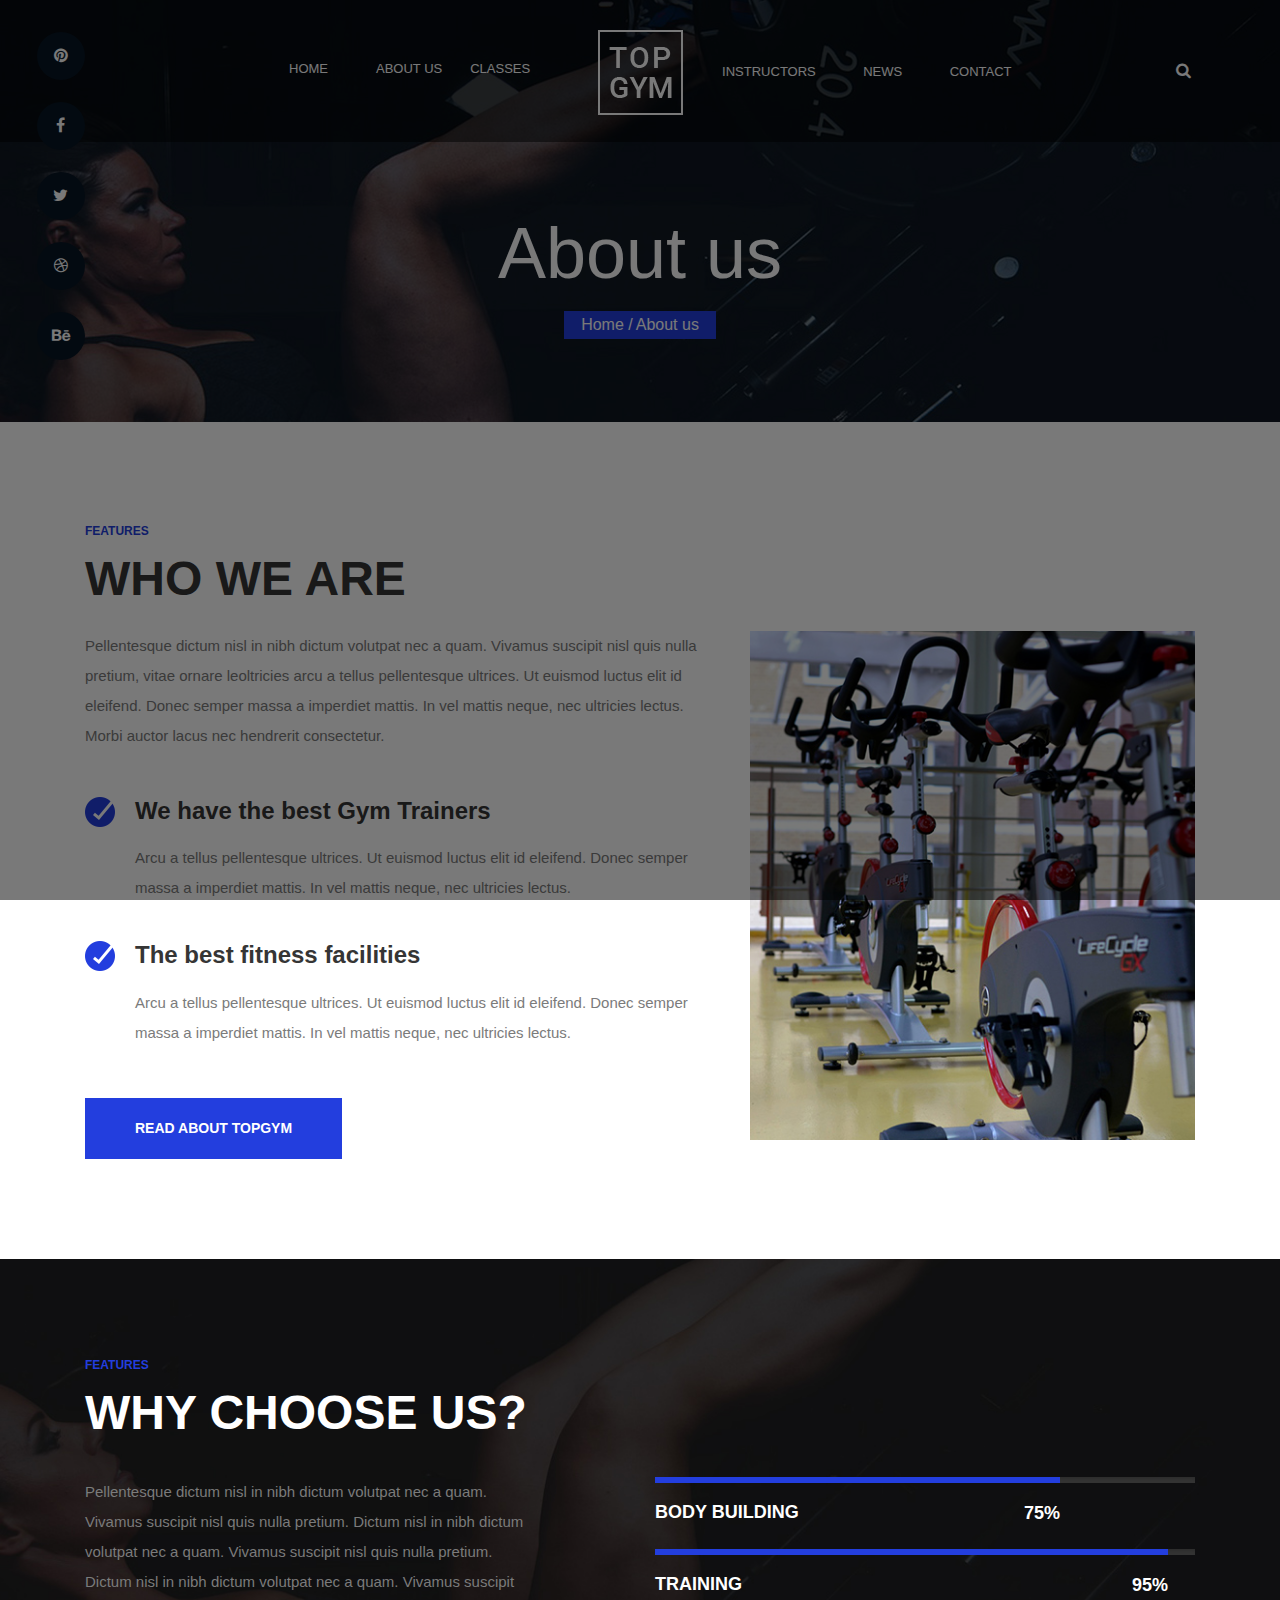
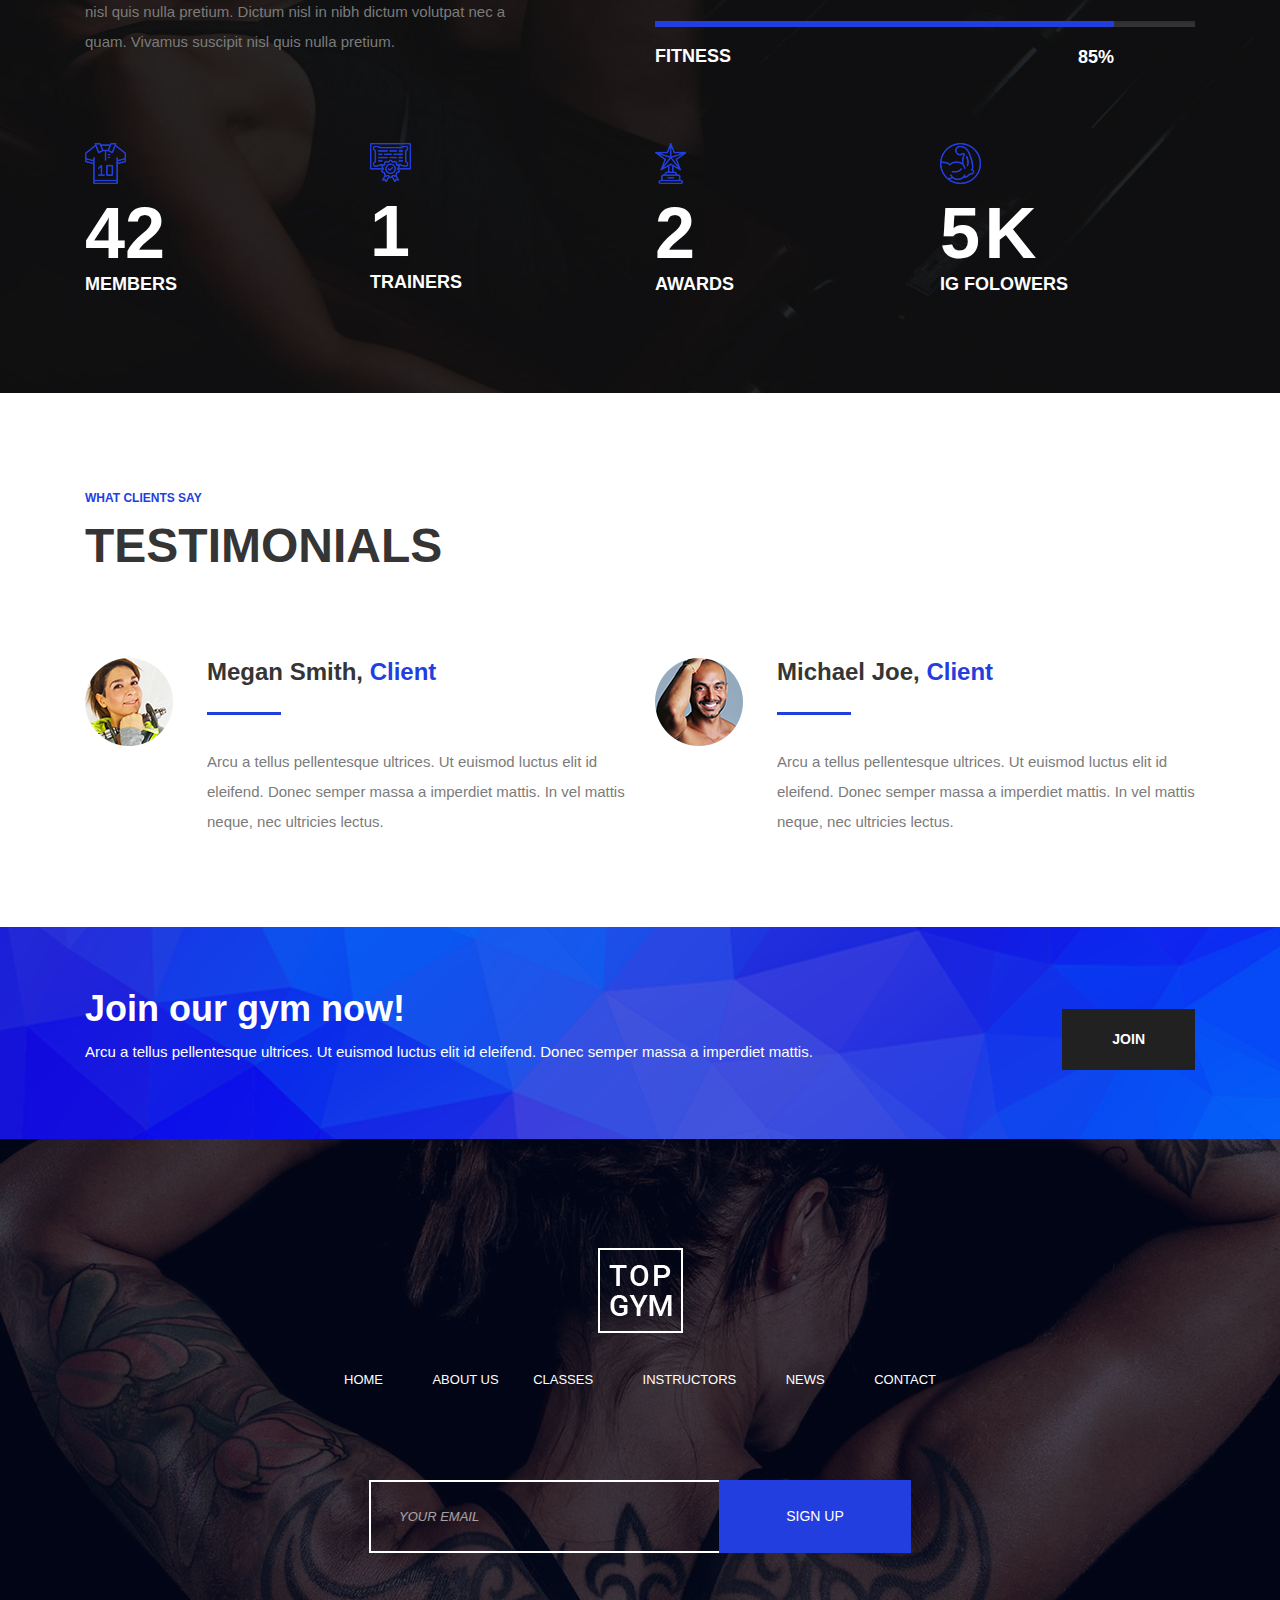
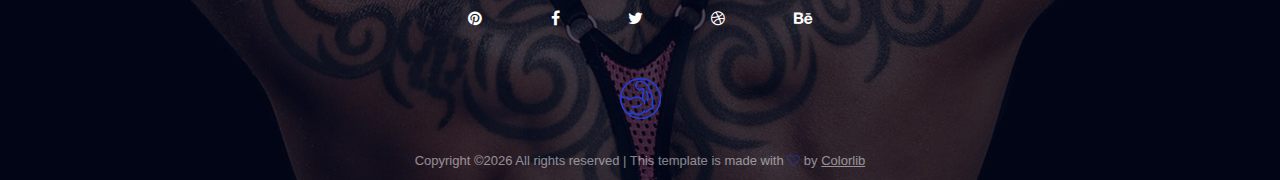
<file: topgym/about-us.html>
<!DOCTYPE html>
<html lang="zxx">

<head>
    <meta charset="UTF-8">
    <meta name="description" content="TopGym Template">
    <meta name="keywords" content="TopGym, unica, creative, html">
    <meta name="viewport" content="width=device-width, initial-scale=1.0">
    <meta http-equiv="X-UA-Compatible" content="ie=edge">
    <title>About Us | Template</title>

    <!-- Google Font -->
    <link href="https://fonts.googleapis.com/css?family=Roboto:100,300,300i,400,500,700,900" rel="stylesheet">

    <!-- Css Styles -->
    <link rel="stylesheet" href="css/bootstrap.min.css" type="text/css">
    <link rel="stylesheet" href="css/font-awesome.min.css" type="text/css">
    <link rel="stylesheet" href="css/owl.carousel.min.css" type="text/css">
    <link rel="stylesheet" href="css/magnific-popup.css" type="text/css">
    <link rel="stylesheet" href="css/barfiller.css" type="text/css">
    <link rel="stylesheet" href="css/slicknav.min.css" type="text/css">
    <link rel="stylesheet" href="css/style.css" type="text/css">
</head>

<body>
    <!-- Page Preloder -->
    <div id="preloder">
        <div class="loader"></div>
    </div>
    <!-- Header Section Begin -->
    <header class="header-section">
        <div class="container">
            <div class="row">
                <div class="col-lg-12">
                    <div class="main-menu">
                        <div class="logo">
                            <a href="./index.html">
                                <img src="img/logo.png" alt="">
                            </a>
                        </div>
                        <nav class="mobile-menu">
                            <ul>
                                <li><a href="./index.html">Home</a></li>
                                <li><a href="./about-us.html">About us</a></li>
                                <li><a href="./classes.html">Classes</a></li>
                                <li><a href="./elements.html">Instructors</a></li>
                                <li><a href="./blog.html">News</a></li>
                                <li><a href="./contact.html">Contact</a></li>
                                <li class="search-btn search-trigger"><i class="fa fa-search"></i></li>
                            </ul>
                        </nav>
                        <div id="mobile-menu-wrap"></div>
                    </div>
                </div>
            </div>
        </div>
    </header>
    <!-- Header End -->
    <!-- Search Bar Begin -->
    <section class="search-bar-wrap">
        <span class="search-close"><i class="fa fa-close"></i></span>
        <div class="search-bar-table">
            <div class="search-bar-tablecell">
                <div class="search-bar-inner">
                    <h2>Search</h2>
                    <form action="#">
                        <input type="search" placeholder="Type Keywords">
                        <button type="submit">Search</button>
                    </form>
                </div>
            </div>
        </div>
    </section>
    <!-- Search Bar End -->
    <!-- Top Social Begin -->
    <div class="top-social">
        <div class="top-social-links">
            <ul>
                <li><a href="#"><i class="fa fa-pinterest"></i></a></li>
                <li><a href="#"><i class="fa fa-facebook"></i></a></li>
                <li><a href="#"><i class="fa fa-twitter"></i></a></li>
                <li><a href="#"><i class="fa fa-dribbble"></i></a></li>
                <li><a href="#"><i class="fa fa-behance"></i></a></li>
            </ul>
        </div>
    </div>
    <!-- Top Social End -->
    <!-- Breadcrumb Section Begin -->
    <section class="breadcrumb-area set-bg" data-setbg="img/breadcrumb-bg.jpg">
        <div class="container">
            <div class="row">
                <div class="col-lg-12 text-center">
                    <div class="breadcrumb-content">
                        <h2>About us</h2>
                        <div class="links">
                            <a href="./index.html">Home</a>
                            <a href="./about-us.html" class="rt-breadcrumb">About us</a>
                        </div>
                    </div>
                </div>
            </div>
        </div>
    </section>
    <!-- Breadcrumb Section End -->
    <!-- About Us Begin -->
    <section class="about-us-area spad-2">
        <div class="container">
            <div class="row">
                <div class="col-lg-12">
                    <div class="section-title">
                        <span>Features</span>
                        <h2>Who We Are</h2>
                    </div>
                </div>
            </div>
            <div class="row">
                <div class="col-lg-7">
                    <div class="about-text">
                        <p class="t-text">Pellentesque dictum nisl in nibh dictum volutpat nec a quam. Vivamus suscipit
                            nisl quis nulla pretium, vitae ornare leoltricies arcu a tellus pellentesque ultrices. Ut
                            euismod luctus elit id eleifend. Donec semper massa a imperdiet mattis. In vel mattis neque, nec ultricies lectus. Morbi auctor lacus nec hendrerit consectetur. </p>
                        <div class="about-features">
                            <div class="about-features-item">
                                <div class="about-feature-img">
                                    <img src="img/check.png" alt="">
                                </div>
                                <div class="about-feature-text">
                                    <h4>We have the best Gym Trainers</h4>
                                    <p>Arcu a tellus pellentesque ultrices. Ut euismod luctus elit id eleifend. Donec
                                        semper massa a imperdiet mattis. In vel mattis neque, nec ultricies lectus. </p>
                                </div>
                            </div>
                            <div class="about-features-item">
                                <div class="about-feature-img">
                                    <img src="img/check.png" alt="">
                                </div>
                                <div class="about-feature-text">
                                    <h4>The best fitness facilities</h4>
                                    <p>Arcu a tellus pellentesque ultrices. Ut euismod luctus elit id eleifend. Donec
                                        semper massa a imperdiet mattis. In vel mattis neque, nec ultricies lectus. </p>
                                </div>
                            </div>
                        </div>
                        <a href="#" class="primary-btn">Read about topgym</a>
                    </div>
                </div>
                <div class="col-lg-5">
                    <img class="about-img" src="img/about-us.jpg" alt="">
                </div>
            </div>
        </div>
    </section>
    <!-- About Us End -->
    <!-- Skills Section Begin -->
    <section class="skill-section set-bg" data-setbg="img/about-bg-2.jpg">
        <div class="container">
            <div class="row">
                <div class="col-lg-12">
                    <div class="section-title">
                        <span>Features</span>
                        <h2>Why Choose us?</h2>
                    </div>
                </div>
            </div>
            <div class="row">
                <div class="col-lg-5">
                    <div class="skill-text">
                        <p>Pellentesque dictum nisl in nibh dictum volutpat nec a quam. Vivamus suscipit nisl quis nulla pretium. Dictum nisl in nibh dictum volutpat nec a quam. Vivamus suscipit nisl quis nulla pretium. Dictum nisl in nibh dictum volutpat nec a quam. Vivamus suscipit nisl quis nulla pretium. Dictum nisl in nibh dictum volutpat nec a quam. Vivamus suscipit nisl quis nulla pretium.</p>
                    </div>
                </div>
                <div class="col-lg-6 offset-lg-1">
                    <div class="skill-bar">
                        <div id="bar1" class="single-bar barfiller">
                            <span class="fill" data-percentage="75"></span>
                            <h5>Body building</h5>
                            <div class="tipWrap">
                                <span class="tip"></span>
                            </div>
                        </div>
                        <div id="bar2" class="single-bar barfiller">
                            <span class="fill" data-percentage="95"></span>
                            <h5>Training</h5>
                            <div class="tipWrap">
                                <span class="tip"></span>
                            </div>
                        </div>
                        <div id="bar3" class="single-bar barfiller">
                            <span class="fill" data-percentage="85"></span>
                            <h5>Fitness</h5>
                            <div class="tipWrap">
                                <span class="tip"></span>
                            </div>
                        </div>
                    </div>
                </div>
            </div>
            <div class="row mt-50">
                <div class="col-lg-3 col-sm-6">
                    <div class="single-counter">
                        <div class="counter-icon">
                            <img src="img/shirt-icon.png" alt="">
                        </div>
                        <span class="counter">561</span>
                        <p>Members</p>
                    </div>
                </div>
                <div class="col-lg-3 col-sm-6">
                    <div class="single-counter">
                        <div class="counter-icon">
                            <img src="img/certify.png" alt="">
                        </div>
                        <span class="counter">12</span>
                        <p>Trainers</p>
                    </div>
                </div>
                <div class="col-lg-3 col-sm-6">
                    <div class="single-counter">
                        <div class="counter-icon">
                            <img src="img/award-icon.png" alt="">
                        </div>
                        <span class="counter">25</span>
                        <p>Awards</p>
                    </div>
                </div>
                <div class="col-lg-3 col-sm-6">
                    <div class="single-counter">
                        <div class="counter-icon">
                            <img src="img/footer-icon.png" alt="">
                        </div>
                        <span class="counter">56</span>
                        <strong>k</strong>
                        <p>Ig folowers</p>
                    </div>
                </div>
            </div>
        </div>
    </section>
    <!-- Skills Section End -->
    <!-- Testimonial Section Begin -->
    <section class="testimonial-section spad-3">
        <div class="container">
            <div class="row">
                <div class="col-lg-12">
                    <div class="section-title">
                        <span>What Clients Say</span>
                        <h2>Testimonials</h2>
                    </div>
                </div>
            </div>
            <div class="row">
                <div class="col-lg-6">
                    <div class="testimonial-content">
                        <div class="testimonial-pic set-bg" data-setbg="img/testimonial/testimonial-1.png"></div>
                        <div class="testimonial-text">
                            <h4>Megan Smith, <span>Client</span></h4>
                            <p>Arcu a tellus pellentesque ultrices. Ut euismod luctus elit id eleifend. Donec semper
                                massa a imperdiet mattis. In vel mattis neque, nec ultricies lectus. </p>
                        </div>
                    </div>
                </div>
                <div class="col-lg-6">
                    <div class="testimonial-content">
                        <div class="testimonial-pic set-bg" data-setbg="img/testimonial/testimonial-2.png"></div>
                        <div class="testimonial-text">
                            <h4>Michael Joe, <span>Client</span></h4>
                            <p>Arcu a tellus pellentesque ultrices. Ut euismod luctus elit id eleifend. Donec semper
                                massa a imperdiet mattis. In vel mattis neque, nec ultricies lectus. </p>
                        </div>
                    </div>
                </div>
            </div>
        </div>
    </section>
    <!-- Testimonial Section End -->
    <!-- Call To Action Section Begin -->
    <section class="about-callto-section set-bg" data-setbg="img/callto-bg.png">
        <div class="container">
            <div class="row">
                <div class="col-lg-12">
                    <div class="about-callto-text">
                        <div class="cl-left">
                            <h2>Join our gym now!</h2>
                            <p>Arcu a tellus pellentesque ultrices. Ut euismod luctus elit id eleifend. Donec semper
                                massa a imperdiet mattis. </p>
                        </div>
                        <div class="cl-right">
                            <a href="#" class="primary-btn">Join</a>
                        </div>
                    </div>
                </div>
            </div>
        </div>
    </section>
    <!-- Call To Action Section End -->
    <!-- Footer Section Begin -->
    <footer class="footer-section set-bg" data-setbg="img/footer-bg.jpg">
        <div class="container">
            <div class="row">
                <div class="col-lg-12">
                    <div class="footer-content">
                        <div class="footer-logo">
                            <a href="#"><img src="img/logo.png" alt=""></a>
                        </div>
                        <div class="footer-menu">
                            <ul>
                                <li><a href="./home.html">Home</a></li>
                                <li><a href="#">About us</a></li>
                                <li><a href="#">Classes</a></li>
                                <li><a href="#">Instructors</a></li>
                                <li><a href="#">News</a></li>
                                <li><a href="#">Contact</a></li>
                            </ul>
                        </div>
                        <div class="subscribe-form">
                            <form action="#">
                                <input type="text" placeholder="your Email">
                                <button type="submit">Sign Up</button>
                            </form>
                        </div>
                        <div class="social-links">
                            <a href="#"><i class="fa fa-pinterest"></i></a>
                            <a href="#"><i class="fa fa-facebook"></i></a>
                            <a href="#"><i class="fa fa-twitter"></i></a>
                            <a href="#"><i class="fa fa-dribbble"></i></a>
                            <a href="#"><i class="fa fa-behance"></i></a>
                        </div>
                        <div class="footer-icon-img">
                            <img src="img/footer-icon.png" alt="">
                        </div>
                        <div class="copyright">
                           <!-- Link back to Colorlib can't be removed. Template is licensed under CC BY 3.0. -->
Copyright &copy;<script>document.write(new Date().getFullYear());</script> All rights reserved | This template is made with <i class="fa fa-heart-o" aria-hidden="true"></i> by <a href="https://colorlib.com" target="_blank">Colorlib</a>
<!-- Link back to Colorlib can't be removed. Template is licensed under CC BY 3.0. -->
                        </div>
                    </div>
                </div>
            </div>
        </div>
    </footer>
    <!-- Footer Section End -->

    <!-- Js Plugins -->
    <script src="js/jquery-3.3.1.min.js"></script>
    <script src="js/bootstrap.min.js"></script>
    <script src="js/jquery.slicknav.js"></script>
    <script src="js/owl.carousel.min.js"></script>
    <script src="js/jquery.magnific-popup.min.js"></script>
    <script src="js/circle-progress.min.js"></script>
    <script src="js/jquery.barfiller.js"></script>
    <script src="js/main.js"></script>
</body>

</html>
</file>
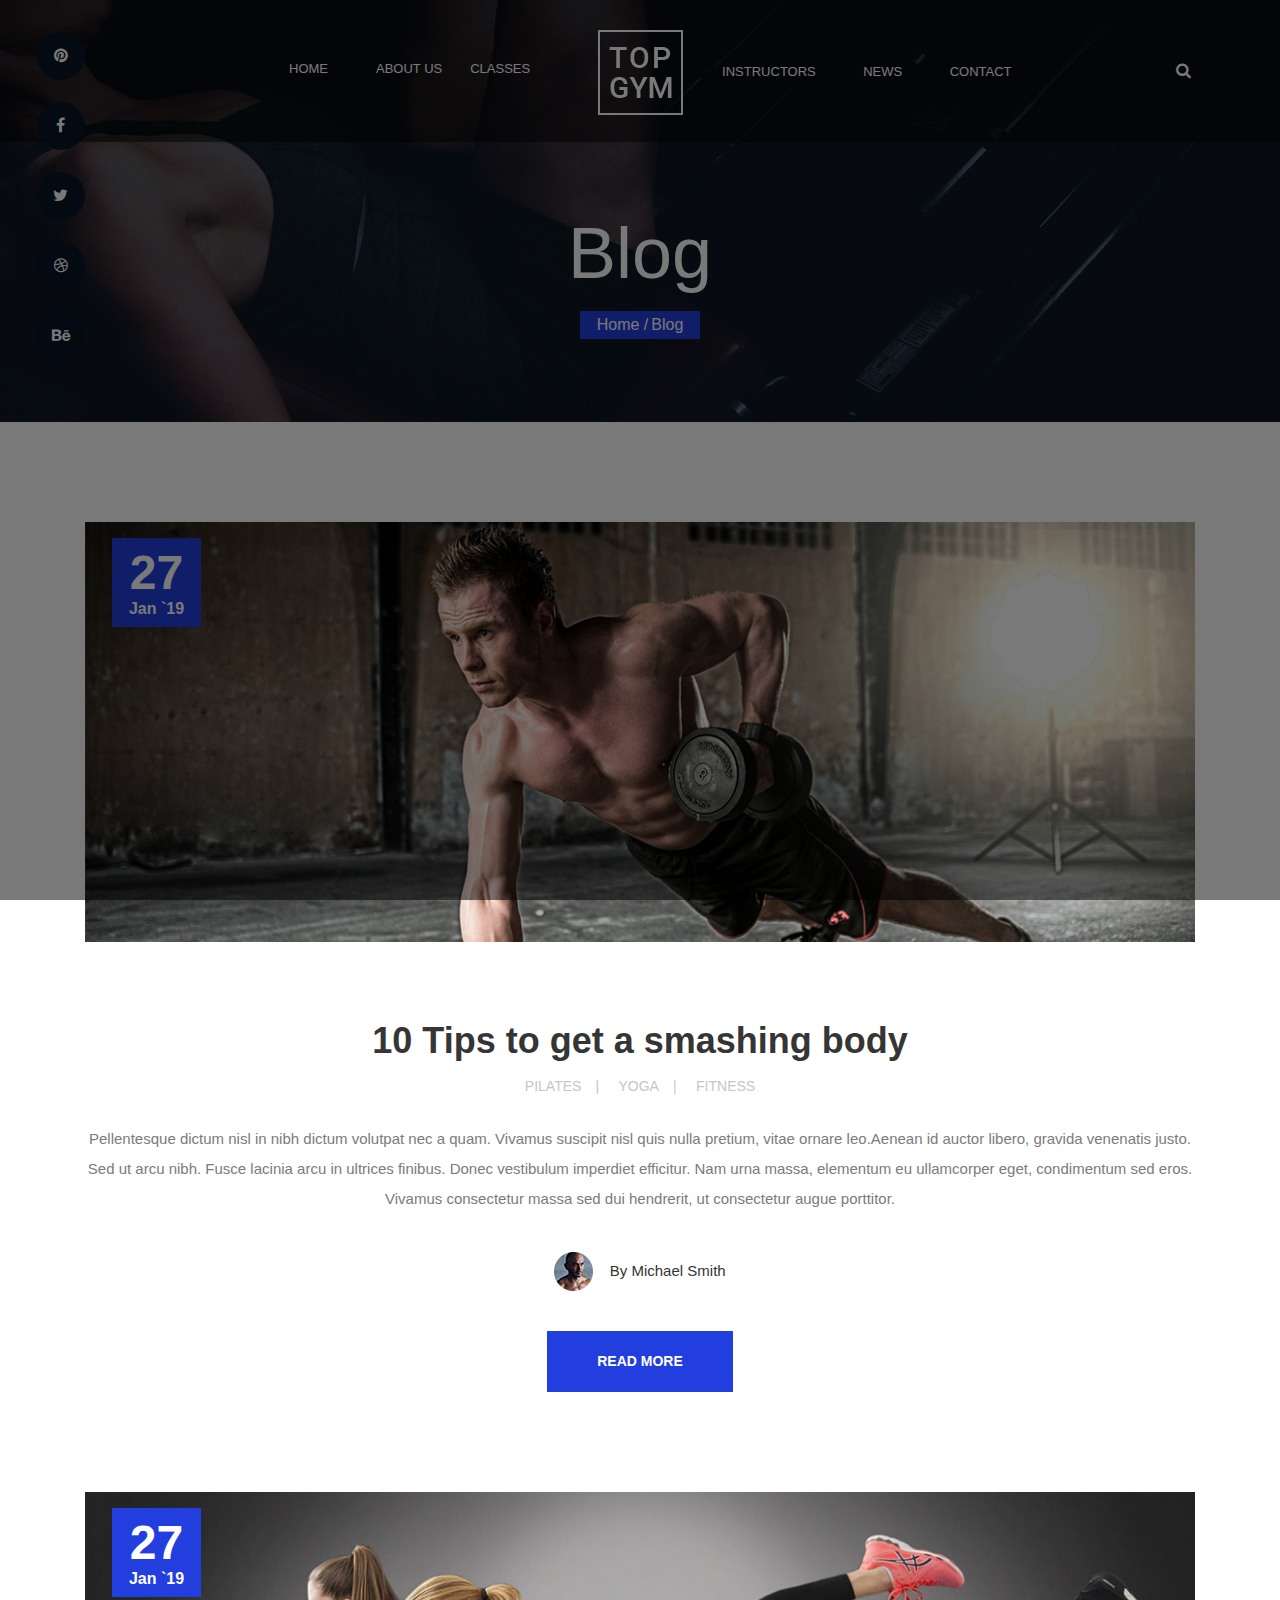
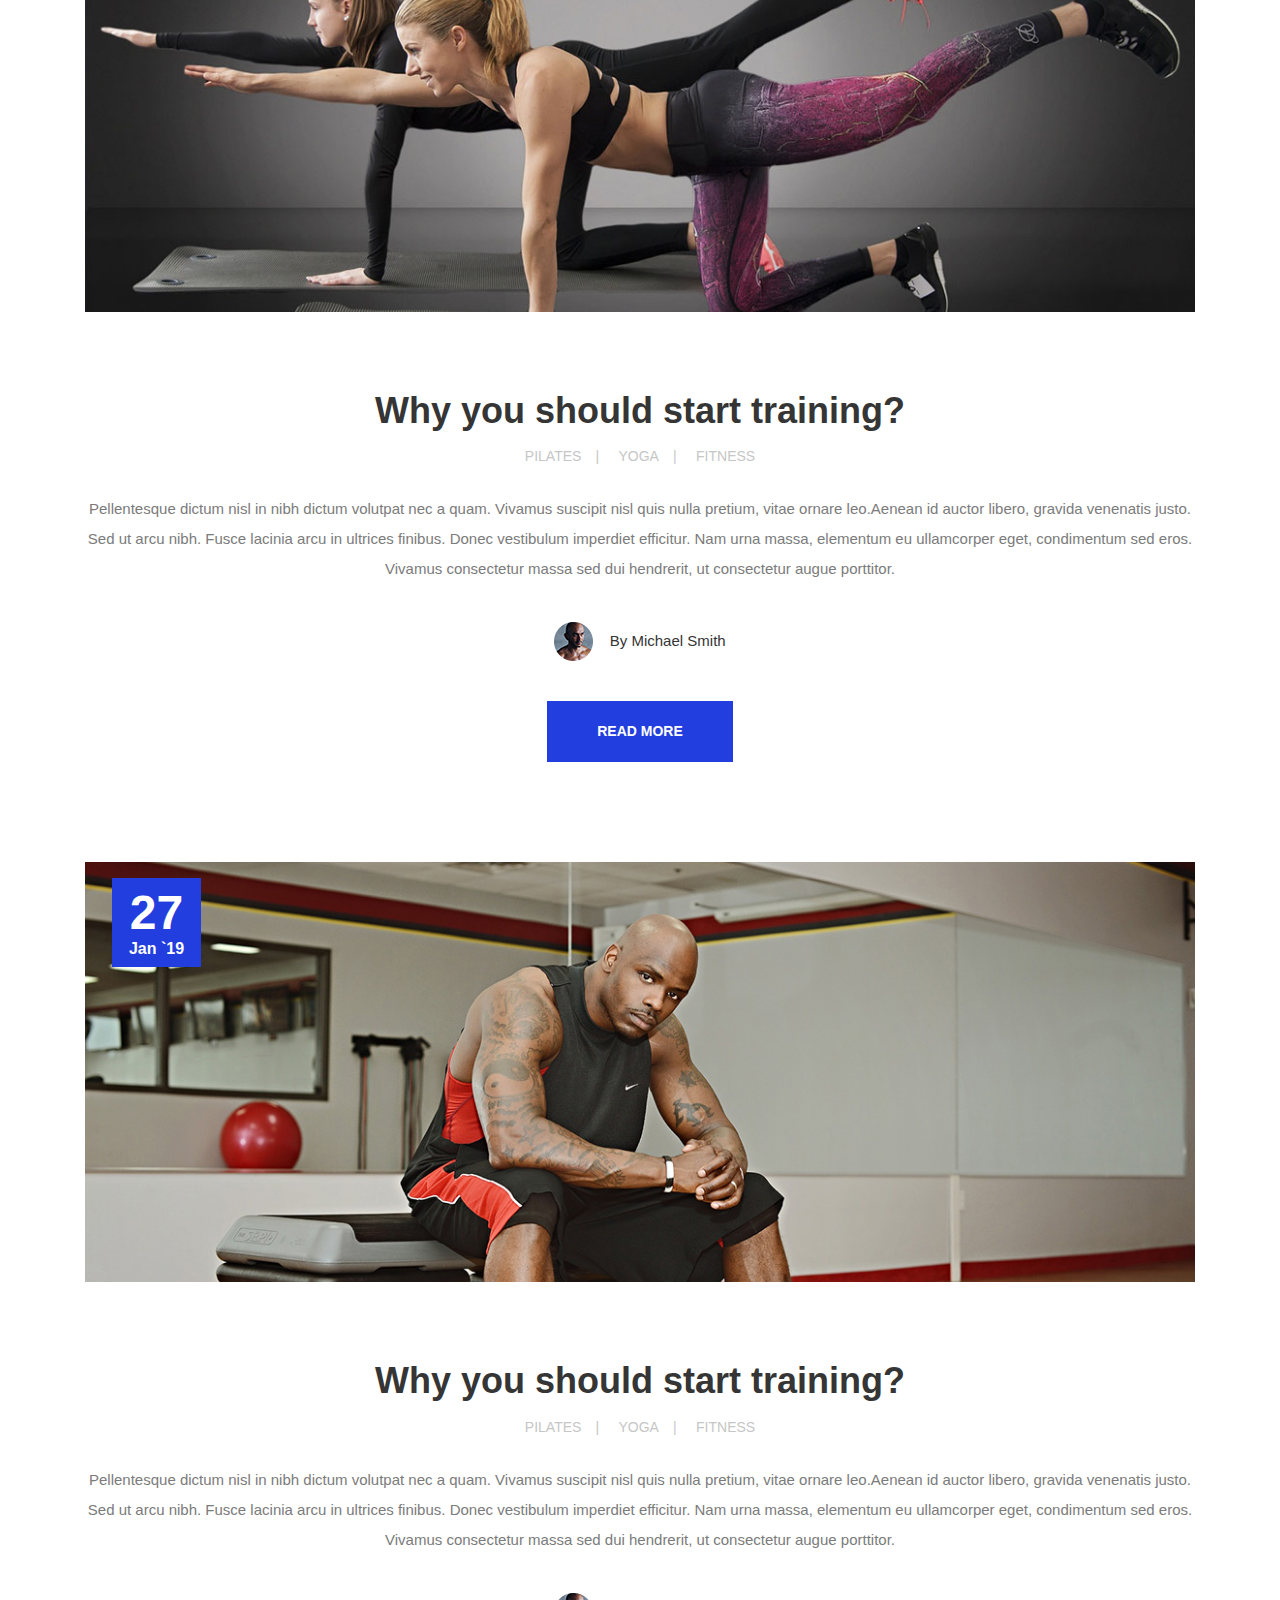
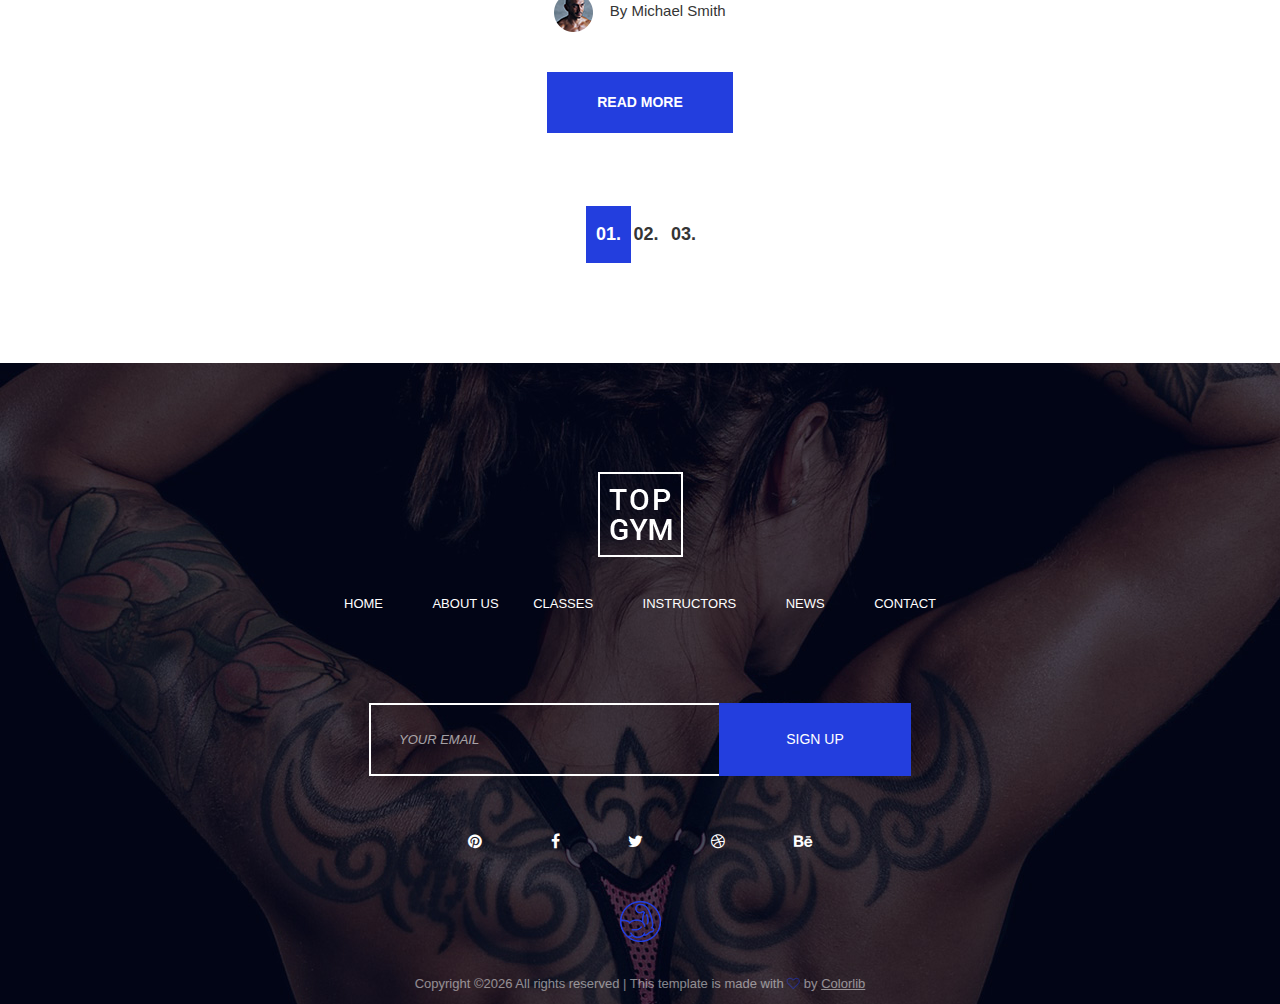
<file: topgym/blog.html>
<!DOCTYPE html>
<html lang="zxx">

<head>
    <meta charset="UTF-8">
    <meta name="description" content="TopGym Template">
    <meta name="keywords" content="TopGym, unica, creative, html">
    <meta name="viewport" content="width=device-width, initial-scale=1.0">
    <meta http-equiv="X-UA-Compatible" content="ie=edge">
    <title>Blog | Template</title>

    <!-- Google Font -->
    <link href="https://fonts.googleapis.com/css?family=Roboto:100,300,300i,400,500,700,900" rel="stylesheet">

    <!-- Css Styles -->
    <link rel="stylesheet" href="css/bootstrap.min.css" type="text/css">
    <link rel="stylesheet" href="css/font-awesome.min.css" type="text/css">
    <link rel="stylesheet" href="css/owl.carousel.min.css" type="text/css">
    <link rel="stylesheet" href="css/magnific-popup.css" type="text/css">
    <link rel="stylesheet" href="css/barfiller.css" type="text/css">
    <link rel="stylesheet" href="css/slicknav.min.css" type="text/css">
    <link rel="stylesheet" href="css/style.css" type="text/css">
</head>

<body>
    <!-- Page Preloder -->
    <div id="preloder">
        <div class="loader"></div>
    </div>
    <!-- Header Section Begin -->
    <header class="header-section">
        <div class="container">
            <div class="row">
                <div class="col-lg-12">
                    <div class="main-menu">
                        <div class="logo">
                            <a href="./index.html">
                                <img src="img/logo.png" alt="">
                            </a>
                        </div>
                        <nav class="mobile-menu">
                            <ul>
                                <li><a href="./index.html">Home</a></li>
                                <li><a href="./about-us.html">About us</a></li>
                                <li><a href="./classes.html">Classes</a></li>
                                <li><a href="./elements.html">Instructors</a></li>
                                <li><a href="./blog.html">News</a></li>
                                <li><a href="./contact.html">Contact</a></li>
                                <li class="search-btn search-trigger"><i class="fa fa-search"></i></li>
                            </ul>
                        </nav>
                        <div id="mobile-menu-wrap"></div>
                    </div>
                </div>
            </div>
        </div>
    </header>
    <!-- Header End -->
    <!-- Search Bar Begin -->
    <section class="search-bar-wrap">
        <span class="search-close"><i class="fa fa-close"></i></span>
        <div class="search-bar-table">
            <div class="search-bar-tablecell">
                <div class="search-bar-inner">
                    <h2>Search</h2>
                    <form action="#">
                        <input type="search" placeholder="Type Keywords">
                        <button type="submit">Search</button>
                    </form>
                </div>
            </div>
        </div>
    </section>
    <!-- Search Bar End -->
    <!-- Top Social Begin -->
    <div class="top-social">
        <div class="top-social-links">
            <ul>
                <li><a href="#"><i class="fa fa-pinterest"></i></a></li>
                <li><a href="#"><i class="fa fa-facebook"></i></a></li>
                <li><a href="#"><i class="fa fa-twitter"></i></a></li>
                <li><a href="#"><i class="fa fa-dribbble"></i></a></li>
                <li><a href="#"><i class="fa fa-behance"></i></a></li>
            </ul>
        </div>
    </div>
    <!-- Top Social End -->
    <!-- Breadcrumb Section Begin -->
    <section class="breadcrumb-area set-bg" data-setbg="img/blog/blog-bg.jpg">
        <div class="container">
            <div class="row">
                <div class="col-lg-12 text-center">
                    <div class="breadcrumb-content">
                        <h2>Blog</h2>
                        <div class="links">
                            <a href="./index.html">Home</a>
                            <a href="./blog.html" class="rt-breadcrumb">Blog</a>
                        </div>
                    </div>
                </div>
            </div>
        </div>
    </section>
    <!-- Breadcrumb Section End -->
    <!-- Blog Section Begin -->
    <section class="blog spad-2">
        <div class="container">
            <div class="row">
                <div class="col-lg-12">
                    <div class="single-blog-item">
                        <div class="blog-img set-bg" data-setbg="img/blog/blog-1.jpg">
                            <div class="blog-time">
                                <h2>27 <span>Jan `19</span></h2>
                            </div>
                        </div>
                        <div class="blog-text">
                            <h2>10 Tips to get a smashing body</h2>
                            <ul>
                                <li>Pilates</li>
                                <li>Yoga</li>
                                <li>Fitness</li>
                            </ul>
                            <p>Pellentesque dictum nisl in nibh dictum volutpat nec a quam. Vivamus suscipit nisl quis
                                nulla pretium, vitae ornare leo.Aenean id auctor libero, gravida venenatis justo. Sed ut
                                arcu nibh. Fusce lacinia arcu in ultrices finibus. Donec vestibulum imperdiet efficitur.
                                Nam urna massa, elementum eu ullamcorper eget, condimentum sed eros. Vivamus consectetur
                                massa sed dui hendrerit, ut consectetur augue porttitor. </p>
                            <div class="posted-by">
                                <div class="posted-by-img">
                                    <img src="img/blog/posted.png" alt="">
                                </div>
                                <div class="posted-by-name">
                                    <span>By Michael Smith</span>
                                </div>
                            </div>
                            <a href="#" class="primary-btn">Read More</a>
                        </div>
                    </div>
                </div>
                <div class="col-lg-12">
                    <div class="single-blog-item">
                        <div class="blog-img set-bg" data-setbg="img/blog/blog-2.jpg">
                            <div class="blog-time">
                                <h2>27 <span>Jan `19</span></h2>
                            </div>
                        </div>
                        <div class="blog-text">
                            <h2>Why you should start training?</h2>
                            <ul>
                                <li>Pilates</li>
                                <li>Yoga</li>
                                <li>Fitness</li>
                            </ul>
                            <p>Pellentesque dictum nisl in nibh dictum volutpat nec a quam. Vivamus suscipit nisl quis
                                nulla pretium, vitae ornare leo.Aenean id auctor libero, gravida venenatis justo. Sed ut
                                arcu nibh. Fusce lacinia arcu in ultrices finibus. Donec vestibulum imperdiet efficitur.
                                Nam urna massa, elementum eu ullamcorper eget, condimentum sed eros. Vivamus consectetur
                                massa sed dui hendrerit, ut consectetur augue porttitor. </p>
                            <div class="posted-by">
                                <div class="posted-by-img">
                                    <img src="img/blog/posted.png" alt="">
                                </div>
                                <div class="posted-by-name">
                                    <span>By Michael Smith</span>
                                </div>
                            </div>
                            <a href="#" class="primary-btn">Read More</a>
                        </div>
                    </div>
                </div>
                <div class="col-lg-12">
                    <div class="single-blog-item">
                        <div class="blog-img set-bg" data-setbg="img/blog/blog-3.jpg">
                            <div class="blog-time">
                                <h2>27 <span>Jan `19</span></h2>
                            </div>
                        </div>
                        <div class="blog-text">
                            <h2>Why you should start training?</h2>
                            <ul>
                                <li>Pilates</li>
                                <li>Yoga</li>
                                <li>Fitness</li>
                            </ul>
                            <p>Pellentesque dictum nisl in nibh dictum volutpat nec a quam. Vivamus suscipit nisl quis
                                nulla pretium, vitae ornare leo.Aenean id auctor libero, gravida venenatis justo. Sed ut
                                arcu nibh. Fusce lacinia arcu in ultrices finibus. Donec vestibulum imperdiet efficitur.
                                Nam urna massa, elementum eu ullamcorper eget, condimentum sed eros. Vivamus consectetur
                                massa sed dui hendrerit, ut consectetur augue porttitor. </p>
                            <div class="posted-by">
                                <div class="posted-by-img">
                                    <img src="img/blog/posted.png" alt="">
                                </div>
                                <div class="posted-by-name">
                                    <span>By Michael Smith</span>
                                </div>
                            </div>
                            <a href="#" class="primary-btn">Read More</a>
                        </div>
                    </div>
                </div>
            </div>

            <div class="row">
                <div class="col-lg-12 text-center">
                    <div class="blob-pagination">
                        <ul>
                            <li><a class="active" href="#">01.</a></li>
                            <li><a href="#">02.</a></li>
                            <li><a href="#">03.</a></li>
                        </ul>
                    </div>
                </div>
            </div>
        </div>
    </section>
    <!-- Blog Section End -->
    <!-- Footer Section Begin -->
    <footer class="footer-section set-bg" data-setbg="img/footer-bg.jpg">
        <div class="container">
            <div class="row">
                <div class="col-lg-12">
                    <div class="footer-content">
                        <div class="footer-logo">
                            <a href="#"><img src="img/logo.png" alt=""></a>
                        </div>
                        <div class="footer-menu">
                            <ul>
                                <li><a href="./home.html">Home</a></li>
                                <li><a href="#">About us</a></li>
                                <li><a href="#">Classes</a></li>
                                <li><a href="#">Instructors</a></li>
                                <li><a href="#">News</a></li>
                                <li><a href="#">Contact</a></li>
                            </ul>
                        </div>
                        <div class="subscribe-form">
                            <form action="#">
                                <input type="text" placeholder="your Email">
                                <button type="submit">Sign Up</button>
                            </form>
                        </div>
                        <div class="social-links">
                            <a href="#"><i class="fa fa-pinterest"></i></a>
                            <a href="#"><i class="fa fa-facebook"></i></a>
                            <a href="#"><i class="fa fa-twitter"></i></a>
                            <a href="#"><i class="fa fa-dribbble"></i></a>
                            <a href="#"><i class="fa fa-behance"></i></a>
                        </div>
                        <div class="footer-icon-img">
                            <img src="img/footer-icon.png" alt="">
                        </div>
                        <div class="copyright">
                            <!-- Link back to Colorlib can't be removed. Template is licensed under CC BY 3.0. -->
Copyright &copy;<script>document.write(new Date().getFullYear());</script> All rights reserved | This template is made with <i class="fa fa-heart-o" aria-hidden="true"></i> by <a href="https://colorlib.com" target="_blank">Colorlib</a>
<!-- Link back to Colorlib can't be removed. Template is licensed under CC BY 3.0. -->
                        </div>
                    </div>
                </div>
            </div>
        </div>
    </footer>
    <!-- Footer Section End -->

    <!-- Js Plugins -->
    <script src="js/jquery-3.3.1.min.js"></script>
    <script src="js/bootstrap.min.js"></script>
    <script src="js/jquery.slicknav.js"></script>
    <script src="js/owl.carousel.min.js"></script>
    <script src="js/jquery.magnific-popup.min.js"></script>
    <script src="js/circle-progress.min.js"></script>
    <script src="js/jquery.barfiller.js"></script>
    <script src="js/main.js"></script>
</body>

</html>
</file>
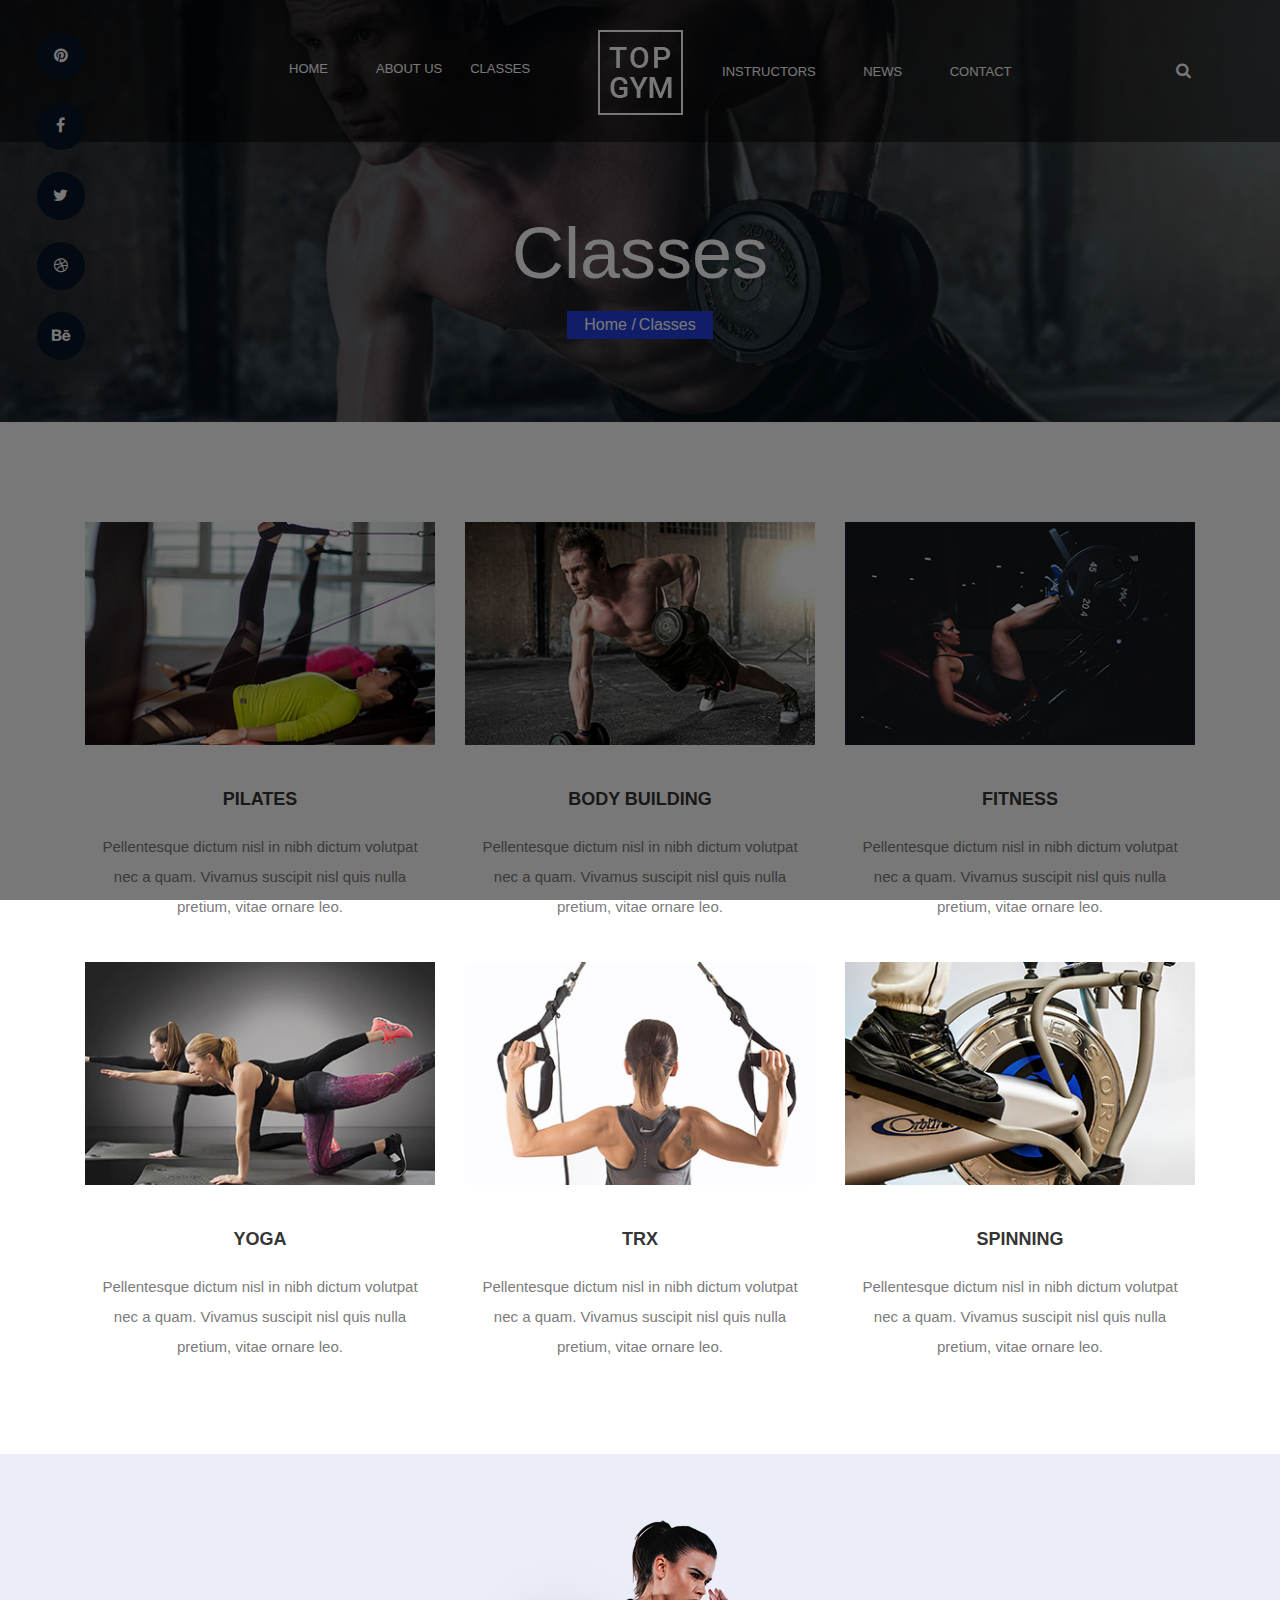
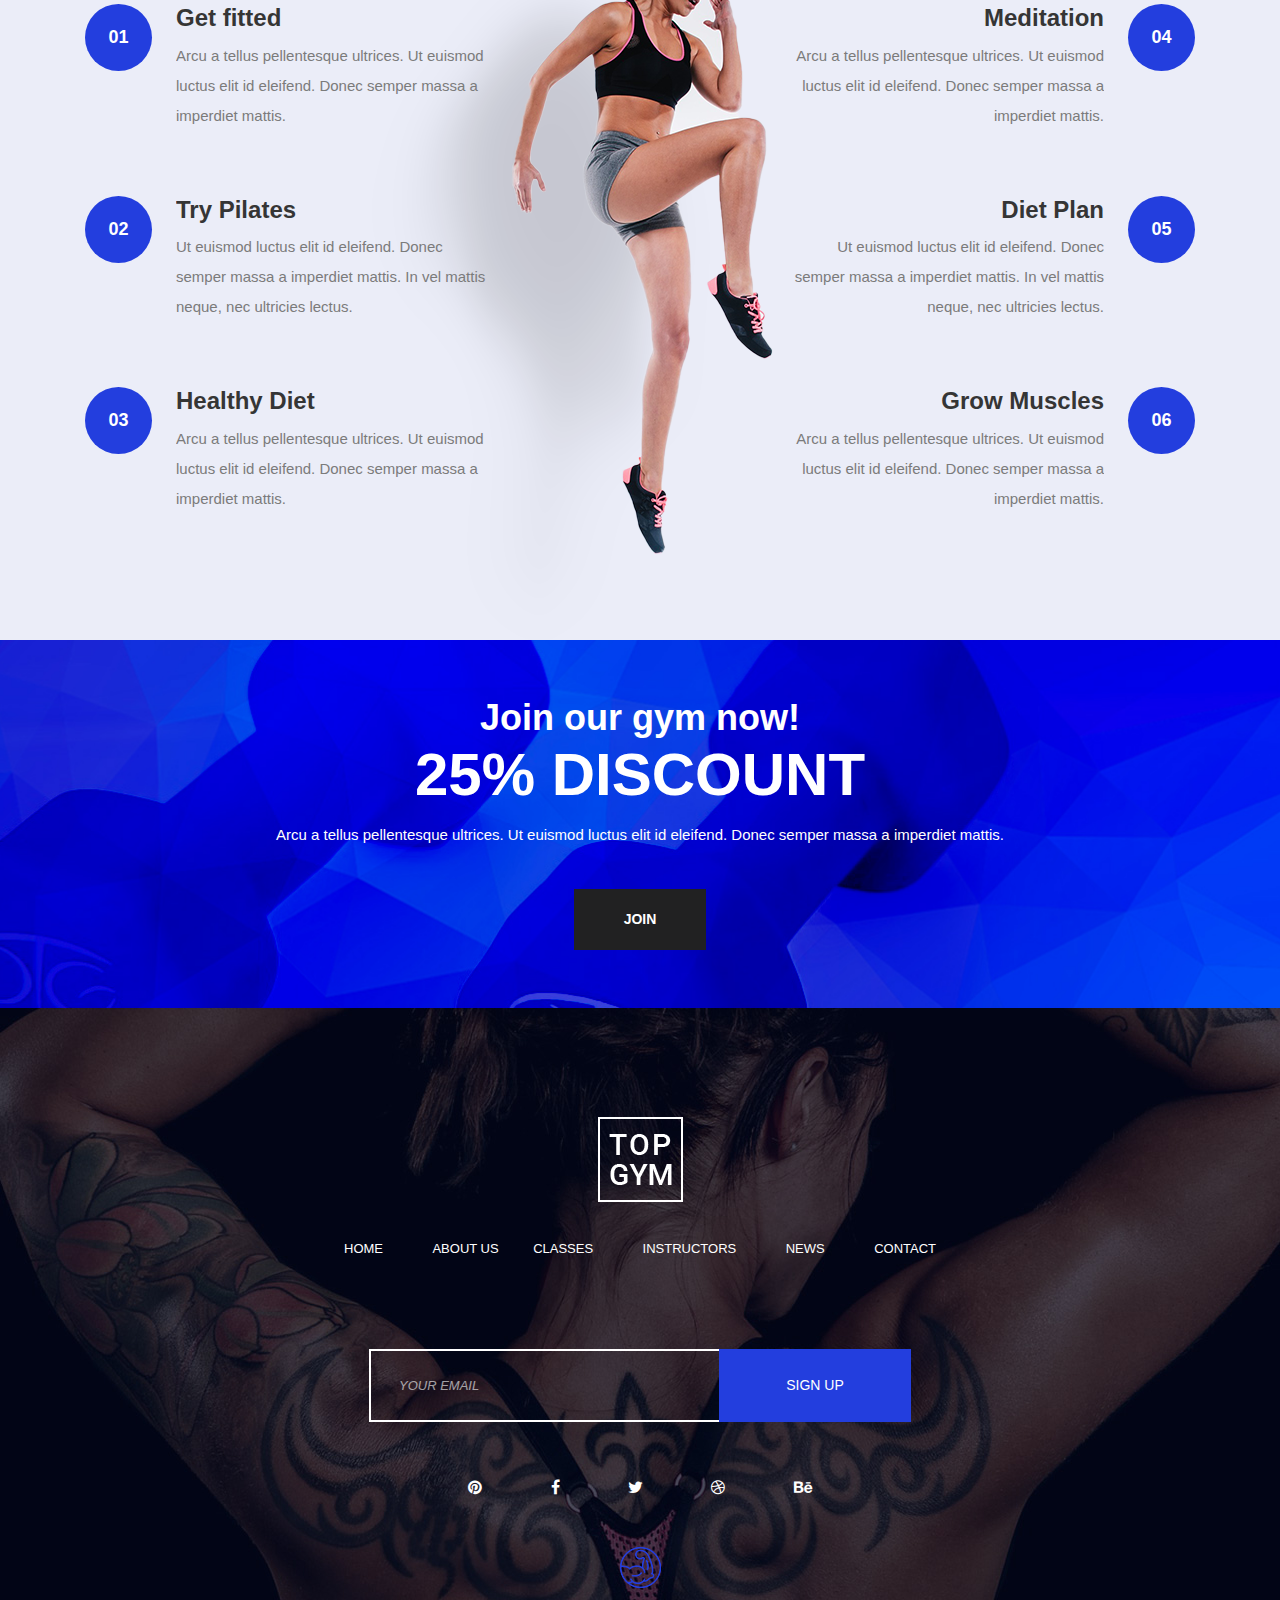
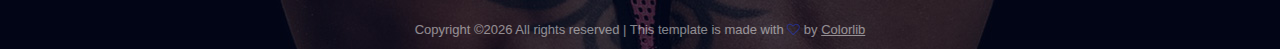
<file: topgym/classes.html>
<!DOCTYPE html>
<html lang="zxx">

<head>
    <meta charset="UTF-8">
    <meta name="description" content="TopGym Template">
    <meta name="keywords" content="TopGym, unica, creative, html">
    <meta name="viewport" content="width=device-width, initial-scale=1.0">
    <meta http-equiv="X-UA-Compatible" content="ie=edge">
    <title>Classes | Template</title>

    <!-- Google Font -->
    <link href="https://fonts.googleapis.com/css?family=Roboto:100,300,300i,400,500,700,900" rel="stylesheet">

    <!-- Css Styles -->
    <link rel="stylesheet" href="css/bootstrap.min.css" type="text/css">
    <link rel="stylesheet" href="css/font-awesome.min.css" type="text/css">
    <link rel="stylesheet" href="css/owl.carousel.min.css" type="text/css">
    <link rel="stylesheet" href="css/magnific-popup.css" type="text/css">
    <link rel="stylesheet" href="css/barfiller.css" type="text/css">
    <link rel="stylesheet" href="css/slicknav.min.css" type="text/css">
    <link rel="stylesheet" href="css/style.css" type="text/css">
</head>

<body>
    <!-- Page Preloder -->
    <div id="preloder">
        <div class="loader"></div>
    </div>
    <!-- Header Section Begin -->
    <header class="header-section">
        <div class="container">
            <div class="row">
                <div class="col-lg-12">
                    <div class="main-menu">
                        <div class="logo">
                            <a href="./index.html">
                                <img src="img/logo.png" alt="">
                            </a>
                        </div>
                        <nav class="mobile-menu">
                            <ul>
                                <li><a href="./index.html">Home</a></li>
                                <li><a href="./about-us.html">About us</a></li>
                                <li><a href="./classes.html">Classes</a></li>
                                <li><a href="./elements.html">Instructors</a></li>
                                <li><a href="./blog.html">News</a></li>
                                <li><a href="./contact.html">Contact</a></li>
                                <li class="search-btn search-trigger"><i class="fa fa-search"></i></li>
                            </ul>
                        </nav>
                        <div id="mobile-menu-wrap"></div>
                    </div>
                </div>
            </div>
        </div>
    </header>
    <!-- Header End -->
    <!-- Search Bar Begin -->
    <section class="search-bar-wrap">
        <span class="search-close"><i class="fa fa-close"></i></span>
        <div class="search-bar-table">
            <div class="search-bar-tablecell">
                <div class="search-bar-inner">
                    <h2>Search</h2>
                    <form action="#">
                        <input type="search" placeholder="Type Keywords">
                        <button type="submit">Search</button>
                    </form>
                </div>
            </div>
        </div>
    </section>
    <!-- Search Bar End -->
    <!-- Top Social Begin -->
    <div class="top-social">
        <div class="top-social-links">
            <ul>
                <li><a href="#"><i class="fa fa-pinterest"></i></a></li>
                <li><a href="#"><i class="fa fa-facebook"></i></a></li>
                <li><a href="#"><i class="fa fa-twitter"></i></a></li>
                <li><a href="#"><i class="fa fa-dribbble"></i></a></li>
                <li><a href="#"><i class="fa fa-behance"></i></a></li>
            </ul>
        </div>
    </div>
    <!-- Top Social End -->
    <!-- Breadcrumb Section Begin -->
    <section class="breadcrumb-area set-bg" data-setbg="img/classes/classes-bg.jpg">
        <div class="container">
            <div class="row">
                <div class="col-lg-12 text-center">
                    <div class="breadcrumb-content">
                        <h2>Classes</h2>
                        <div class="links">
                            <a href="./index.html">Home</a>
                            <a href="./classes.html" class="rt-breadcrumb">Classes</a>
                        </div>
                    </div>
                </div>
            </div>
        </div>
    </section>
    <!-- Breadcrumb Section End -->
    <!-- Classes Section Begin -->
    <section class="classes-section">
        <div class="container">
            <div class="row">
                <div class="col-md-4 col-sm-6">
                    <div class="single-classes">
                        <div class="classes-img">
                            <img src="img/classes/classes-1.jpg" alt="">
                        </div>
                        <div class="classes-text">
                            <h5>Pilates</h5>
                            <p>Pellentesque dictum nisl in nibh dictum volutpat nec a quam. Vivamus suscipit nisl quis
                                nulla pretium, vitae ornare leo.</p>
                        </div>
                    </div>
                </div>
                <div class="col-md-4 col-sm-6">
                    <div class="single-classes">
                        <div class="classes-img">
                            <img src="img/classes/classes-2.jpg" alt="">
                        </div>
                        <div class="classes-text">
                            <h5>Body Building</h5>
                            <p>Pellentesque dictum nisl in nibh dictum volutpat nec a quam. Vivamus suscipit nisl quis
                                nulla pretium, vitae ornare leo.</p>
                        </div>
                    </div>
                </div>
                <div class="col-md-4 col-sm-6">
                    <div class="single-classes">
                        <div class="classes-img">
                            <img src="img/classes/classes-3.jpg" alt="">
                        </div>
                        <div class="classes-text">
                            <h5>Fitness</h5>
                            <p>Pellentesque dictum nisl in nibh dictum volutpat nec a quam. Vivamus suscipit nisl quis
                                nulla pretium, vitae ornare leo.</p>
                        </div>
                    </div>
                </div>
                <div class="col-md-4 col-sm-6">
                    <div class="single-classes">
                        <div class="classes-img">
                            <img src="img/classes/classes-4.jpg" alt="">
                        </div>
                        <div class="classes-text">
                            <h5>Yoga</h5>
                            <p>Pellentesque dictum nisl in nibh dictum volutpat nec a quam. Vivamus suscipit nisl quis
                                nulla pretium, vitae ornare leo.</p>
                        </div>
                    </div>
                </div>
                <div class="col-md-4 col-sm-6">
                    <div class="single-classes">
                        <div class="classes-img">
                            <img src="img/classes/classes-5.jpg" alt="">
                        </div>
                        <div class="classes-text">
                            <h5>Trx</h5>
                            <p>Pellentesque dictum nisl in nibh dictum volutpat nec a quam. Vivamus suscipit nisl quis
                                nulla pretium, vitae ornare leo.</p>
                        </div>
                    </div>
                </div>
                <div class="col-md-4 col-sm-6">
                    <div class="single-classes">
                        <div class="classes-img">
                            <img src="img/classes/classes-6.jpg" alt="">
                        </div>
                        <div class="classes-text">
                            <h5>Spinning</h5>
                            <p>Pellentesque dictum nisl in nibh dictum volutpat nec a quam. Vivamus suscipit nisl quis
                                nulla pretium, vitae ornare leo.</p>
                        </div>
                    </div>
                </div>
            </div>
        </div>
    </section>
    <!-- Classes Section End -->
    <!-- Fitness Plan Begin -->
    <section class="fitness-section inside-bg">
        <div class="container">
            <div class="row">
                <div class="col-lg-5 col-md-6">
                    <div class="single-fitness-feature">
                        <div class="fitness-number">
                            <span>01</span>
                        </div>
                        <div class="fitness-text">
                            <h4>Get fitted</h4>
                            <p>Arcu a tellus pellentesque ultrices. Ut euismod luctus elit id eleifend. Donec semper
                                massa a imperdiet mattis. </p>
                        </div>
                    </div>
                    <div class="single-fitness-feature">
                        <div class="fitness-number">
                            <span>02</span>
                        </div>
                        <div class="fitness-text">
                            <h4>Try Pilates</h4>
                            <p>Ut euismod luctus elit id eleifend. Donec semper massa a imperdiet mattis. In vel mattis
                                neque, nec ultricies lectus. </p>
                        </div>
                    </div>
                    <div class="single-fitness-feature">
                        <div class="fitness-number">
                            <span>03</span>
                        </div>
                        <div class="fitness-text">
                            <h4>Healthy Diet</h4>
                            <p>Arcu a tellus pellentesque ultrices. Ut euismod luctus elit id eleifend. Donec semper
                                massa a imperdiet mattis. </p>
                        </div>
                    </div>
                </div>
                <div class="col-lg-5 col-md-6 offset-lg-2 text-md-right text-left">
                    <div class="single-fitness-feature">
                        <div class="fitness-number left-number">
                            <span>04</span>
                        </div>
                        <div class="fitness-text left-text">
                            <h4>Meditation</h4>
                            <p>Arcu a tellus pellentesque ultrices. Ut euismod luctus elit id eleifend. Donec semper
                                massa a imperdiet mattis. </p>
                        </div>
                    </div>
                    <div class="single-fitness-feature">
                        <div class="fitness-number left-number">
                            <span>05</span>
                        </div>
                        <div class="fitness-text left-text">
                            <h4>Diet Plan</h4>
                            <p>Ut euismod luctus elit id eleifend. Donec semper massa a imperdiet mattis. In vel mattis
                                neque, nec ultricies lectus. </p>
                        </div>
                    </div>
                    <div class="single-fitness-feature">
                        <div class="fitness-number left-number">
                            <span>06</span>
                        </div>
                        <div class="fitness-text left-text">
                            <h4>Grow Muscles</h4>
                            <p>Arcu a tellus pellentesque ultrices. Ut euismod luctus elit id eleifend. Donec semper
                                massa a imperdiet mattis. </p>
                        </div>
                    </div>
                </div>
            </div>
        </div>
    </section>
    <!-- Fitness Plan End -->
    <!-- Classes Call To Action Section -->
    <section class="classes-callto-section set-bg" data-setbg="img/classes/classes-callto-bg.jpg">
        <div class="container">
            <div class="row">
                <div class="col-lg-12 text-center">
                    <div class="classes-callto-text">
                        <span>Join our gym now!</span>
                        <h2>25% Discount</h2>
                        <p>Arcu a tellus pellentesque ultrices. Ut euismod luctus elit id eleifend. Donec semper massa a
                            imperdiet mattis. </p>
                        <a href="#" class="primary-btn">Join</a>
                    </div>
                </div>
            </div>
        </div>
    </section>
    <!-- Classes Call To Action End -->
    <!-- Footer Section Begin -->
    <footer class="footer-section set-bg" data-setbg="img/footer-bg.jpg">
        <div class="container">
            <div class="row">
                <div class="col-lg-12">
                    <div class="footer-content">
                        <div class="footer-logo">
                            <a href="#"><img src="img/logo.png" alt=""></a>
                        </div>
                        <div class="footer-menu">
                            <ul>
                                <li><a href="./home.html">Home</a></li>
                                <li><a href="#">About us</a></li>
                                <li><a href="#">Classes</a></li>
                                <li><a href="#">Instructors</a></li>
                                <li><a href="#">News</a></li>
                                <li><a href="#">Contact</a></li>
                            </ul>
                        </div>
                        <div class="subscribe-form">
                            <form action="#">
                                <input type="text" placeholder="your Email">
                                <button type="submit">Sign Up</button>
                            </form>
                        </div>
                        <div class="social-links">
                            <a href="#"><i class="fa fa-pinterest"></i></a>
                            <a href="#"><i class="fa fa-facebook"></i></a>
                            <a href="#"><i class="fa fa-twitter"></i></a>
                            <a href="#"><i class="fa fa-dribbble"></i></a>
                            <a href="#"><i class="fa fa-behance"></i></a>
                        </div>
                        <div class="footer-icon-img">
                            <img src="img/footer-icon.png" alt="">
                        </div>
                        <div class="copyright">
                            <!-- Link back to Colorlib can't be removed. Template is licensed under CC BY 3.0. -->
Copyright &copy;<script>document.write(new Date().getFullYear());</script> All rights reserved | This template is made with <i class="fa fa-heart-o" aria-hidden="true"></i> by <a href="https://colorlib.com" target="_blank">Colorlib</a>
<!-- Link back to Colorlib can't be removed. Template is licensed under CC BY 3.0. -->
                        </div>
                    </div>
                </div>
            </div>
        </div>
    </footer>
    <!-- Footer Section End -->

    <!-- Js Plugins -->
    <script src="js/jquery-3.3.1.min.js"></script>
    <script src="js/bootstrap.min.js"></script>
    <script src="js/jquery.slicknav.js"></script>
    <script src="js/owl.carousel.min.js"></script>
    <script src="js/jquery.magnific-popup.min.js"></script>
    <script src="js/circle-progress.min.js"></script>
    <script src="js/jquery.barfiller.js"></script>
    <script src="js/main.js"></script>
</body>

</html>
</file>
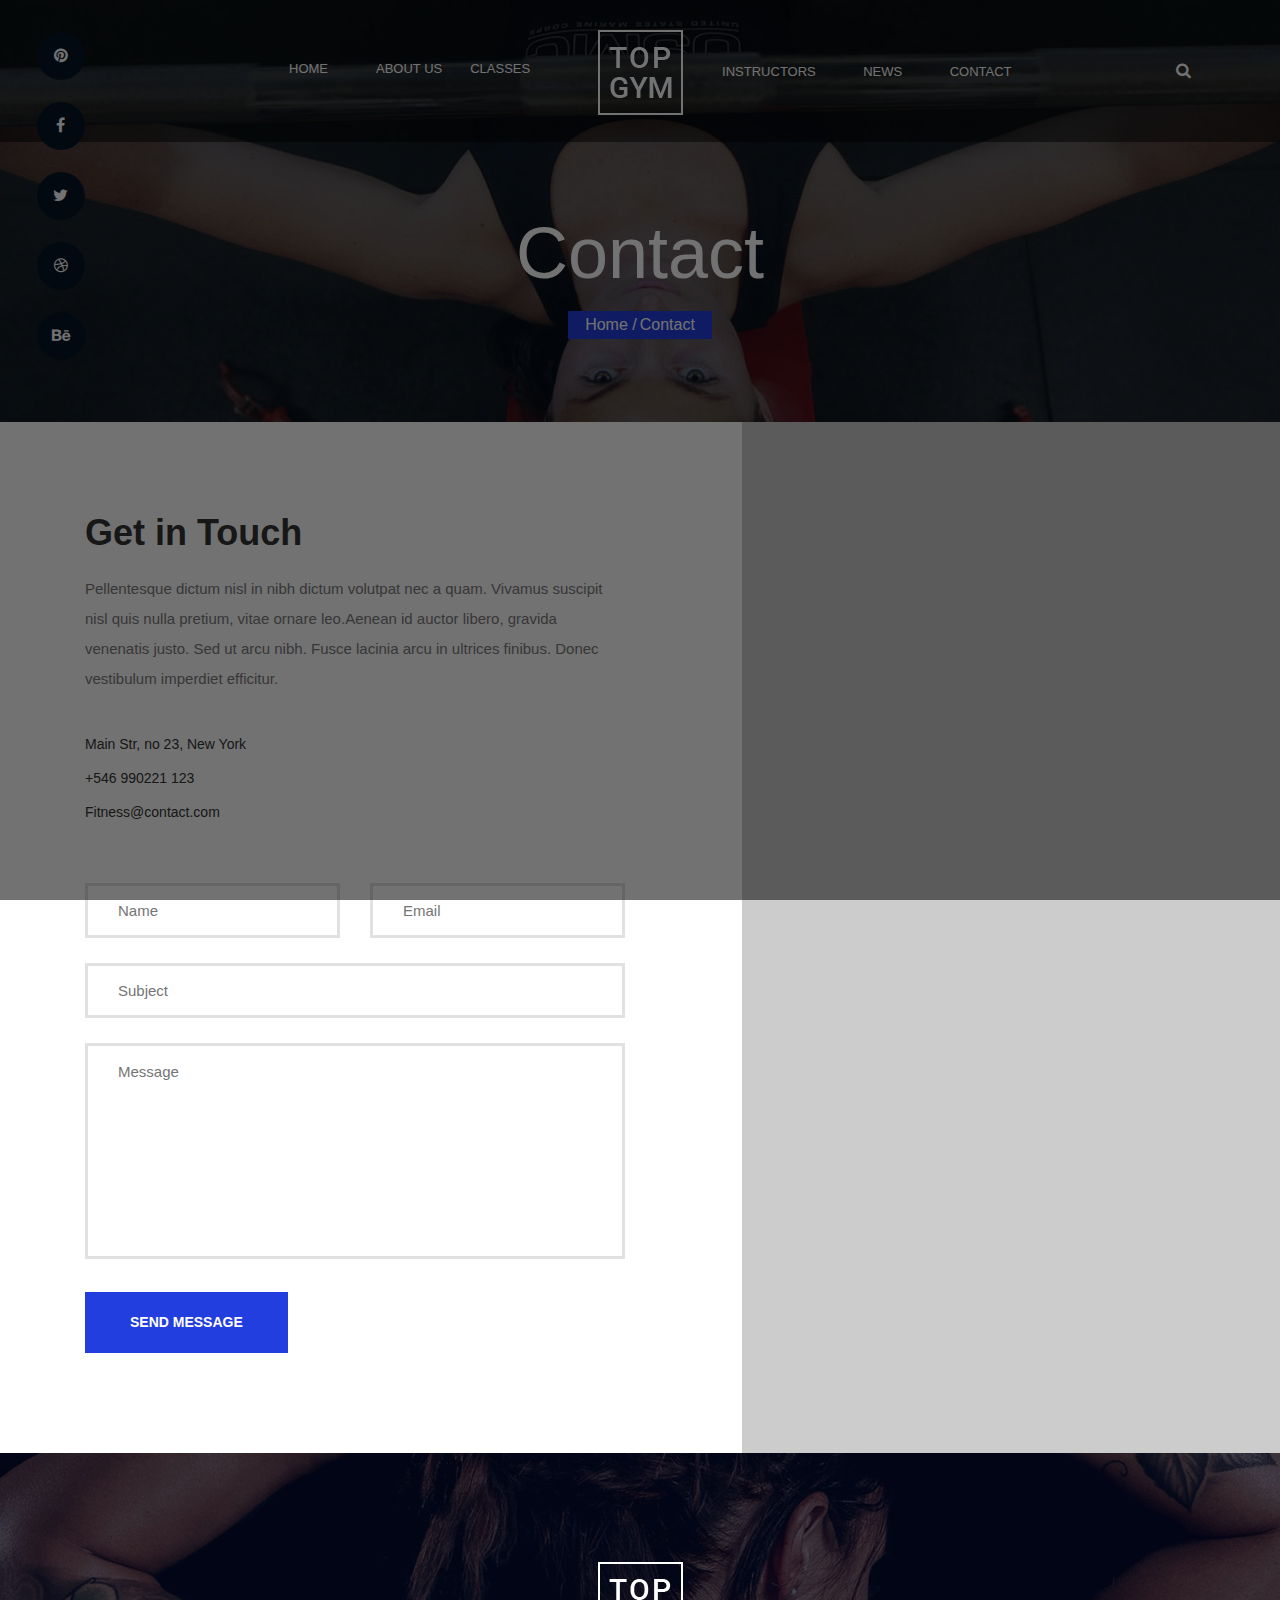
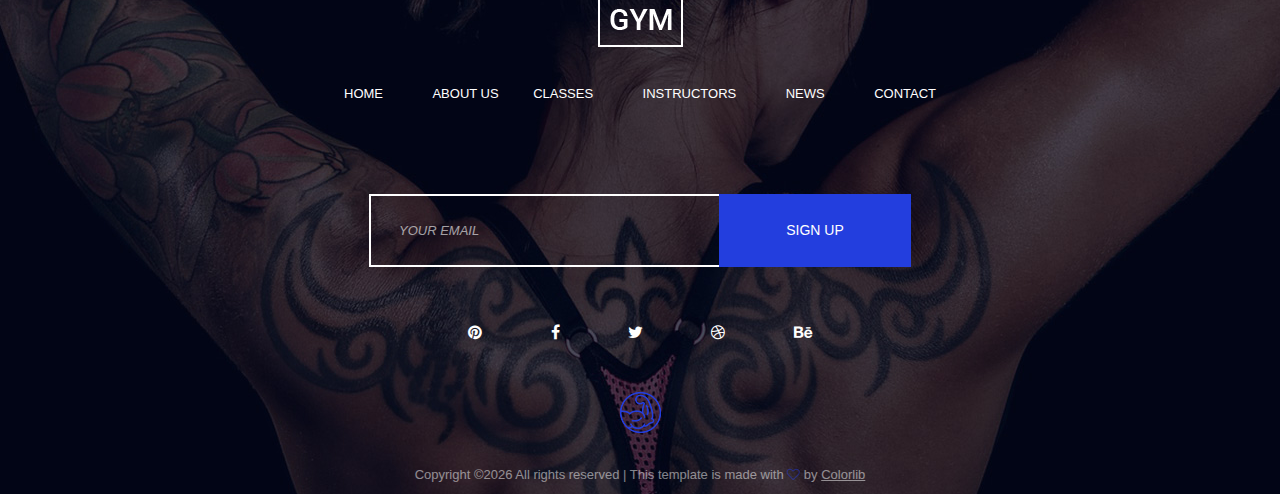
<file: topgym/contact.html>
<!DOCTYPE html>
<html lang="zxx">

<head>
    <meta charset="UTF-8">
    <meta name="description" content="TopGym Template">
    <meta name="keywords" content="TopGym, unica, creative, html">
    <meta name="viewport" content="width=device-width, initial-scale=1.0">
    <meta http-equiv="X-UA-Compatible" content="ie=edge">
    <title>Contact | Template</title>

    <!-- Google Font -->
    <link href="https://fonts.googleapis.com/css?family=Roboto:100,300,300i,400,500,700,900" rel="stylesheet">

    <!-- Css Styles -->
    <link rel="stylesheet" href="css/bootstrap.min.css" type="text/css">
    <link rel="stylesheet" href="css/font-awesome.min.css" type="text/css">
    <link rel="stylesheet" href="css/owl.carousel.min.css" type="text/css">
    <link rel="stylesheet" href="css/magnific-popup.css" type="text/css">
    <link rel="stylesheet" href="css/barfiller.css" type="text/css">
    <link rel="stylesheet" href="css/slicknav.min.css" type="text/css">
    <link rel="stylesheet" href="css/style.css" type="text/css">
</head>

<body>
    <!-- Page Preloder -->
    <div id="preloder">
        <div class="loader"></div>
    </div>
    <!-- Header Section Begin -->
    <header class="header-section">
        <div class="container">
            <div class="row">
                <div class="col-lg-12">
                    <div class="main-menu">
                        <div class="logo">
                            <a href="./index.html">
                                <img src="img/logo.png" alt="">
                            </a>
                        </div>
                        <nav class="mobile-menu">
                            <ul>
                                <li><a href="./index.html">Home</a></li>
                                <li><a href="./about-us.html">About us</a></li>
                                <li><a href="./classes.html">Classes</a></li>
                                <li><a href="./elements.html">Instructors</a></li>
                                <li><a href="./blog.html">News</a></li>
                                <li><a href="./contact.html">Contact</a></li>
                                <li class="search-btn search-trigger"><i class="fa fa-search"></i></li>
                            </ul>
                        </nav>
                        <div id="mobile-menu-wrap"></div>
                    </div>
                </div>
            </div>
        </div>
    </header>
    <!-- Header End -->
    <!-- Search Bar Begin -->
    <section class="search-bar-wrap">
        <span class="search-close"><i class="fa fa-close"></i></span>
        <div class="search-bar-table">
            <div class="search-bar-tablecell">
                <div class="search-bar-inner">
                    <h2>Search</h2>
                    <form action="#">
                        <input type="search" placeholder="Type Keywords">
                        <button type="submit">Search</button>
                    </form>
                </div>
            </div>
        </div>
    </section>
    <!-- Search Bar End -->
    <!-- Top Social Begin -->
    <div class="top-social">
        <div class="top-social-links">
            <ul>
                <li><a href="#"><i class="fa fa-pinterest"></i></a></li>
                <li><a href="#"><i class="fa fa-facebook"></i></a></li>
                <li><a href="#"><i class="fa fa-twitter"></i></a></li>
                <li><a href="#"><i class="fa fa-dribbble"></i></a></li>
                <li><a href="#"><i class="fa fa-behance"></i></a></li>
            </ul>
        </div>
    </div>
    <!-- Top Social End -->
    <!-- Breadcrumb Section Begin -->
    <section class="breadcrumb-area set-bg" data-setbg="img/contact/contact-bg.jpg">
        <div class="container">
            <div class="row">
                <div class="col-lg-12 text-center">
                    <div class="breadcrumb-content">
                        <h2>Contact</h2>
                        <div class="links">
                            <a href="./index.html">Home</a>
                            <a href="./contact.html" class="rt-breadcrumb">Contact</a>
                        </div>
                    </div>
                </div>
            </div>
        </div>
    </section>
    <!-- Breadcrumb Section End -->
    <!-- Contact Section Begin -->
    <section class="contact-section">
        <div class="container">
            <div class="row">
                <div class="col-lg-6">
                    <div class="contact-info">
                        <div class="contact-details">
                            <h2>Get in Touch</h2>
                            <p>Pellentesque dictum nisl in nibh dictum volutpat nec a quam. Vivamus suscipit nisl quis
                                nulla pretium, vitae ornare leo.Aenean id auctor libero, gravida venenatis justo. Sed ut
                                arcu nibh. Fusce lacinia arcu in ultrices finibus. Donec vestibulum imperdiet efficitur.
                            </p>
                            <ul class="address">
                                <li>Main Str, no 23, New York</li>
                                <li>+546 990221 123</li>
                                <li>Fitness@contact.com</li>
                            </ul>
                        </div>
                        <div class="contact-form">
                            <form action="#">
                                <div class="row">
                                    <div class="col-lg-6">
                                        <input type="text" placeholder="Name">
                                    </div>
                                    <div class="col-lg-6">
                                        <input type="email" placeholder="Email">
                                    </div>
                                    <div class="col-lg-12">
                                        <input type="text" placeholder="Subject">
                                        <textarea placeholder="Message"></textarea>
                                        <button type="submit" class="site-btn">Send Message</button>
                                    </div>
                                </div>
                            </form>
                        </div>
                    </div>
                </div>
            </div>
        </div>
        <div class="map"><iframe
                src="https://www.google.com/maps/embed?pb=!1m18!1m12!1m3!1d48359.89302507648!2d-73.95762813994347!3d40.75117343692072!2m3!1f0!2f0!3f0!3m2!1i1024!2i768!4f13.1!3m3!1m2!1s0x89c2592bc7bab159%3A0x56156cc4c5ee8e31!2sLong+Island+City%2C+Queens%2C+NY%2C+USA!5e0!3m2!1sen!2sbd!4v1561474745218!5m2!1sen!2sbd"
                style="border:0" allowfullscreen></iframe></div>
    </section>
    <!-- Contact Section End -->
    <!-- Footer Section Begin -->
    <footer class="footer-section set-bg" data-setbg="img/footer-bg.jpg">
        <div class="container">
            <div class="row">
                <div class="col-lg-12">
                    <div class="footer-content">
                        <div class="footer-logo">
                            <a href="#"><img src="img/logo.png" alt=""></a>
                        </div>
                        <div class="footer-menu">
                            <ul>
                                <li><a href="./home.html">Home</a></li>
                                <li><a href="#">About us</a></li>
                                <li><a href="#">Classes</a></li>
                                <li><a href="#">Instructors</a></li>
                                <li><a href="#">News</a></li>
                                <li><a href="#">Contact</a></li>
                            </ul>
                        </div>
                        <div class="subscribe-form">
                            <form action="#">
                                <input type="text" placeholder="your Email">
                                <button type="submit">Sign Up</button>
                            </form>
                        </div>
                        <div class="social-links">
                            <a href="#"><i class="fa fa-pinterest"></i></a>
                            <a href="#"><i class="fa fa-facebook"></i></a>
                            <a href="#"><i class="fa fa-twitter"></i></a>
                            <a href="#"><i class="fa fa-dribbble"></i></a>
                            <a href="#"><i class="fa fa-behance"></i></a>
                        </div>
                        <div class="footer-icon-img">
                            <img src="img/footer-icon.png" alt="">
                        </div>
                        <div class="copyright">
                            <!-- Link back to Colorlib can't be removed. Template is licensed under CC BY 3.0. -->
Copyright &copy;<script>document.write(new Date().getFullYear());</script> All rights reserved | This template is made with <i class="fa fa-heart-o" aria-hidden="true"></i> by <a href="https://colorlib.com" target="_blank">Colorlib</a>
<!-- Link back to Colorlib can't be removed. Template is licensed under CC BY 3.0. -->
                        </div>
                    </div>
                </div>
            </div>
        </div>
    </footer>
    <!-- Footer Section End -->

    <!-- Js Plugins -->
    <script src="js/jquery-3.3.1.min.js"></script>
    <script src="js/bootstrap.min.js"></script>
    <script src="js/jquery.slicknav.js"></script>
    <script src="js/owl.carousel.min.js"></script>
    <script src="js/jquery.magnific-popup.min.js"></script>
    <script src="js/circle-progress.min.js"></script>
    <script src="js/jquery.barfiller.js"></script>
    <script src="js/main.js"></script>
</body>

</html>
</file>
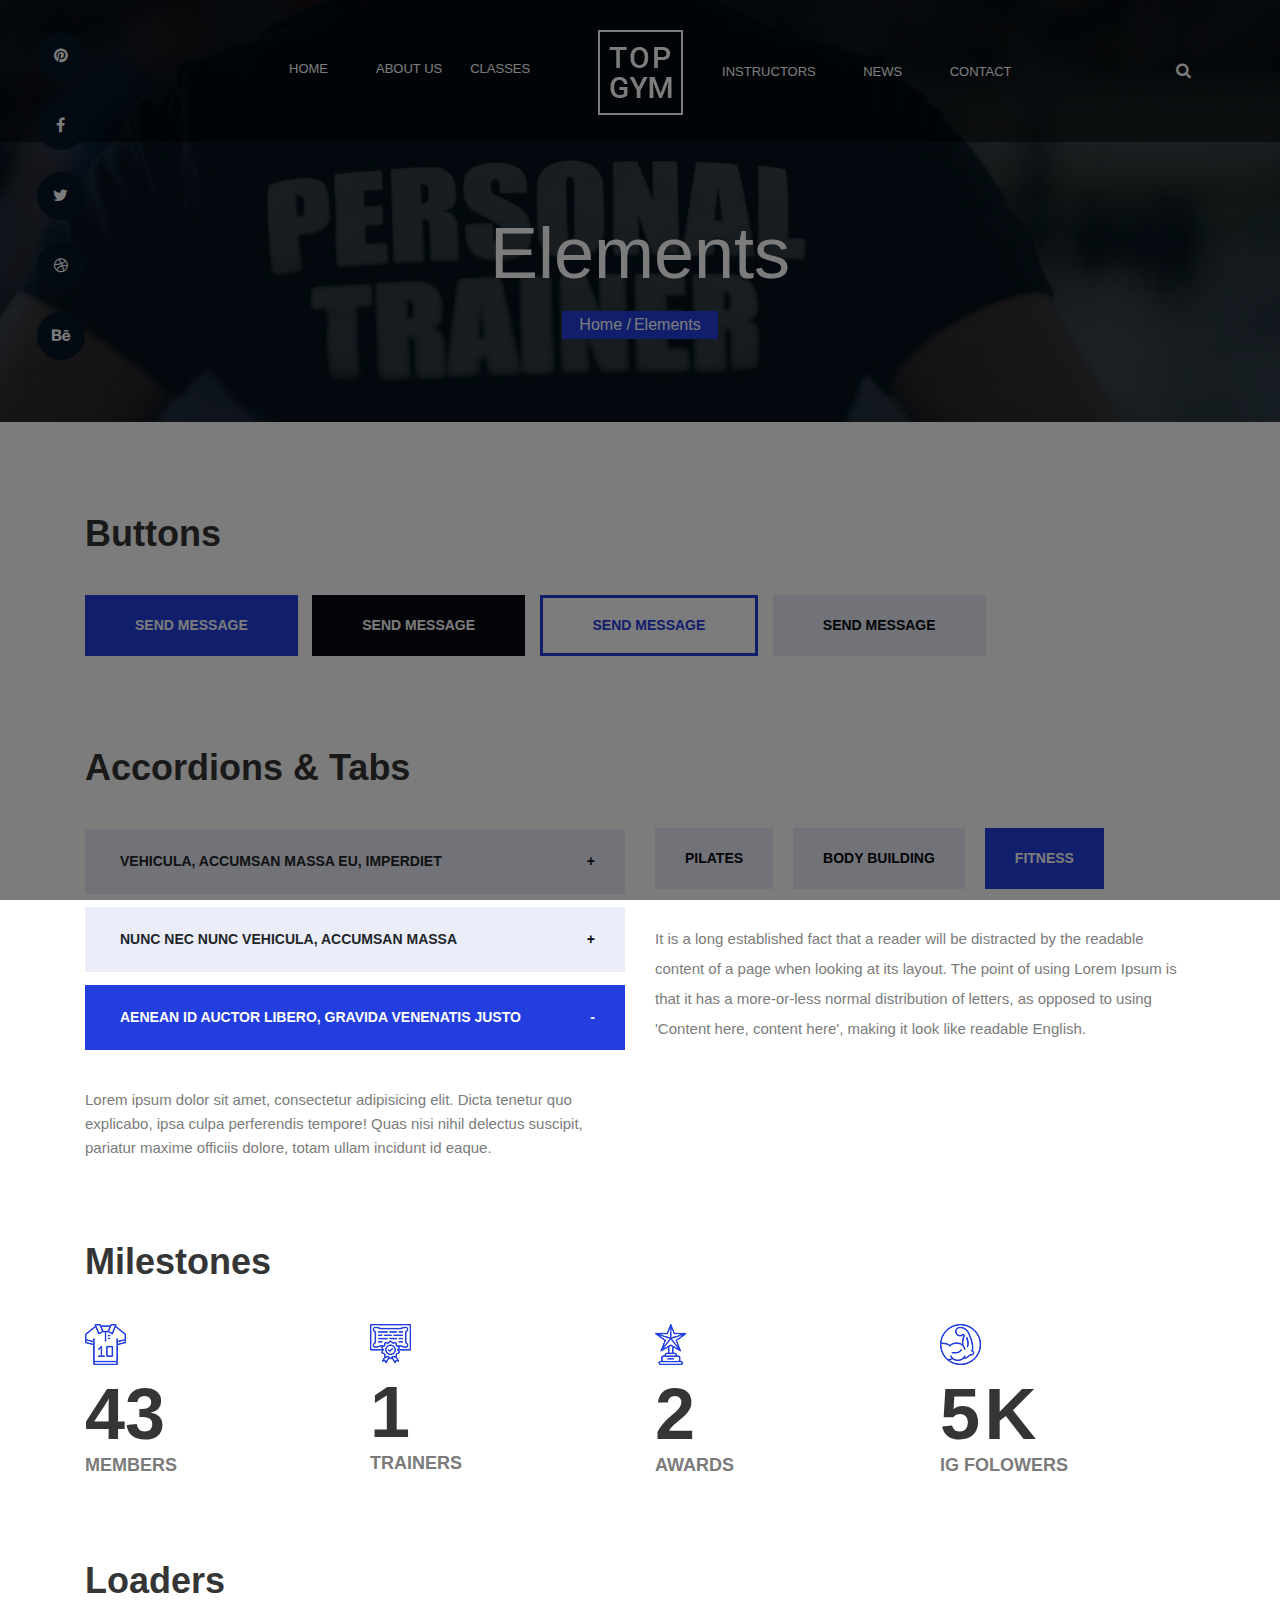
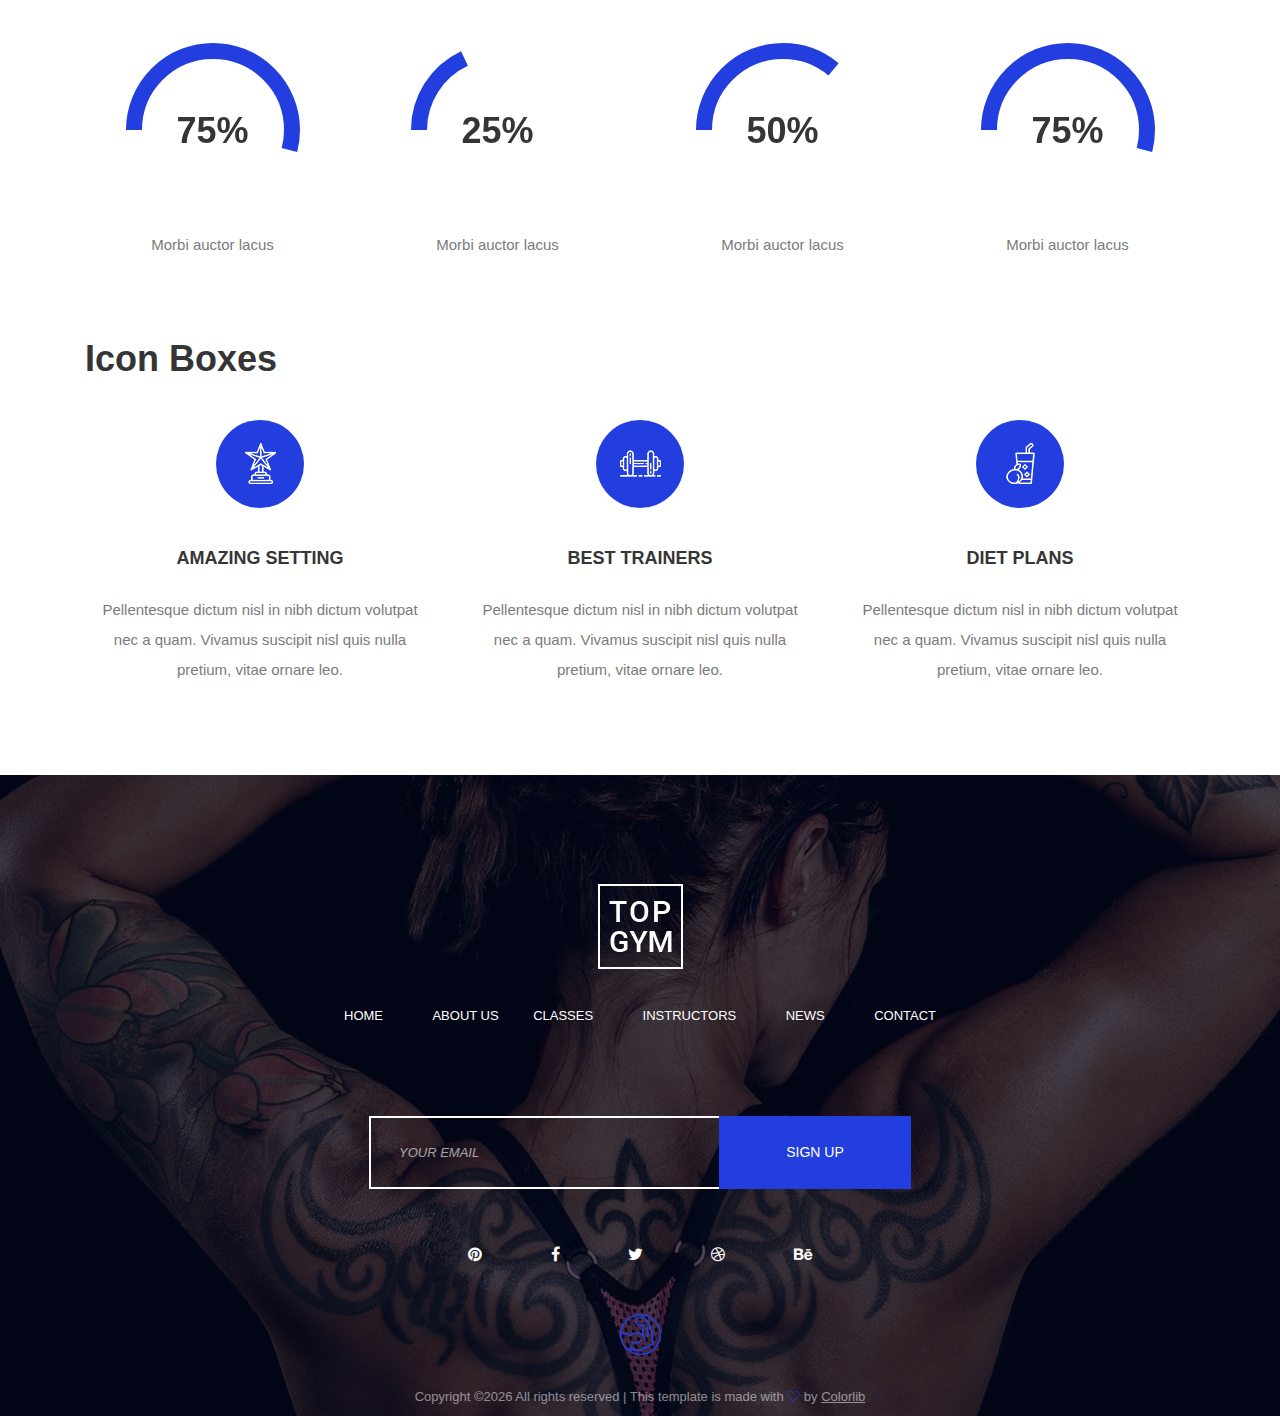
<file: topgym/elements.html>
<!DOCTYPE html>
<html lang="zxx">

<head>
    <meta charset="UTF-8">
    <meta name="description" content="TopGym Template">
    <meta name="keywords" content="TopGym, unica, creative, html">
    <meta name="viewport" content="width=device-width, initial-scale=1.0">
    <meta http-equiv="X-UA-Compatible" content="ie=edge">
    <title>Elements | Template</title>

    <!-- Google Font -->
    <link href="https://fonts.googleapis.com/css?family=Roboto:100,300,300i,400,500,700,900" rel="stylesheet">

    <!-- Css Styles -->
    <link rel="stylesheet" href="css/bootstrap.min.css" type="text/css">
    <link rel="stylesheet" href="css/font-awesome.min.css" type="text/css">
    <link rel="stylesheet" href="css/owl.carousel.min.css" type="text/css">
    <link rel="stylesheet" href="css/magnific-popup.css" type="text/css">
    <link rel="stylesheet" href="css/barfiller.css" type="text/css">
    <link rel="stylesheet" href="css/slicknav.min.css" type="text/css">
    <link rel="stylesheet" href="css/style.css" type="text/css">
</head>

<body>
    <!-- Page Preloder -->
    <div id="preloder">
        <div class="loader"></div>
    </div>
    <!-- Header Section Begin -->
    <header class="header-section">
        <div class="container">
            <div class="row">
                <div class="col-lg-12">
                    <div class="main-menu">
                        <div class="logo">
                            <a href="./index.html">
                                <img src="img/logo.png" alt="">
                            </a>
                        </div>
                        <nav class="mobile-menu">
                            <ul>
                                <li><a href="./index.html">Home</a></li>
                                <li><a href="./about-us.html">About us</a></li>
                                <li><a href="./classes.html">Classes</a></li>
                                <li><a href="./elements.html">Instructors</a></li>
                                <li><a href="./blog.html">News</a></li>
                                <li><a href="./contact.html">Contact</a></li>
                                <li class="search-btn search-trigger"><i class="fa fa-search"></i></li>
                            </ul>
                        </nav>
                        <div id="mobile-menu-wrap"></div>
                    </div>
                </div>
            </div>
        </div>
    </header>
    <!-- Header End -->
    <!-- Search Bar Begin -->
    <section class="search-bar-wrap">
        <span class="search-close"><i class="fa fa-close"></i></span>
        <div class="search-bar-table">
            <div class="search-bar-tablecell">
                <div class="search-bar-inner">
                    <h2>Search</h2>
                    <form action="#">
                        <input type="search" placeholder="Type Keywords">
                        <button type="submit">Search</button>
                    </form>
                </div>
            </div>
        </div>
    </section>
    <!-- Search Bar End -->
    <!-- Top Social Begin -->
    <div class="top-social">
        <div class="top-social-links">
            <ul>
                <li><a href="#"><i class="fa fa-pinterest"></i></a></li>
                <li><a href="#"><i class="fa fa-facebook"></i></a></li>
                <li><a href="#"><i class="fa fa-twitter"></i></a></li>
                <li><a href="#"><i class="fa fa-dribbble"></i></a></li>
                <li><a href="#"><i class="fa fa-behance"></i></a></li>
            </ul>
        </div>
    </div>
    <!-- Top Social End -->
    <!-- Breadcrumb Section Begin -->
    <section class="breadcrumb-area set-bg" data-setbg="img/elements/element-bg.jpg">
        <div class="container">
            <div class="row">
                <div class="col-lg-12 text-center">
                    <div class="breadcrumb-content">
                        <h2>Elements</h2>
                        <div class="links">
                            <a href="./index.html">Home</a>
                            <a href="./about-us.html" class="rt-breadcrumb">Elements</a>
                        </div>
                    </div>
                </div>
            </div>
        </div>
    </section>
    <!-- Breadcrumb Section End -->
    <!-- Elements Section Begin -->
    <section class="element-section">
        <div class="container">
            <div class="row">
                <div class="col-lg-12">
                    <div class="button-elem">
                        <h2>Buttons</h2>
                        <a href="#" class="primary-btn">Send Message</a>
                        <a href="#" class="primary-btn b-btn">Send Message</a>
                        <a href="#" class="primary-btn border-btn">Send Message</a>
                        <a href="#" class="primary-btn sky-btn">Send Message</a>
                    </div>
                </div>
            </div>
            <div class="row">
                <div class="col-lg-6">
                    <div class="accordin-elem">
                        <h2>Accordions & Tabs</h2>
                        <div class="accordion" id="accordionExample">
                            <div class="card">
                                <div class="card-heading">
                                    <a data-toggle="collapse" data-target="#collapseOne">
                                        Vehicula, accumsan massa eu, imperdiet
                                    </a>
                                </div>
                                <div id="collapseOne" class="collapse"
                                    data-parent="#accordionExample">
                                    <div class="card-body">
                                        <p>Lorem ipsum dolor sit amet, consectetur adipisicing elit. Dicta tenetur quo
                                            explicabo, ipsa culpa perferendis tempore! Quas nisi nihil delectus
                                            suscipit, pariatur maxime officiis dolore, totam ullam incidunt id eaque.
                                        </p>
                                    </div>
                                </div>
                            </div>
                            <div class="card">
                                <div class="card-heading">
                                    <a data-toggle="collapse" data-target="#collapseTwo">
                                        Nunc nec nunc vehicula, accumsan massa
                                    </a>
                                </div>
                                <div id="collapseTwo" class="collapse" data-parent="#accordionExample">
                                    <div class="card-body">
                                        <p>Lorem ipsum dolor sit amet, consectetur adipisicing elit. Dicta tenetur quo
                                            explicabo, ipsa culpa perferendis tempore! Quas nisi nihil delectus
                                            suscipit, pariatur maxime officiis dolore, totam ullam incidunt id eaque.
                                        </p>
                                    </div>
                                </div>
                            </div>
                            <div class="card">
                                <div class="card-heading active">
                                    <a class="active" data-toggle="collapse"
                                        data-target="#collapseThree">
                                        Aenean id auctor libero, gravida venenatis justo
                                    </a>
                                </div>
                                <div id="collapseThree" class="collapse show" data-parent="#accordionExample">
                                    <div class="card-body">
                                        <p>Lorem ipsum dolor sit amet, consectetur adipisicing elit. Dicta tenetur quo
                                            explicabo, ipsa culpa perferendis tempore! Quas nisi nihil delectus
                                            suscipit, pariatur maxime officiis dolore, totam ullam incidunt id eaque.
                                        </p>
                                    </div>
                                </div>
                            </div>
                        </div>
                    </div>
                </div>
                <div class="col-lg-6">
                    <div class="tabs-elem">
                        <ul class="nav nav-tabs" role="tablist">
                            <li class="nav-item">
                                <a class="nav-link" data-toggle="tab" href="#tabs-1" role="tab">Pilates</a>
                            </li>
                            <li class="nav-item">
                                <a class="nav-link" data-toggle="tab" href="#tabs-2" role="tab">Body Building</a>
                            </li>
                            <li class="nav-item">
                                <a class="nav-link active" data-toggle="tab" href="#tabs-3" role="tab">Fitness</a>
                            </li>
                        </ul><!-- Tab panes -->
                        <div class="tab-content">
                            <div class="tab-pane" id="tabs-1" role="tabpanel">
                                <p>Pellentesque dictum nisl in nibh dictum volutpat nec a quam. Vivamus suscipit nisl
                                    quis nulla pretium, vitae ornare leoltricies arcu a tellus pellentesque ultrices. Ut
                                    euismod luctus elit id eleifend. Donec semper massa a imperdiet mattis. In vel
                                    mattis neque, nec ultricies lectus. Morbi auctor lacus nec hendrerit consectetur.
                                </p>
                            </div>
                            <div class="tab-pane" id="tabs-2" role="tabpanel">
                                <p>Lorem ipsum dolor, sit amet consectetur adipisicing elit. Sed maiores saepe, dolore
                                    et corporis dolor, in animi quod, praesentium deserunt delectus? Odio quis nesciunt
                                    corporis labore blanditiis optio aliquid dolor, repudiandae ut doloremque explicabo
                                    recusandae! Dolores nisi repellendus saepe quam.</p>
                            </div>
                            <div class="tab-pane active" id="tabs-3" role="tabpanel">
                                <p>It is a long established fact that a reader will be distracted by the readable
                                    content of a page when looking at its layout. The point of using Lorem Ipsum is that
                                    it has a more-or-less normal distribution of letters, as opposed to using 'Content
                                    here, content here', making it look like readable English.</p>
                            </div>
                        </div>
                    </div>
                </div>
            </div>
            <div class="row m-80">
                <div class="col-lg-12">
                    <div class="milestone-title">
                        <h2>Milestones</h2>
                    </div>
                </div>
                <div class="col-lg-3 col-md-6">
                    <div class="milestone-counter">
                        <div class="counter-icon">
                            <img src="img/shirt-icon.png" alt="">
                        </div>
                        <span class="m-counter">561</span>
                        <p>Members</p>
                    </div>
                </div>
                <div class="col-lg-3 col-md-6">
                    <div class="milestone-counter">
                        <div class="counter-icon">
                            <img src="img/certify.png" alt="">
                        </div>
                        <span class="m-counter">12</span>
                        <p>Trainers</p>
                    </div>
                </div>
                <div class="col-lg-3 col-md-6">
                    <div class="milestone-counter">
                        <div class="counter-icon">
                            <img src="img/award-icon.png" alt="">
                        </div>
                        <span class="m-counter">25</span>
                        <p>Awards</p>
                    </div>
                </div>
                <div class="col-lg-3 col-md-6">
                    <div class="milestone-counter">
                        <div class="counter-icon">
                            <img src="img/footer-icon.png" alt="">
                        </div>
                        <span class="m-counter">56</span>
                        <strong>k</strong>
                        <p>Ig Folowers</p>
                    </div>
                </div>
            </div>
            <div class="row m-80">
                <div class="col-lg-12">
                    <div class="loaders-title">
                        <h2>Loaders</h2>
                    </div>
                </div>
                <div class="col-lg-3 col-md-6">
                    <div class="single-loader">
                        <div class="loader-circle-wrap">
                            <div class="circle-progress" data-cpid="id-1" data-cpvalue="75" data-cpcolor="#233ede"></div>
                        </div>
                        <span>Morbi auctor lacus</span>
                    </div>
                </div>
                <div class="col-lg-3 col-md-6">
                    <div class="single-loader">
                        <div class="loader-circle-wrap">
                            <div class="circle-progress" data-cpid="id-2" data-cpvalue="25" data-cpcolor="#233ede"></div>
                        </div>
                        <span>Morbi auctor lacus</span>
                    </div>
                </div>
                <div class="col-lg-3 col-md-6">
                    <div class="single-loader">
                        <div class="loader-circle-wrap">
                            <div class="circle-progress" data-cpid="id-3" data-cpvalue="50" data-cpcolor="#233ede"></div>
                        </div>
                        <span>Morbi auctor lacus</span>
                    </div>
                </div>
                <div class="col-lg-3 col-md-6">
                    <div class="single-loader">
                        <div class="loader-circle-wrap">
                            <div class="circle-progress" data-cpid="id-4" data-cpvalue="75" data-cpcolor="#233ede"></div>
                        </div>
                        <span>Morbi auctor lacus</span>
                    </div>
                    
                </div>
            </div>
            <div class="row">
                <div class="col-lg-12">
                    <div class="icon-box-title">
                        <h2>Icon Boxes</h2>
                    </div>
                </div>
                <div class="col-lg-4">
                    <div class="single-icon-box">
                        <div class="single-icon-box-img">
                            <img src="img/features/icon-1.png" alt="">
                        </div>
                        <h5>Amazing Setting</h5>
                        <p>Pellentesque dictum nisl in nibh dictum volutpat nec a quam. Vivamus suscipit nisl quis nulla
                            pretium, vitae ornare leo.</p>
                    </div>
                </div>
                <div class="col-lg-4">
                    <div class="single-icon-box">
                        <div class="single-icon-box-img">
                            <img src="img/features/icon-2.png" alt="">
                        </div>
                        <h5>Best Trainers</h5>
                        <p>Pellentesque dictum nisl in nibh dictum volutpat nec a quam. Vivamus suscipit nisl quis nulla
                            pretium, vitae ornare leo.</p>
                    </div>
                </div>
                <div class="col-lg-4">
                    <div class="single-icon-box">
                        <div class="single-icon-box-img">
                            <img src="img/features/icon-3.png" alt="">
                        </div>
                        <h5>Diet Plans</h5>
                        <p>Pellentesque dictum nisl in nibh dictum volutpat nec a quam. Vivamus suscipit nisl quis nulla
                            pretium, vitae ornare leo.</p>
                    </div>
                </div>
            </div>
        </div>
    </section>
    <!-- Elements Section End -->
    <!-- Footer Section Begin -->
    <footer class="footer-section set-bg" data-setbg="img/footer-bg.jpg">
        <div class="container">
            <div class="row">
                <div class="col-lg-12">
                    <div class="footer-content">
                        <div class="footer-logo">
                            <a href="#"><img src="img/logo.png" alt=""></a>
                        </div>
                        <div class="footer-menu">
                            <ul>
                                <li><a href="./home.html">Home</a></li>
                                <li><a href="#">About us</a></li>
                                <li><a href="#">Classes</a></li>
                                <li><a href="#">Instructors</a></li>
                                <li><a href="#">News</a></li>
                                <li><a href="#">Contact</a></li>
                            </ul>
                        </div>
                        <div class="subscribe-form">
                            <form action="#">
                                <input type="text" placeholder="your Email">
                                <button type="submit">Sign Up</button>
                            </form>
                        </div>
                        <div class="social-links">
                            <a href="#"><i class="fa fa-pinterest"></i></a>
                            <a href="#"><i class="fa fa-facebook"></i></a>
                            <a href="#"><i class="fa fa-twitter"></i></a>
                            <a href="#"><i class="fa fa-dribbble"></i></a>
                            <a href="#"><i class="fa fa-behance"></i></a>
                        </div>
                        <div class="footer-icon-img">
                            <img src="img/footer-icon.png" alt="">
                        </div>
                        <div class="copyright">
                            <!-- Link back to Colorlib can't be removed. Template is licensed under CC BY 3.0. -->
Copyright &copy;<script>document.write(new Date().getFullYear());</script> All rights reserved | This template is made with <i class="fa fa-heart-o" aria-hidden="true"></i> by <a href="https://colorlib.com" target="_blank">Colorlib</a>
<!-- Link back to Colorlib can't be removed. Template is licensed under CC BY 3.0. -->
                        </div>
                    </div>
                </div>
            </div>
        </div>
    </footer>
    <!-- Footer Section End -->

    <!-- Js Plugins -->
    <script src="js/jquery-3.3.1.min.js"></script>
    <script src="js/bootstrap.min.js"></script>
    <script src="js/jquery.slicknav.js"></script>
    <script src="js/owl.carousel.min.js"></script>
    <script src="js/jquery.magnific-popup.min.js"></script>
    <script src="js/circle-progress.min.js"></script>
    <script src="js/jquery.barfiller.js"></script>
    <script src="js/main.js"></script>
</body>

</html>
</file>
<file: first-advances/main.css>
@font-face{font-family: vazir;src: url('fonts/Vazir.woff');font-weight: normal;}
@font-face{font-family: Bvazir;src: url('fonts/Vazir-Bold.woff');font-weight: bold;}
body{
    margin: 0;
    font-family: vazir;
}
a{
    text-decoration: none;
}
ul{
    list-style:none;margin: 0;padding: 0;
}
.container{
    text-align: center;
    padding: .8em 1.2em;
}
.hide-mobile{display: none;}
.logo{width: 130px;}
header{
    display: flex;justify-content: space-between;}
.menu{
    width: 25px;
    margin-top: 45%;
}
.server{
    width: 78%;margin: 2em auto 2em 20%;}
h1, .subhead { position: relative;z-index: 3;}
.subhead{font-size: 1.1em;}
.bluecontainer{
    width: 100%;background: #00C2FF;color: #fff;margin-top: 15%;
    padding: 4em 0 2em;
    border-top-left-radius: 40px;
    transform:skewY(-2deg);
}
.bluecontainer:before{
    content: "";
    width: 40px;
    height: 40px;
    background-color: #00C2FF;
    position: absolute;
    top: -39px;
    right: 0;
    z-index: -2;
}
.bluecontainer:after {
    content: "";
    width: 80px;
    height: 80px;
    background-color: #fff;
    top: -80px;
    position: absolute;
    right: 0;
    border-radius: 50%;
    z-index: -1;
}
.bluecontainer ul{
    transform:skewY(2deg);
}
.bluecontainer ul li{
    margin-bottom: 3em;
}
.bluecontainer ul li p{
padding: 0 .5em;}
.bluecontainer ul li img{
    width: 18%;
    max-height: 7em;
}
.gray{
    background: #f1f1f1;
    padding: 4em 0 2em;
    margin-top: -3%;
}
.gray ul li:first-child{
    margin-bottom: 2.8em;
}
figure {
    margin: 0;
    padding: 0;
}

figcaption {
    font-weight: bold;
    color: #00C2FF;
}

h2 {
    margin-top: 7%;
}

.cta {
    background: #00CC80;
    width: calc(100% - 1em);
    display: block;
    color: #fff;
    border-radius: 20px;
    padding: .5em;
    text-decoration: none;
    font-size: 1.5em;
    margin: 3% auto 7%;
    position: relative;
    z-index: 4;
}

.footer-container {
    width: 100%;
    background: #3D444A;
    color: #fff;
    padding: 3em 0;
    border-top-right-radius: 40px;
    transform: skewY(2deg);
}

.footer-container .container {
    transform: skewY(-2deg);
}

.footer-container:before {
    content: "";
    width: 40px;
    height: 40px;
    background-color: #3D444A;
    position: absolute;
    top: -39px;
    left: 0;
    z-index: -2;
}

.footer-container:after {
    content: "";
    width: 80px;
    height: 80px;
    background-color: #fff;
    position: absolute;
    z-index: -1;
    top: -80px;
    left: 0;
    border-radius: 50%;
}

ul.footer-links {
    margin: 0 auto;
}

ul.footer-links li {
    display: inline-block;
}

ul.footer-links li a {
    color: #9D9D9D;
    font-size: .8em;
    padding: 4px;
}
ul.footer-links li a:hover {
    color: #a8ebff;
    font-size: .8em;
    padding: 4px;
}

nav ul {
    position: fixed;
    width: 60%;
    top: 0;
    right: 0;
    text-align: right;
    background: rgb(36,41,44);
    height: 100%;
    z-index: 7;
    padding-top: 3em;
    overflow: hidden;
}

nav ul li a {
    color: white;
    text-decoration: none;
    display: block;
    width: 100%;
    padding: 1em 2em;
    background-color: rgb(49, 55, 59);
}

nav ul li a:hover {
    background-color: rgb(65, 73, 78);
}

.exit-btn {
    margin-bottom: 1em;
    margin-top: -1.3em;
    text-align: right;
    padding: 0 1.4em;
}

.exit-btn img {
    width: 15px;
    cursor: pointer;
}

@media only screen and (min-width: 650px)  {

    .server {
        width: 50%;
    }

    h1 {
        font-size: 3em;
        margin: 0;
    }

    .subhead {
        font-size: 1.4em;
        margin-bottom: 12%;
    }

    .bluecontainer {
        margin: 0;
    }

    .bluecontainer img {
        width: 20%;
    }

    .bluecontainer ul li:nth-child(3) img {
        width: 11%;
        margin-top: -6px;
    }

    .bluecontainer ul {
        display: flex;
        margin-top: -1em;
        align-items: center;
    }

    .bluecontainer ul li {
        margin-bottom: 0;
    }

    .bluecontainer ul li p {
        padding: 0 .8em;
    }

    .gray ul {
        display: flex;
    }

    nav ul {
        width: 40%;
    }

}

@media only screen and (min-width: 875px)  {

    .subhead {
        margin-bottom: 15%;
    }

    .bluecontainer ul {
        margin: 0 0 4% 0;
    }

    .gray ul {
        margin: 4% 0 0;
    }

}

@media only screen and (min-width: 1024px)  {

    .cta {
        width: 50%;
    }

    .container {
        width: 80%;
        margin: 0 auto;
    }

    .show-desktop {
        display: block;
        margin: 0 auto 13% auto;
    }

    .hide-desktop {
        display: none;
    }

    nav ul {
        position: inherit;
        width: auto;
        background: none;
        height: auto;
        display: flex;
        padding-top: 0;
    }

    nav ul li {
        float: right;
    }

    nav ul li a {
        color: black;
        background-color: inherit;
        text-align: right;
        padding: 1em 2em;
    }
    nav ul li:after {
        display:block;
        content: '';
        border-bottom: solid 3px #53d0f0;  
        transform: scaleX(0);  
        transition: transform 500ms ease-in-out;
      }
      nav ul li:hover:after { transform: scaleX(1); }

    nav ul li a:hover {
        background-color: inherit;
    }

    .scroll {
        width: 30px;
        animation: move 1s infinite alternate;
    }

    @keyframes move {
        from {
            transform: translateY(0px);
        }
        to {
            transform: translateY(20px);
        }
    }

}

@media only screen and (min-width: 1600px)  {

    .server {
        width: 40%;
        margin: 5em auto 4em 15%;
    }

    .container {
        width: 70%;
    }

    .bluecontainer {
        padding: 7em 0 2em;
    }

    .bluecontainer ul li p, blockquote {
        font-size: 1.3em;
    }

    .geay {
        padding: 6em 0 4em;
    }

    h2 {
        margin-top: 4em;
    }

    .bluecontainer img {
        width: 15%;
    }

    .bluecontainer ul li:nth-child(3) img {
        width: 8%;
        margin-top: -4px;
    }

}
</file>
<file: topgym/css/barfiller.css>
body {
    font-family: Arial;
    background:#eee;
}

.barfiller {
    width:100%;
    height:12px;
    background:#fcfcfc;
    border:1px solid #ccc;
    position:relative;
    margin-bottom:20px;
    box-shadow: inset 1px 4px 9px -6px rgba(0,0,0,.5); 
    -moz-box-shadow: inset 1px 4px 9px -6px rgba(0,0,0,.5); 
}

.barfiller .fill {
    display:block;
    position:relative;
    width:0px;
    height:100%;
    background:#333;
    z-index:1;
}

.barfiller .tipWrap {
    display:none;
}

.barfiller .tip {
    margin-top:-30px;
    padding:2px 4px;
    font-size:11px;
    color:#fff;
    left:0px;
    position:absolute;
    z-index:2;
    background: #333;
} 

.barfiller .tip:after {
    border:solid;
    border-color:rgba(0,0,0,.8) transparent;
    border-width:6px 6px 0 6px;
    content:"";
    display:block;
    position:absolute;
    left:9px;
    top:100%;
    z-index:9
}
</file>
<file: topgym/css/style.css>
/* =================================
------------------------------------
  TopGym | Fitness HTML Template
  Version: 1.0
 ------------------------------------
 ====================================*/

/*------------------------------------------------------------------
[Table of contents]

1.  Template default CSS
	1.1	Variables
	1.2	Mixins
	1.3	Flexbox
	1.4	Reset
2.  Helper Css
3.  Header Section
4.  Hero Section
5.  Feature Section
6.  Services Section
7.  Trainer Section
8.  Upcoming Events
9.  Footer
10. Other Pages Style

-------------------------------------------------------------------*/

/*----------------------------------------*/
/* Template default CSS
/*----------------------------------------*/

html,
body {
	height: 100%;
	font-family: "tahoma", sans-serif;
	-webkit-font-smoothing: antialiased;
	font-smoothing: antialiased;
	background: none;
}

h1,
h2,
h3,
h4,
h5,
h6 {
	margin: 0;
	color: #111111;
	font-weight: 600;
}

h1 {
	font-size: 70px;
}

h2 {
	font-size: 36px;
}

h3 {
	font-size: 30px;
}

h4 {
	font-size: 24px;
}

h5 {
	font-size: 18px;
}

h6 {
	font-size: 16px;
}

p {
	font-size: 15px;
	color: #7b7b7b;
	font-weight: 400;
	line-height: 1.6;
	margin: 0 0 15px 0;
}

img {
	max-width: 100%;
}

input:focus,
select:focus,
button:focus,
textarea:focus {
	outline: none;
}

a:hover,
a:focus {
	text-decoration: none;
	outline: none;
	color: #fff;
}

ul,
ol {
	padding: 0;
	margin: 0;
}

/*---------------------
  Helper CSS
-----------------------*/

.section-title {
	margin-bottom: 84px;
}

.section-title span {
	color: #233EDE;
	font-size: 12px;
	font-weight: 900;
	text-transform: uppercase;
	margin-bottom: 10px;
	display: block;
}

.section-title h2 {
	color: #fff;
	font-size: 48px;
	font-weight: 700;
	text-transform: uppercase;
}

.set-bg {
	background-repeat: no-repeat;
	background-size: cover;
	background-position: top center;
}

.spad {
	padding-top: 95px;
	padding-bottom: 90px;
}

.spad-2 {
	padding-top: 100px;
	padding-bottom: 100px;
}

.spad-3 {
	padding-top: 96px;
	padding-bottom: 90px;
}

.text-white h1,
.text-white h2,
.text-white h3,
.text-white h4,
.text-white h5,
.text-white h6,
.text-white p,
.text-white span,
.text-white li,
.text-white a {
	color: #fff;
}

/* buttons */

.primary-btn {
	display: inline-block;
	font-size: 14px;
	font-weight: 700;
	padding: 20px 50px;
	color: #fff;
	background: #233EDE;
	text-transform: uppercase;
}

/* Preloder */

#preloder {
	position: fixed;
	width: 100%;
	height: 100%;
	top: 0;
	left: 0;
	z-index: 999999;
	background: #000;
}

.loader {
	width: 40px;
	height: 40px;
	position: absolute;
	top: 50%;
	left: 50%;
	margin-top: -13px;
	margin-left: -13px;
	border-radius: 60px;
	animation: loader 0.8s linear infinite;
	-webkit-animation: loader 0.8s linear infinite;
}

@keyframes loader {
	0% {
		-webkit-transform: rotate(0deg);
		transform: rotate(0deg);
		border: 4px solid #f44336;
		border-left-color: transparent;
	}
	50% {
		-webkit-transform: rotate(180deg);
		transform: rotate(180deg);
		border: 4px solid #673ab7;
		border-left-color: transparent;
	}
	100% {
		-webkit-transform: rotate(360deg);
		transform: rotate(360deg);
		border: 4px solid #f44336;
		border-left-color: transparent;
	}
}

@-webkit-keyframes loader {
	0% {
		-webkit-transform: rotate(0deg);
		border: 4px solid #f44336;
		border-left-color: transparent;
	}
	50% {
		-webkit-transform: rotate(180deg);
		border: 4px solid #673ab7;
		border-left-color: transparent;
	}
	100% {
		-webkit-transform: rotate(360deg);
		border: 4px solid #f44336;
		border-left-color: transparent;
	}
}

/*---------------------
  Header
-----------------------*/

.header-section {
	height: 142px;
	position: absolute;
	width: 100%;
	z-index: 9;
}

.header-section:after {
	position: absolute;
	left: 0;
	top: 0;
	width: 100%;
	height: 100%;
	background: rgba(0, 0, 0, 0.5);
	content: "";
	z-index: -1;
}

.main-menu {
	position: relative;
	padding-top: 55px;
}

.main-menu .logo {
	position: absolute;
	left: 50%;
	top: 30px;
	margin-left: -42.5px;
}

.main-menu .logo a {
	display: block;
	width: 85px;
	height: 85px;
}

.main-menu ul {
	list-style: none;
	text-align: right;
	margin-left: 200px;
}

.main-menu ul li {
	float: none;
	display: inline-block;
	padding: 4px;
}

.main-menu ul li a {
	color: #fff;
	display: block;
	font-size: 13px;
	font-weight: 500;
	text-transform: uppercase;
}

.main-menu ul li:nth-child(1) {
	float: left;
	margin-right: 40px;
	padding: 4px;
}

.main-menu ul li:nth-child(2) {
	float: left;
	margin-right: 20px;
	padding: 4px;
}

.main-menu ul li:nth-child(3) {
	float: left;
	padding: 4px;
}

.main-menu ul li:nth-child(4) {
	margin-right: 35px;
	padding: 4px;
}

.main-menu ul li:nth-child(5) {
	margin-right: 35px;
	padding: 4px;
}

.main-menu ul .search-btn {
	color: #fff;
	cursor: pointer;
	margin-left: 152px;
}

.slicknav_menu {
	display: none;
}

/*---------------------
  Top Social
-----------------------*/

.top-social {
	position: absolute;
	z-index: 999;
	right: 0;
}

.top-social .top-social-links {
	width: 121px;
	/* background: #000; */
	text-align: center;
	padding-top: 32px;
	padding-bottom: 19px;
}

.top-social .top-social-links ul li {
	list-style: none;
	margin-bottom: 22px;
}

.top-social .top-social-links ul li a {
	display: inline-block;
	width: 48px;
	height: 48px;
	background: #081624;
	border-radius: 50%;
	color: #fff;
	line-height: 48px;
}

.top-social .top-social-links ul li:last-child {
	margin-bottom: 0;
}

/*---------------------
  Search Bar
-----------------------*/

.search-bar-wrap {
	position: fixed;
	width: 100%;
	height: 100%;
	z-index: 99;
	background: #073B4C;
	color: #fff;
	visibility: hidden;
	opacity: 0;
	-webkit-transition: 0.3s;
	transition: 0.3s;
}

.search-bar-wrap h2 {
	color: #fff;
	margin-bottom: 20px;
	text-transform: uppercase;
}

.search-bar-wrap .search-close {
	position: absolute;
	right: 10px;
	top: 10px;
	cursor: pointer;
	font-size: 20px;
	padding: 20px;
	/* font-weight: 100; */
	display: inline-block;
}

.search-bar-wrap .search-bar-table {
	display: table;
	width: 100%;
	height: 100%;
}

.search-bar-wrap .search-bar-table .search-bar-tablecell {
	display: table-cell;
	vertical-align: middle;
	text-align: center;
}

.search-bar-wrap .search-bar-inner {
	max-width: 500px;
	margin: 0 auto;
}

.search-bar-wrap .search-bar-inner input {
	border: 1px solid #ddd;
	padding: 12px;
	color: #333;
	width: 399px;
}

.search-bar-wrap .search-bar-inner button {
	height: 50px;
	border: 1px solid #233EDE;
	background: #233EDE;
	color: #fff;
	width: 100px;
	cursor: pointer;
	margin-left: -3px;
}

.search-bar-wrap.active {
	visibility: visible;
	opacity: 1;
	z-index: 9999;
}

/*---------------------
  Hero Slider
-----------------------*/

.single-slide {
	height: 895px;
	padding-top: 343px;
	text-align: center;
}

.single-slide .play-btn {
	color: #fff;
	background: #233EDE;
	display: inline-block;
	height: 56px;
	width: 56px;
	line-height: 58px;
	text-align: center;
	border-radius: 50%;
	margin-bottom: 17px;
	position: relative;
	top: 50px;
	opacity: 0;
}

.single-slide h1 {
	color: #fff;
	font-size: 130px;
	font-weight: 500;
	margin-bottom: 45px;
	position: relative;
	top: 50px;
	opacity: 0;
}

.single-slide .primary-btn {
	top: 50px;
	opacity: 0;
	position: relative;
}

.slide-items .owl-item.active .single-slide .play-btn,
.slide-items .owl-item.active .single-slide .primary-btn,
.slide-items .owl-item.active .single-slide h1 {
	top: 0;
	opacity: 1;
}

.slide-items .owl-item.active .single-slide .play-btn {
	-webkit-transition: all 0.5s ease 0.2s;
	transition: all 0.5s ease 0.2s;
}

.slide-items .owl-item.active .single-slide h1 {
	-webkit-transition: all 0.5s ease 0.4s;
	transition: all 0.5s ease 0.4s;
}

.slide-items .owl-item.active .single-slide .primary-btn {
	-webkit-transition: all 0.5s ease 0.4s;
	transition: all 0.5s ease 0.6s;
}

.slide-items .owl-dots {
	position: absolute;
	bottom: 30px;
	width: 100%;
	text-align: center;
}

.slide-items .owl-dots .owl-dot {
	width: 6px;
	height: 6px;
	background: #fff;
	margin-right: 22px;
	border-radius: 50%;
	position: relative;
}

.slide-items .owl-dots .owl-dot:last-child {
	margin-right: 0;
}

.slide-items .owl-dots .owl-dot.active:after {
	position: absolute;
	border: 3px solid #fff;
	left: -10px;
	top: -10px;
	height: 26px;
	width: 26px;
	content: "";
	border-radius: 50%;
}

/*---------------------
  Features
-----------------------*/

.single-features .features-img img {
	min-width: 100%;
}

.single-features .feature-text {
	padding-left: 15px;
	padding-right: 15px;
	text-align: center;
}

.single-features .feature-text .feature-icon {
	display: inline-block;
	height: 88px;
	width: 88px;
	background: #233EDE;
	border-radius: 50%;
	line-height: 83px;
	margin-bottom: 40px;
	margin-top: -34px;
}

.single-features .feature-text h5 {
	color: #353535;
	font-size: 18px;
	font-weight: 700;
	text-transform: uppercase;
	margin-bottom: 22px;
}

.single-features .feature-text p {
	color: #7b7b7b;
	font-size: 15px;
	font-weight: 400;
	line-height: 30px;
	margin-bottom: 0;
}

/*---------------------
  Services
-----------------------*/

.p-70 {
	padding-top: 70px;
}

.services-section {
	background: #212122;
	padding-bottom: 100px;
}

.single-service {
	text-align: center;
}

.single-service img {
	margin-bottom: 50px;
}

.single-service h5 {
	color: #fff;
	font-size: 18px;
	font-weight: 700;
	text-transform: uppercase;
	margin-bottom: 22px;
}

.single-service p {
	color: #7b7b7b;
	font-size: 14.5px;
	font-weight: 400;
	line-height: 30px;
}

.single-service.c-text img {
	margin-bottom: 66px;
}

/*---------------------
  Trainer
-----------------------*/

.trainer-section {
	padding-top: 125px;
	padding-bottom: 100px;
}

.trainer-section .section-title {
	position: relative;
}

.trainer-section .section-title span {
	color: #fff;
}

.trainer-section .section-title .trainer-btn {
	position: absolute;
	right: 0;
	bottom: 13px;
	background: #212122;
}

.trainer-img img {
	position: relative;
	width: 100%;
}

.trainer-img .img-hover {
	position: absolute;
	left: 15px;
	top: 0;
	padding: 37px 40px;
	background: #233EDE;
	cursor: pointer;
}

.trainer-img .img-hover a {
	color: #fff;
}

.trainer-text {
	text-align: center;
	padding-top: 48px;
}

.trainer-text h5 {
	color: #fff;
	font-size: 18px;
	font-weight: 700;
	text-transform: uppercase;
}

.trainer-text h5 span {
	display: block;
	text-transform: none;
	font-size: 15px;
	font-weight: 400;
	opacity: 0.6;
	margin-top: 5px;
}

/*---------------------
  Upcoming Events
-----------------------*/

.upcoming-classes {
	border: 2px solid #E5E7F3;
	padding-left: 45px;
	padding-top: 67px;
	padding-right: 45px;
	padding-bottom: 45px;
	height: 503px;
}

.upcoming-classes .up-title {
	margin-bottom: 45px;
}

.upcoming-classes .up-title span {
	color: #212122;
	font-size: 12px;
	font-weight: 900;
	opacity: 0.6;
	text-transform: uppercase;
	display: block;
	margin-bottom: 6px;
	text-align: center;
}

.upcoming-classes .up-title h5 {
	color: #212122;
	font-size: 18px;
	font-weight: 700;
	text-transform: uppercase;
}

.upcoming-classes .classes-time li {
	color: #7b7b7b;
	list-style: none;
	font-size: 14px;
	font-weight: 400;
	margin-bottom: 30px;
	margin-left: 17px;
	position: relative;
}

.upcoming-classes .classes-time li img {
	position: absolute;
	left: -25px;
	top: 0;
}

.upcoming-classes .classes-time li span {
	float: right;
}

.membership-card {
	height: 503px;
	border-top: 22px solid #233EDE;
	border-left: 24px solid #233EDE;
	border-bottom: 21px solid #233EDE;
	border-right: 20px solid #233EDE;
}

.membership-card .bg-img img {
	height: 100%;
}

.membership-card .membership-details {
	padding-top: 47px;
	padding-left: 27px;
}

.membership-card .membership-details .up-title {
	margin-bottom: 1px;
	text-align: center;

}

.membership-card .membership-details .up-title span {
	color: #212122;
	font-size: 12px;
	font-weight: 900;
	opacity: 0.6;
	text-transform: uppercase;
	display: block;
	margin-bottom: 6px;
}

.membership-card .membership-details .up-title h5 {
	color: #212122;
	font-size: 18px;
	font-weight: 700;
	text-transform: uppercase;
}

.membership-card .membership-details .discount h1 {
	color: #233EDE;
	font-size: 72px;
	font-weight: 700;
}

.membership-card .membership-details .discount h1 span {
	display: inline-block;
	font-size: 15px;
	font-weight: 700;
	margin-left: -9px;
}

.member-sign-up {
	height: 503px;
	padding-top: 67px;
	padding-left: 45px;
	padding-right: 41px;
	text-align: left;
}

.member-sign-up .up-title {
	margin-bottom: 34px;
}

.member-sign-up .up-title span {
	color: #fff;
	font-size: 12px;
	font-weight: 900;
	opacity: 0.6;
	text-transform: uppercase;
	display: block;
	margin-bottom: 6px;
	text-align: center;
}

.member-sign-up .up-title h5 {
	color: #fff;
	font-size: 18px;
	font-weight: 700;
	text-transform: uppercase;
	text-align: center;
}

.member-sign-up p {
	color: #fff;
	font-size: 15px;
	line-height: 30px;
	margin-bottom: 42px;
	text-align: right;
}

.member-sign-up .member-signup-btn {
	text-align: center;
}

.member-sign-up .member-signup-btn .primary-btn {
	display: block;
}

/*---------------------
  Footer
-----------------------*/

.footer-section {
	height: 641px;
	padding-top: 109px;
}

.footer-content {
	text-align: center;
}

.footer-content .footer-logo {
	margin-bottom: 33px;
}

.footer-content .footer-menu {
	margin-bottom: 86px;
}

.footer-content .footer-menu ul li {
	list-style: none;
	display: inline-block;
	margin-right: 37px;
}

.footer-content .footer-menu ul li:last-child {
	margin-right: 0;
}

.footer-content .footer-menu ul li:nth-child(2) {
	margin-right: 22px;
}

.footer-content .footer-menu ul li a {
	color: #fff;
	display: inline-block;
	font-size: 13px;
	text-transform: uppercase;
	padding: 4px;
}

.footer-content .subscribe-form {
	display: inline-block;
	margin-bottom: 52px;
	width: 542px;
	margin: 0 auto;
	position: relative;
}

.footer-content .subscribe-form input {
	color: #fff;
	height: 73px;
	width: 100%;
	background: transparent;
	border: 2px solid #fff;
	font-size: 13px;
	font-style: italic;
	padding-left: 28px;
	display: inline-block;
}

.footer-content .subscribe-form input::-webkit-input-placeholder {
	color: #fff;
	opacity: 0.6;
	text-transform: uppercase;
}

.footer-content .subscribe-form input:-ms-input-placeholder {
	color: #fff;
	opacity: 0.6;
	text-transform: uppercase;
}

.footer-content .subscribe-form input::-ms-input-placeholder {
	color: #fff;
	opacity: 0.6;
	text-transform: uppercase;
}

.footer-content .subscribe-form input::placeholder {
	color: #fff;
	opacity: 0.6;
	text-transform: uppercase;
}

.footer-content .subscribe-form button {
	color: #fff;
	background: #233EDE;
	border: 1px solid #233EDE;
	font-size: 14px;
	text-transform: uppercase;
	height: 100%;
	width: 192px;
	cursor: pointer;
	position: absolute;
	right: 0;
	bottom: 0;
}

.footer-content .social-links {
	margin-bottom: 45px;
	margin-top: 52px;
}

.footer-content .social-links a {
	color: #fff;
	display: inline-block;
	margin-right: 60px;
	padding: 2px;
}

.footer-content .social-links a:last-child {
	margin-right: 0;
}

.footer-content .footer-icon-img {
	margin-bottom: 32px;
}

.footer-content .copyright {
	color: #fff;
	font-size: 13px;
	font-weight: 400;
	opacity: 0.5;
}

.footer-content .copyright a {
	color: #fff;
	text-decoration: underline;
}

.footer-content .copyright i {
	color: #233EDE;
}

/*---------------------  Other Pages Style  -----------------------*/

/*---------------------
  Breadcrumb
-----------------------*/

.breadcrumb-area {
	height: 422px;
	padding-top: 210px;
}

.breadcrumb-area .breadcrumb-content h2 {
	color: #fff;
	font-size: 72px;
	font-weight: 500;
	margin-bottom: 15px;
}

.breadcrumb-area .breadcrumb-content .links {
	background: #233EDE;
	display: inline-block;
	padding: 2px 17px;
}

.breadcrumb-area .breadcrumb-content .links a {
	color: #fff;
	display: inline-block;
}

.breadcrumb-area .breadcrumb-content .links .rt-breadcrumb:before {
	content: "/";
	display: inline-block;
	color: #fff;
	padding-right: 3px;
}

/*---------------------
  About Us
-----------------------*/

.about-us-area .section-title {
	margin-bottom: 23px;
}

.about-us-area .section-title h2 {
	color: #353535;
}

.about-text .t-text {
	color: #7b7b7b;
	font-size: 15px;
	font-weight: 400;
	line-height: 30px;
	margin-bottom: 46px;
}

.about-text .about-features {
	margin-bottom: 50px;
}

.about-text .about-features .about-features-item {
	margin-bottom: 38px;
}

.about-text .about-features .about-features-item:last-child {
	margin-bottom: 0;
}

.about-text .about-features .about-features-item .about-feature-img {
	display: inline-block;
	float: left;
}

.about-text .about-features .about-features-item .about-feature-text {
	margin-left: 50px;
}

.about-text .about-features .about-features-item .about-feature-text h4 {
	color: #353535;
	font-size: 24px;
	font-weight: 700;
	margin-bottom: 18px;
}

.about-text .about-features .about-features-item .about-feature-text p {
	color: #7b7b7b;
	font-size: 15px;
	font-weight: 400;
	line-height: 30px;
}

/*---------------------
  Skills
-----------------------*/

.mt-50 {
	margin-top: 50px;
}

.skill-section {
	padding-top: 97px;
	padding-bottom: 94px;
}

.skill-section .section-title {
	margin-bottom: 35px;
}

.skill-text p {
	color: #7b7b7b;
	font-size: 15px;
	font-weight: 400;
	line-height: 30px;
}

.skill-bar .barfiller {
	height: 6px;
	background: #353535;
	border: none;
	margin-bottom: 66px;
}

.skill-bar .barfiller .tip {
	margin-top: -23px;
	padding: 0 0;
	color: #fff;
	background: transparent;
	font-size: 18px;
	font-weight: 700;
}

.skill-bar .barfiller .tip:after {
	display: none;
}

.skill-bar .single-bar h5 {
	color: #fff;
	font-size: 18px;
	font-weight: 700;
	text-transform: uppercase;
	margin-top: 19px;
}

.single-counter .counter-icon {
	margin-bottom: 13px;
}

.single-counter span {
	color: #fff;
	font-size: 72px;
	font-weight: 700;
	line-height: 73px;
	display: inline-block;
}

.single-counter strong {
	font-weight: 700;
	display: inline-block;
	font-size: 72px;
	color: #fff;
	line-height: 73px;
	text-transform: uppercase;
}

.single-counter p {
	color: #fff;
	font-size: 18px;
	font-weight: 700;
	margin-bottom: 0;
	text-transform: uppercase;
}

/*---------------------
  Testimonial
-----------------------*/

.testimonial-section .section-title h2 {
	color: #353535;
}

.testimonial-content .testimonial-pic {
	width: 88px;
	height: 88px;
	float: left;
	margin-right: 34px;
}

.testimonial-content .testimonial-text {
	overflow: hidden;
}

.testimonial-content .testimonial-text h4 {
	color: #353535;
	font-size: 24px;
	font-weight: 700;
	margin-bottom: 60px;
	position: relative;
}

.testimonial-content .testimonial-text h4::before {
	position: absolute;
	left: 0;
	bottom: -28px;
	width: 74px;
	height: 3px;
	background: #233EDE;
	content: "";
}

.testimonial-content .testimonial-text h4 span {
	color: #233EDE;
}

.testimonial-content .testimonial-text p {
	color: #7b7b7b;
	font-size: 15px;
	font-weight: 400;
	line-height: 30px;
	margin-bottom: 0;
}

/*---------------------
  Call To Action
-----------------------*/

.about-callto-section {
	padding-top: 60px;
	padding-bottom: 60px;
}

.about-callto-text .cl-left {
	float: left;
}

.about-callto-text .cl-left h2 {
	color: #fff;
	font-size: 36px;
	font-weight: 700;
	margin-bottom: 10px;
}

.about-callto-text .cl-left p {
	color: #fff;
	font-size: 15px;
	font-weight: 400;
}

.about-callto-text .cl-right {
	float: right;
	margin-top: 22px;
}

.about-callto-text .cl-right .primary-btn {
	background: #212122;
}

/*---------------------
  Classes
-----------------------*/

.classes-section {
	padding-top: 100px;
	padding-bottom: 52px;
}

.single-classes {
	margin-bottom: 40px;
}

.single-classes .classes-img {
	margin-bottom: 44px;
}

.single-classes .classes-img img {
	min-width: 100%;
}

.single-classes .classes-text {
	text-align: center;
	padding-left: 15px;
	padding-right: 15px;
}

.single-classes .classes-text h5 {
	color: #353535;
	font-size: 18px;
	font-weight: 700;
	text-transform: uppercase;
	margin-bottom: 21px;
}

.single-classes .classes-text p {
	color: #7b7b7b;
	font-size: 15px;
	font-weight: 400;
	line-height: 30px;
	margin-bottom: 0;
}

/*---------------------
  Fiteness Feature
-----------------------*/

.fitness-section {
	padding-top: 150px;
	padding-bottom: 61px;
	background: #EBEDF8;
}

.inside-bg {
	position: relative;
	z-index: 1;
}

.inside-bg:after {
	background-image: url(../img/classes/women-fitness.png);
	position: absolute;
	left: 50%;
	top: 66px;
	width: 401px;
	height: 722px;
	content: "";
	margin-left: -268px;
	z-index: -1;
}

.single-fitness-feature {
	margin-bottom: 50px;
	overflow: hidden;
}

.single-fitness-feature .fitness-number {
	margin-right: 24px;
	float: left;
}

.single-fitness-feature .fitness-number span {
	color: #fff;
	background: #233EDE;
	width: 67px;
	height: 67px;
	display: inline-block;
	line-height: 67px;
	border-radius: 50%;
	text-align: center;
	font-size: 18px;
	font-weight: 700;
}

.single-fitness-feature .fitness-number.left-number {
	margin-right: 0;
	margin-left: 24px;
	float: right;
}

.single-fitness-feature .fitness-text.left-text p {
	padding-right: 0;
	padding-left: 35px;
}

.single-fitness-feature .fitness-text {
	overflow: hidden;
}

.single-fitness-feature .fitness-text h4 {
	color: #353535;
	font-size: 24px;
	font-weight: 700;
	margin-bottom: 8px;
}

.single-fitness-feature .fitness-text p {
	color: #7b7b7b;
	font-size: 15px;
	font-weight: 400;
	line-height: 30px;
	padding-right: 35px;
}

/*---------------------
  Feature Call To Action
-----------------------*/

.classes-callto-section {
	padding-top: 51px;
	padding-bottom: 58px;
}

.classes-callto-text span {
	color: #fff;
	display: block;
	font-size: 36px;
	font-weight: 700;
	margin-bottom: -6px;
}

.classes-callto-text h2 {
	color: #fff;
	font-size: 60px;
	font-weight: 700;
	text-transform: uppercase;
	margin-bottom: 12px;
}

.classes-callto-text p {
	color: #fff;
	font-size: 15px;
	font-weight: 400;
	margin-bottom: 42px;
}

.classes-callto-text .primary-btn {
	background: #212122;
}

/*---------------------
  Blog
-----------------------*/

.single-blog-item {
	margin-bottom: 100px;
}

.single-blog-item .blog-img {
	height: 420px;
	position: relative;
	margin-bottom: 77px;
}

.single-blog-item .blog-img:after {
	position: absolute;
	content: "";
	width: 100%;
	height: 100%;
	left: 0;
	top: 0;
	opacity: 0;
	background: #233EDE;
	-webkit-transition: 0.4s;
	transition: 0.4s;
}

.single-blog-item .blog-img img {
	position: relative;
}

.single-blog-item .blog-img .blog-time {
	position: absolute;
	left: 27px;
	top: 16px;
	width: 89px;
	height: 89px;
	background: #233EDE;
	text-align: center;
}

.single-blog-item .blog-img .blog-time h2 {
	color: #fff;
	font-size: 48px;
	font-weight: 900;
	margin-top: 6px;
	-webkit-transition: 0.4s;
	transition: 0.4s;
}

.single-blog-item .blog-img .blog-time h2 span {
	color: #fff;
	font-size: 16px;
	display: block;
	font-weight: 700;
	margin-top: -3px;
}

.single-blog-item .blog-text {
	text-align: center;
}

.single-blog-item .blog-text h2 {
	color: #353535;
	font-size: 36px;
	font-weight: 700;
	margin-bottom: 12px;
}

.single-blog-item .blog-text ul {
	margin-bottom: 26px;
}

.single-blog-item .blog-text ul li {
	color: #c6c6c6;
	font-size: 14px;
	list-style: none;
	display: inline-block;
	text-transform: uppercase;
}

.single-blog-item .blog-text ul li:last-child:after {
	display: none;
}

.single-blog-item .blog-text ul li:after {
	content: "|";
	display: inline-block;
	color: #c6c6c6;
	padding-left: 14px;
	padding-right: 15px;
}

.single-blog-item .blog-text p {
	color: #7b7b7b;
	font-size: 15px;
	font-weight: 400;
	line-height: 30px;
	margin-bottom: 38px;
}

.single-blog-item .blog-text .posted-by {
	margin-bottom: 40px;
}

.single-blog-item .blog-text .posted-by .posted-by-img {
	display: inline-block;
	position: relative;
}

.single-blog-item .blog-text .posted-by .posted-by-img img {
	height: 39px;
	width: 39px;
	margin-right: 12px;
}

.single-blog-item .blog-text .posted-by .posted-by-name {
	display: inline-block;
}

.single-blog-item .blog-text .posted-by .posted-by-name span {
	color: #353535;
	font-size: 15px;
	font-weight: 500;
}

.single-blog-item:hover .blog-img:after {
	opacity: 0.57;
}

.single-blog-item:hover .blog-text h2 {
	color: #233EDE;
}

.single-blog-item:hover .blog-text h2 a {
	color: #233EDE;
}

.blob-pagination {
	margin-top: -27px;
}

.blob-pagination ul li {
	list-style: none;
	display: inline-block;
}

.blob-pagination ul li a {
	color: #353535;
	display: inline-block;
	font-size: 18px;
	font-weight: 700;
	margin-right: -12px;
	padding: 15px 10px;
	-webkit-transition: 0.3s;
	transition: 0.3s;
}

.blob-pagination ul li a.active {
	color: #fff;
	background: #233EDE;
}

/*---------------------
  Contact
-----------------------*/

.contact-section {
	position: relative;
}

.map {
	position: absolute;
	right: 0;
	top: 0;
	height: 100%;
	width: 42%;
	background: #ccc;
}

.map iframe {
	height: 100%;
	width: 100%;
}

.contact-info {
	padding-top: 89px;
	padding-bottom: 100px;
}

.contact-info .contact-details {
	margin-bottom: 60px;
}

.contact-info .contact-details h2 {
	color: #353535;
	font-size: 36px;
	font-weight: 700;
	margin-bottom: 20px;
}

.contact-info .contact-details p {
	color: #7b7b7b;
	font-size: 15px;
	font-weight: 400;
	line-height: 30px;
	margin-bottom: 40px;
	padding-right: 18px;
}

.contact-info .contact-details .address li {
	list-style: none;
	font-size: 14px;
	color: #353535;
	font-weight: 500;
	margin-bottom: 13px;
}

.contact-info .contact-form input {
	width: 100%;
	border: 3px solid #e1e1e1;
	height: 55px;
	padding-left: 30px;
	color: #7b7b7b;
	font-size: 15px;
	font-weight: 400;
	margin-bottom: 25px;
}

.contact-info .contact-form textarea {
	width: 100%;
	height: 216px;
	border: 3px solid #e1e1e1;
	padding-left: 30px;
	padding-top: 15px;
	color: #7b7b7b;
	font-size: 15px;
	font-weight: 400;
	margin-bottom: 26px;
	resize: none;
}

.contact-info .contact-form button {
	background: #233EDE;
	border: none;
	color: #fff;
	display: block;
	padding: 20px 45px;
	text-transform: uppercase;
	font-size: 14px;
	font-weight: 700;
	cursor: pointer;
}

/*---------------------
  Elements
-----------------------*/

.m-80 {
	margin-bottom: 80px;
}

.element-section {
	padding-top: 90px;
	padding-bottom: 75px;
}

/* Button Styles */

.button-elem {
	margin-bottom: 90px;
}

.button-elem h2 {
	color: #353535;
	font-size: 36px;
	font-weight: 700;
	margin-bottom: 40px;
}

.button-elem a {
	margin-right: 10px;
}

.button-elem .primary-btn.b-btn {
	background: #060a0f;
}

.button-elem .primary-btn.border-btn {
	color: #233EDE;
	background: #fff;
	border: 3px solid #233EDE;
	padding: 17px 50px;
}

.button-elem .primary-btn.sky-btn {
	color: #060a0f;
	background: #ebedf8;
}

/* Accordin Styles */

.accordin-elem {
	margin-bottom: 45px;
}

.accordin-elem h2 {
	color: #353535;
	font-size: 36px;
	font-weight: 700;
	margin-bottom: 40px;
}

.accordin-elem .card {
	border: none;
	margin-bottom: 13px;
}

.accordin-elem .card .card-heading {
	background: #EBEDF8;
	padding: 22px 30px 22px 35px;
}

.accordin-elem .card .card-heading a {
	font-size: 14px;
	font-weight: 700;
	text-transform: uppercase;
	cursor: pointer;
	display: block;
	text-align: left;
}

.accordin-elem .card .card-body {
	color: #7b7b7b;
	font-size: 15px;
	font-weight: 400;
	line-height: 30px;
	padding-right: 10px;
	padding-left: 0;
	padding-top: 38px;
}

.accordin-elem .card:first-of-type {
	border-top-left-radius: 0;
	border-top-right-radius: 0;
}

.accordin-elem .card:last-of-type {
	border-bottom-left-radius: 0;
	border-bottom-right-radius: 0;
}

.accordin-elem .card-heading a:after,
.accordin-elem .card-heading>a.active[aria-expanded=false]:after {
	content: "+";
	float: right;
	font-size: 14px;
	font-weight: 700;
	color: #060a0f;
}

.accordin-elem .card-heading a[aria-expanded=true]:after,
.accordin-elem .card-heading>a.active:after {
	content: "-";
	float: right;
	font-size: 14px;
	font-weight: 700;
	color: #060a0f;
}

.accordin-elem .card-heading.active {
	background: #233EDE;
	color: #fff;
}

.accordin-elem .card-heading.active a:after {
	color: #fff;
}

.tabs-elem {
	margin-top: 82px;
}

.tabs-elem .nav-tabs {
	border-bottom: 0;
}

.tabs-elem .nav-tabs .nav-item {
	background: #EBEDF8;
	font-size: 14px;
	font-weight: 700;
	text-transform: uppercase;
	margin-right: 20px;
}

.tabs-elem .nav-tabs .nav-item a {
	color: #060a0f;
}

.tabs-elem .nav-tabs .nav-item .nav-link {
	border-top-left-radius: 0;
	border-top-right-radius: 0;
	border: none;
	display: block;
	padding: 20px 30px;
}

.tabs-elem .tab-content {
	margin-top: 36px;
}

.tabs-elem .tab-content p {
	color: #7b7b7b;
	font-size: 15px;
	font-weight: 400;
	line-height: 30px;
}

.nav-tabs .nav-item.show .nav-link,
.nav-tabs .nav-link.active {
	color: #fff !important;
	background-color: #233EDE;
}

/* Milestone Counter Styles */

.milestone-title h2 {
	color: #353535;
	font-size: 36px;
	font-weight: 700;
	margin-bottom: 40px;
}

.milestone-counter .counter-icon {
	margin-bottom: 13px;
}

.milestone-counter span {
	color: #353535;
	font-size: 72px;
	font-weight: 700;
	line-height: 73px;
	display: inline-block;
}

.milestone-counter strong {
	font-weight: 700;
	display: inline-block;
	font-size: 72px;
	color: #353535;
	line-height: 73px;
	text-transform: uppercase;
}

.milestone-counter p {
	color: #7b7b7b;
	font-size: 18px;
	font-weight: 700;
	margin-bottom: 0;
	text-transform: uppercase;
}

/* Loaders Styles */

.loaders-title h2 {
	color: #353535;
	font-size: 36px;
	font-weight: 700;
	margin-bottom: 40px;
}

.single-loader {
	text-align: center;
}

.single-loader .loader-circle-wrap {
	margin-bottom: 9px;
	position: relative;
}

.single-loader .loader-circle-wrap .loader-percentage {
	position: absolute;
	left: 0;
	top: 34%;
	width: 100%;
	font-size: 36px;
	font-weight: 700;
	color: #353535;
}

.single-loader span {
	color: #7b7b7b;
	display: inline-block;
	font-size: 15px;
	font-weight: 400;
}

/* Icon Box Title */

.icon-box-title h2 {
	color: #353535;
	font-size: 36px;
	font-weight: 700;
	margin-bottom: 40px;
}

.single-icon-box {
	padding: 0px 15px;
	text-align: center;
}

.single-icon-box .single-icon-box-img {
	display: inline-block;
	height: 88px;
	width: 88px;
	background: #233EDE;
	text-align: center;
	line-height: 85px;
	border-radius: 50%;
	margin-bottom: 40px;
}

.single-icon-box h5 {
	color: #353535;
	font-size: 18px;
	font-weight: 700;
	text-transform: uppercase;
	margin-bottom: 26px;
}

.single-icon-box p {
	color: #7b7b7b;
	font-size: 15px;
	font-weight: 400;
	line-height: 30px;
}

/*....................  Resposive Media Styles  .......................*/

@media (max-width: 1400px) {
	.top-social {
		right: auto;
		left: 0;
	}
}

/* Medium Device : 1280px. */

@media only screen and (min-width: 992px) and (max-width: 1199px) {
	.main-menu ul {
		margin-left: 110px;
	}
	.main-menu ul .search-btn {
		margin-left: 62px;
	}
	.member-sign-up .member-signup-btn .primary-btn {
		padding: 20px 48px;
	}
	.member-sign-up p {
		margin-bottom: 20px;
	}
	.inside-bg:after {
		top: 130px;
	}
	.primary-btn {
		padding: 20px 41px;
	}
	.accordin-elem .card .card-heading {
		padding: 22px 30px 22px 20px;
	}
	.accordin-elem .card .card-heading a {
		font-size: 12px;
	}
	.tabs-elem .nav-tabs .nav-item {
		margin-right: 15px;
	}
	.tabs-elem .nav-tabs .nav-item .nav-link {
		padding: 20px 22px;
	}
}

/* Tablet : 768px. */

@media only screen and (min-width: 768px) and (max-width: 991px) {
	.top-social {
		display: none;
	}
	.main-menu ul {
		margin-left: 13px;
	}
	.single-slide h1 {
		font-size: 105px;
	}
	.main-menu ul li:nth-child(4) {
		margin-right: 8px;
	}
	.main-menu ul li:nth-child(5) {
		margin-right: 8px;
	}
	.main-menu ul .search-btn {
		margin-left: 8px;
	}
	.about-us-area .about-text {
		margin-bottom: 40px;
	}
	.skill-section .skill-text {
		margin-bottom: 40px;
	}
	.single-counter {
		margin-bottom: 30px;
	}
	.skill-section {
		padding-bottom: 64px;
	}
	.single-classes {
		text-align: center;
	}
	.inside-bg:after {
		display: none;
	}
	.testimonial-section.spad-3 {
		padding-bottom: 40px;
	}
	.testimonial-content {
		margin-bottom: 50px;
	}
	.about-callto-text .cl-right {
		float: none;
	}
	.about-callto-text {
		text-align: center;
	}
	.features-section .single-features {
		text-align: center;
		margin-bottom: 50px;
	}
	.features-section.spad {
		padding-bottom: 40px;
	}
	.services-section .section-title {
		margin-bottom: 60px;
	}
	.services-section .single-service {
		margin-bottom: 50px;
	}
	.p-70 {
		padding-top: 20px;
	}
	.trainer-section {
		padding-bottom: 45px;
	}
	.single-trainer {
		text-align: center;
		margin-bottom: 50px;
	}
	.trainer-img .img-hover {
		padding: 14px 18px;
	}
	.upcoming-classes {
		margin-bottom: 30px;
	}
	.membership-card {
		margin-bottom: 30px;
	}
	.fitness-section {
		padding-top: 108px;
		padding-bottom: 30px;
	}
	.button-elem a {
		margin-right: 10px;
		margin-bottom: 13px;
	}
	.button-elem .primary-btn.border-btn {
		padding: 17px 47px;
	}
	.tabs-elem {
		margin-bottom: 50px;
		margin-top: 30px;
	}
	.milestone-counter {
		margin-bottom: 40px;
	}
	.m-80 {
		margin-bottom: 40px;
	}
	.single-loader {
		margin-bottom: 40px;
	}
	.single-icon-box {
		margin-bottom: 45px;
	}
	.element-section {
		padding-bottom: 30px;
	}
	.contact-info {
		padding-bottom: 70px;
	}
	.map {
		position: relative;
		margin-bottom: 100px;
		height: 500px;
		width: 100%;
	}
}

/* Large Mobile : 480px. */

@media only screen and (max-width: 767px) {
	.top-social {
		display: none;
	}
	.mobile-menu {
		display: none;
	}
	.header-section {
		height: 125px;
	}
	.main-menu {
		padding-top: 20px;
	}
	.main-menu .logo {
		position: relative;
		left: 0;
		top: 0;
		margin-left: 0;
		display: inline-block;
	}
	.slicknav_menu {
		display: block;
		background: transparent;
		padding: 0;
	}
	.slicknav_nav {
		background: #222;
		padding: 25px;
	}
	.slicknav_btn {
		margin: 5px 5px 30px;
		border-radius: 0;
		float: right;
		background-color: #233EDE;
		position: relative;
		top: -56px;
	}
	.slicknav_nav a:hover {
		border-radius: 0;
	}
	.main-menu ul li {
		display: block;
	}
	.main-menu ul {
		text-align: center;
		margin-left: 0;
	}
	.main-menu ul .search-btn {
		margin-left: 0;
	}
	.main-menu ul li:nth-child(1) {
		float: none;
		margin-right: 0;
	}
	.main-menu ul li:nth-child(2) {
		float: none;
		margin-right: 0;
	}
	.main-menu ul li:nth-child(3) {
		float: none;
	}
	.main-menu ul li:nth-child(4) {
		margin-right: 0;
	}
	.main-menu ul li:nth-child(5) {
		margin-right: 0;
	}
	.search-btn:hover {
		background: #ccc;
		color: #222;
	}
	.single-slide h1 {
		font-size: 65px;
	}
	.features-section .single-features {
		text-align: center;
		margin-bottom: 50px;
	}
	.features-section.spad {
		padding-bottom: 40px;
	}
	.about-us-area .about-text {
		margin-bottom: 40px;
	}
	.skill-section .skill-text {
		margin-bottom: 40px;
	}
	.section-title h2 {
		font-size: 38px;
	}
	.skill-section {
		padding-bottom: 64px;
	}
	.single-classes {
		text-align: center;
	}
	.inside-bg:after {
		display: none;
	}
	.classes-callto-text span {
		font-size: 30px;
		margin-bottom: 10px;
	}
	.classes-callto-text h2 {
		font-size: 35px;
	}
	.single-fitness-feature .fitness-number {
		float: none;
		margin-bottom: 20px;
	}
	.single-fitness-feature .fitness-number.left-number {
		float: none;
		margin-bottom: 20px;
	}
	.single-counter {
		margin-bottom: 30px;
		text-align: center;
	}
	.testimonial-section.spad-3 {
		padding-bottom: 40px;
	}
	.testimonial-content {
		margin-bottom: 50px;
	}
	.about-callto-text .cl-right {
		float: none;
	}
	.about-callto-text .cl-left p {
		margin-bottom: 30px;
	}
	.about-callto-text {
		text-align: center;
	}
	.services-section .section-title {
		margin-bottom: 60px;
	}
	.p-70 {
		padding-top: 20px;
	}
	.services-section .single-service {
		margin-bottom: 50px;
	}
	.trainer-section .section-title .trainer-btn {
		position: relative;
		margin-top: 50px;
		text-align: center;
	}
	.trainer-section .section-title {
		position: relative;
	}
	.trainer-section {
		padding-bottom: 45px;
	}
	.single-trainer {
		text-align: center;
		margin-bottom: 50px;
	}
	.upcoming-classes {
		margin-bottom: 30px;
	}
	.membership-card {
		margin-bottom: 30px;
	}
	.single-blog-item .blog-img {
		height: 250px;
	}
	.footer-content .footer-menu {
		margin-bottom: 60px;
	}
	.footer-content .footer-menu ul li {
		margin-right: 3px;
	}
	.footer-content .footer-menu ul li:nth-child(2) {
		margin-right: 3px;
	}
	.footer-content .subscribe-form {
		width: 450px;
	}
	.fitness-section {
		padding-top: 108px;
		padding-bottom: 30px;
	}
	.button-elem .primary-btn {
		padding: 20px 46px;
	}
	.button-elem .primary-btn.border-btn {
		padding: 17px 43px;
	}
	.button-elem a {
		margin-right: 10px;
		margin-bottom: 13px;
	}
	.tabs-elem {
		margin-bottom: 50px;
		margin-top: 30px;
	}
	.accordin-elem .card .card-heading a {
		font-size: 13px;
	}
	.tabs-elem .nav-tabs .nav-item {
		margin-right: 5px;
	}
	.milestone-counter {
		margin-bottom: 40px;
		text-align: center;
	}
	.m-80 {
		margin-bottom: 40px;
	}
	.single-loader {
		margin-bottom: 40px;
	}
	.single-icon-box {
		margin-bottom: 45px;
	}
	.element-section {
		padding-bottom: 30px;
	}
	.single-blog-item .blog-text h2 {
		font-size: 30px;
	}
	.contact-info {
		padding-bottom: 70px;
	}
	.map {
		position: relative;
		margin-bottom: 100px;
		height: 500px;
		width: 100%;
	}
	.search-bar-tablecell input {
		width: 100%;
		margin-bottom: 20px;
	}
}

/* Small Mobile : 320px. */

@media only screen and (max-width: 479px) {
	.section-title h2 {
		font-size: 30px;
	}
	.testimonial-content .testimonial-pic {
		float: none;
		margin-bottom: 30px;
	}
	.about-callto-text .cl-left h2 {
		font-size: 30px;
	}
	.about-callto-text .cl-left p {
		margin-bottom: 30px;
	}
	.single-slide h1 {
		font-size: 45px;
	}
	.member-sign-up .member-signup-btn .primary-btn {
		padding: 20px 42px;
	}
	.member-sign-up p {
		line-height: 25px;
	}
	.services-section .primary-btn {
		padding: 20px 45px;
	}
	.footer-content .subscribe-form input {
		width: 280px;
	}
	.footer-content .subscribe-form {
		width: 280px;
	}
	.footer-content .subscribe-form input {
		padding-left: 15px;
	}
	.footer-content .subscribe-form button {
		width: 100px;
	}
	.footer-content .social-links a {
		margin-right: 35px;
	}
	.tabs-elem .nav-tabs .nav-item {
		font-size: 12px;
	}
	.tabs-elem .nav-tabs .nav-item .nav-link {
		padding: 20px 8px;
	}
	.single-blog-item .blog-text h2 {
		font-size: 20px;
	}
}
</file>
<file: Corporation/css/rtl.css>
@font-face {
    font-family: yekan;
    src: url("../fonts/yekan.woff") format('woff');
    font-weight: normal;
}
@font-face {
    font-family: yekanf;
    src: url("../fonts/yekanf.woff") format('woff');
    font-weight: normal;
}
@font-face{
    font-family: 'IranSans';
    font-weight:200;
    src: url('../fonts/IRANSansWeb200.woff') format('woff');
}
@font-face{
    font-family: 'IranSans';
    font-weight:300;
    src: url('../fonts/IRANSansWeb300.woff') format('woff');
}
@font-face{
    font-family: 'IranSans';
    font-weight:400;
    src: url('../fonts/IRANSansWeb400.woff') format('woff');
}
@font-face{
    font-family: 'IranSans';
    font-weight:500;
    src: url('../fonts/IRANSansWeb500.woff') format('woff');
}
@font-face{
    font-family: 'IranSans';
    font-weight:600;
    src: url('../fonts/IRANSansWeb600.woff') format('woff');
}
@font-face{
    font-family: 'IranSans';
    font-weight:900;
    src: url('../fonts/IRANSansWeb900.woff') format('woff');
}
body {
    direction: rtl;
    text-align: right;
    font-family: IranSans;
    line-height: 180%;
}

.list-unstyled , .list-group , .list-inline , .nav , .navbar-nav , .carousel-indicators , .pagination {
    padding-right: 0;
}

.fa-ul{
    margin-right: 2.14285714em;
    padding-right: 0;
}

.fa-li{
    right: -2.14285714em;
}

.form-check{
    padding-right: 1.25rem;
}

.form-check-input{
    margin-right: -1.25rem;
}

.form-check-inline .form-check-input{
	margin-right:0;
	margin-left:0.3125rem;
}

.form-check-inline{
	padding-right:0;
	margin-left:0.75rem;
	margin-right:0;
}

.btn-group .btn + .btn , .input-group-append , .page-link , .input-group-prepend .btn + .btn , .input-group-prepend .input-group-text + .input-group-text{
    margin-left: 0;
    margin-right: -1px;
}

.input-group-prepend{
    margin-right: 0;
    margin-left: -1px;
}

.btn-group > .btn , .input-group > .form-control , .input-group-text , .input-group > .custom-file:not(:last-child) .custom-file-label, .input-group > .custom-file:not(:last-child) .custom-file-label::after ,
.input-group>.input-group-append>.btn , .input-group>.input-group-prepend>.btn , .pagination .page-link {
    border-radius: 0 !important;
}

.btn-group > .btn:first-child , .input-group > .form-control:first-child , .input-group > .custom-file:not(:last-child) .custom-file-label, .input-group > .custom-file:not(:last-child) .custom-file-label::after ,
.input-group>.input-group-prepend>.btn:first-child , .input-group>.input-group-prepend>.input-group-text:first-child , 
.pagination .page-item:first-child .page-link{
    border-top-right-radius: 0.25rem !important;
    border-bottom-right-radius: 0.25rem !important;
}

.btn-group > .btn-sm:first-child .input-group > .form-control-sm:first-child ,
.input-group>.input-group-prepend>.btn-sm:first-child , .pagination-sm .page-item:first-child .page-link{
    border-top-right-radius: 0.2rem !important;
    border-bottom-right-radius: 0.2rem !important;
}

.btn-group > .btn-lg:first-child .input-group > .form-control-lg:first-child ,
.input-group>.input-group-prepend>.btn-lg:first-child , .pagination-lg .page-item:first-child .page-link{
    border-top-right-radius: 0.3rem !important;
    border-bottom-right-radius: 0.3rem !important;
}

.btn-group > .btn:last-child , .input-group > .form-control:last-child , .input-group > .custom-file:not(:first-child) .custom-file-label ,
.input-group>.input-group-append>.btn:last-child , .input-group>.input-group-append>.input-group-text:last-child ,
.pagination .page-item:last-child .page-link , .btn-group > .dropdown-toggle:not(:first-child) {
    border-top-left-radius: 0.25rem !important;
    border-bottom-left-radius: 0.25rem !important;
}

.btn-group > .btn-sm:last-child , .input-group > .form-control:last-child ,
.input-group>.input-group-append>.btn-sm:last-child , .pagination-sm .page-item:last-child .page-link{
    border-top-left-radius: 0.2rem !important;
    border-bottom-left-radius: 0.2rem !important;
}

.btn-group > .btn-lg:last-child , .input-group > .form-control:last-child ,
.input-group>.input-group-append>.btn-lg:last-child , .pagination-lg .page-item:last-child .page-link{
    border-top-left-radius: 0.3rem !important;
    border-bottom-left-radius: 0.3rem !important;
}

.dropdown-toggle::after{
	margin-right:0.255em;
	margin-left:0;
}

.dropdown-toggle:empty::after{
	margin-right:0;
}

.dropleft .dropdown-toggle::before {
	margin-right: 0;
	border-right: 0;
}

.dropright .dropdown-toggle::after {
	margin-left: 0;
	border-left: 0;
}


.dropleft .dropdown-toggle::after {
	display: inline-block;
	width: 0;
	height: 0;
	margin-right: .255em;
	margin-left:0;
	vertical-align: .255em;
	content: "";
	border-top: .3em solid transparent;
	border-right: .3em solid;
	border-bottom: .3em solid transparent;
}

.dropright .dropdown-toggle::before {
	display: inline-block;
	width: 0;
	height: 0;
	margin-left: .255em;
	margin-right:0;
	vertical-align: .255em;
	content: "";
	border-top: .3em solid transparent;
	border-right: 0;
	border-bottom: .3em solid transparent;
	border-left: .3em solid;
}


.custom-control{
    padding-left: 0;
    padding-right: 1.5rem;
}

.custom-control-inline{
	margin-right:0;
	margin-left:1rem;
}

.custom-file-label{
	text-align:left;
}

.custom-control-label::before , .custom-control-label::after{
    right: -1.5rem;
}

.list-inline-item:not(:last-child){
    margin-left: 0.5rem;
    margin-right: 0;
}

.alert-dismissible .close{
	left:0;
	right:auto;
}

.alert-dismissible{
	padding-left: 4rem;
	padding-right:1.25rem;
}

.breadcrumb-item + .breadcrumb-item::before {
	padding-left: .5rem;
	content: ">";
}

.breadcrumb-item + .breadcrumb-item{
    padding-left: 0;
}

.modal-header .close {
	margin: -1rem auto -1rem -1rem;
}

.modal-footer > :not(:last-child) {
	margin-left: .25rem;
}

.modal-footer > :not(:first-child) {
	margin-right: .25rem;
}

.navbar-brand{
	margin-left:1rem;
	margin-right:0;
}

.dropdown-menu{
	text-align:right;
}

.carousel-control-next-icon {
    background-image: url("data:image/svg+xml;charset=utf8,%3Csvg xmlns='http://www.w3.org/2000/svg' fill='%23fff' viewBox='0 0 8 8'%3E%3Cpath d='M5.25 0l-4 4 4 4 1.5-1.5-2.5-2.5 2.5-2.5-1.5-1.5z'/%3E%3C/svg%3E");
}

.carousel-control-next{
    left:0;
    right: auto;
}

.carousel-control-prev-icon {
    background-image: url("data:image/svg+xml;charset=utf8,%3Csvg xmlns='http://www.w3.org/2000/svg' fill='%23fff' viewBox='0 0 8 8'%3E%3Cpath d='M2.75 0l-1.5 1.5 2.5 2.5-2.5 2.5 1.5 1.5 4-4-4-4z'/%3E%3C/svg%3E");
}

.carousel-control-prev{
    right: 0;
    left: auto;
}

.offset-1 {
    margin-right: 8.333333%;
    margin-left: 0;
}

.offset-2 {
    margin-right: 16.666667%;
    margin-left: 0;
}

.offset-3 {
    margin-right: 25%;
    margin-left: 0;
}

.offset-4 {
    margin-right: 33.333333%;
    margin-left: 0;
}

.offset-5 {
    margin-right: 41.666667%;
    margin-left: 0;
}

.offset-6 {
    margin-right: 50%;
    margin-left: 0;
}

.offset-7 {
    margin-right: 58.333333%;
    margin-left: 0;
}

.offset-8 {
    margin-right: 66.666667%;
    margin-left: 0;
}

.offset-9 {
    margin-right: 75%;
    margin-left: 0;
}

.offset-10 {
    margin-right: 83.333333%;
    margin-left: 0;
}

.offset-11 {
    margin-right: 91.666667%;
    margin-left: 0;
}

@media (min-width: 576px) {
    .offset-sm-0 {
        margin-right: 0;
        margin-left: 0;
    }

    .offset-sm-1 {
        margin-right: 8.333333%;
        margin-left: 0;
    }

    .offset-sm-2 {
        margin-right: 16.666667%;
        margin-left: 0;
    }

    .offset-sm-3 {
        margin-right: 25%;
        margin-left: 0;
    }

    .offset-sm-4 {
        margin-right: 33.333333%;
        margin-left: 0;
    }

    .offset-sm-5 {
        margin-right: 41.666667%;
        margin-left: 0;
    }

    .offset-sm-6 {
        margin-right: 50%;
        margin-left: 0;
    }

    .offset-sm-7 {
        margin-right: 58.333333%;
        margin-left: 0;
    }

    .offset-sm-8 {
        margin-right: 66.666667%;
        margin-left: 0;
    }

    .offset-sm-9 {
        margin-right: 75%;
        margin-left: 0;
    }

    .offset-sm-10 {
        margin-right: 83.333333%;
        margin-left: 0;
    }

    .offset-sm-11 {
        margin-right: 91.666667%;
        margin-left: 0;
    }
}

@media (min-width: 768px) {
    .offset-md-0 {
        margin-right: 0;
        margin-left: 0;
    }

    .offset-md-1 {
        margin-right: 8.333333%;
        margin-left: 0;
    }

    .offset-md-2 {
        margin-right: 16.666667%;
        margin-left: 0;
    }

    .offset-md-3 {
        margin-right: 25%;
        margin-left: 0;
    }

    .offset-md-4 {
        margin-right: 33.333333%;
        margin-left: 0;
    }

    .offset-md-5 {
        margin-right: 41.666667%;
        margin-left: 0;
    }

    .offset-md-6 {
        margin-right: 50%;
        margin-left: 0;
    }

    .offset-md-7 {
        margin-right: 58.333333%;
        margin-left: 0;
    }

    .offset-md-8 {
        margin-right: 66.666667%;
        margin-left: 0;
    }

    .offset-md-9 {
        margin-right: 75%;
        margin-left: 0;
    }

    .offset-md-10 {
        margin-right: 83.333333%;
        margin-left: 0;
    }

    .offset-md-11 {
        margin-right: 91.666667%;
        margin-left: 0;
    }
}

@media (min-width: 992px) {
    .offset-lg-0 {
        margin-right: 0;
        margin-left: 0;
    }

    .offset-lg-1 {
        margin-right: 8.333333%;
        margin-left: 0;
    }

    .offset-lg-2 {
        margin-right: 16.666667%;
        margin-left: 0;
    }

    .offset-lg-3 {
        margin-right: 25%;
        margin-left: 0;
    }

    .offset-lg-4 {
        margin-right: 33.333333%;
        margin-left: 0;
    }

    .offset-lg-5 {
        margin-right: 41.666667%;
        margin-left: 0;
    }

    .offset-lg-6 {
        margin-right: 50%;
        margin-left: 0;
    }

    .offset-lg-7 {
        margin-right: 58.333333%;
        margin-left: 0;
    }

    .offset-lg-8 {
        margin-right: 66.666667%;
        margin-left: 0;
    }

    .offset-lg-9 {
        margin-right: 75%;
        margin-left: 0;
    }

    .offset-lg-10 {
        margin-right: 83.333333%;
        margin-left: 0;
    }

    .offset-lg-11 {
        margin-right: 91.666667%;
        margin-left: 0;
    }
}

@media (min-width: 1200px) {
    .offset-xl-0 {
        margin-right: 0;
        margin-left: 0;
    }

    .offset-xl-1 {
        margin-right: 8.333333%;
        margin-left: 0;
    }

    .offset-xl-2 {
        margin-right: 16.666667%;
        margin-left: 0;
    }

    .offset-xl-3 {
        margin-right: 25%;
        margin-left: 0;
    }

    .offset-xl-4 {
        margin-right: 33.333333%;
        margin-left: 0;
    }

    .offset-xl-5 {
        margin-right: 41.666667%;
        margin-left: 0;
    }

    .offset-xl-6 {
        margin-right: 50%;
        margin-left: 0;
    }

    .offset-xl-7 {
        margin-right: 58.333333%;
        margin-left: 0;
    }

    .offset-xl-8 {
        margin-right: 66.666667%;
        margin-left: 0;
    }

    .offset-xl-9 {
        margin-right: 75%;
        margin-left: 0;
    }

    .offset-xl-10 {
        margin-right: 83.333333%;
        margin-left: 0;
    }

    .offset-xl-11 {
        margin-right: 91.666667%;
        margin-left: 0;
    }
}
</file>
<file: Corporation/css/styles.css>
a:hover{
    text-decoration: none;
}

#navbar{
    position: fixed;
    padding: 20px 40px;
    right: 0;
    left: 0;
    top:0;
    z-index: 100;
    transition-duration: 0.5s;
}

#logo a{
    color: white;
}

#toggler{
    position: absolute;
    left: 40px;
    top: 15px;
    color: white;
    cursor: pointer;
    font-size: 30px;
}

#nav{
    position: fixed;
    background-color: rgba(0 , 0 , 0 , 0.8);
    width: 240px;
    right: -240px;
    top: 0;
    bottom: 0;
    line-height: 2.5em;
    padding-top: 30px;
    transition-duration: 0.4s;
}

#nav a{
    color: white;
    font-weight: 500;
    padding: 0 20px;
}

#nav a:hover{
    color: #bdf;
}

#top-carousel .carousel-item{
    height: 100vh;
    min-height: 580px;
    background-repeat: no-repeat;
    background-size: cover;
    background-position: center;
}

#top-carousel .carousel-overlay{
    position: absolute;
    top:0;
    right: 0;
    width: 100%;
    height: 100%;
    background-color: rgba(0 , 0 , 0 , 0.4);
    padding-top: 100px;
}

#top-carousel li{
    width: 25px;
    height: 25px;
    border-radius: 50%;
}

#top-carousel .carousel-content{
    color: white;
    max-width: 900px;
    margin: 10% auto;
    padding: 0 70px;
}

#top-carousel .carousel-title{
    margin-bottom: 50px;
    font-size: 26px;
}

#top-carousel .carousel-text{
    margin-bottom: 50px;
    font-weight: 300;
}

#top-carousel .carousel-btn{
    border-radius: 40px;
    padding: 10px 40px;
}

#about{
    background: url("../images/about/world.jpg") center / cover no-repeat fixed;
    padding: 60px 0;
    position: relative;
}

.section-header h3 {
    font-size: 32px;
    text-align: center;
    font-weight: 600;
    padding-bottom: 15px;
}

.section-header p {
    text-align: center;
    padding-bottom: 30px;
    max-width: 800px;
    margin: 30px auto;
}

#about::before{
    position: absolute;
    content: '';
    background-color: rgba(255 , 255 , 255 , 0.9);
    top:0;
    right: 0;
    width: 100%;
    height: 100%;
}

#about .container{
    position: relative;
}

#about .card-text{
    color:#444;
    font-size: 14px;
    text-align: justify;
}

#services{
    padding: 60px 0;
}

#services h4{
    margin-right: 55px;
    margin-bottom: 15px;
    font-weight: bold;
}

#services .description{
    margin: 0 55px 40px 20px;
    color: #555;
    font-size: 14px;
    text-align: justify;
}

#stats{
    background: url("../images/other/stats.jpg") center / cover no-repeat fixed;
    padding: 60px 0 10px 0;
    color: white;
}

#stats span{
    font-size: 56px;
    font-weight: 600;
    color:greenyellow;
    font-family: yekanf;
}

#stats h5{
    font-size: 20px;
    font-family: yekan;
    margin-bottom: 60px;
}

#skills{
    padding: 60px 0;
}

#skills .progress {
    height: 35px;
    margin-bottom: 10px;
}

#skills .progress-bar{
    transition-duration: 1.5s;
    width: 0;
    font-size: 16px;
    padding-top: 3px;
}

#portfolio{
    padding: 60px 0;
    background-color: #f7f7f7;
}

#portfolio-filter{
    list-style: none;
    display: flex;
    justify-content: center;
    flex-wrap: wrap;
    padding: 20px 0;
}

#portfolio-filter li{
    flex-basis: 90px;
    text-align: center;
    background-color: white;
    border-radius: 5px;
    padding: 10px;
    margin: 10px;
    cursor: pointer;
    box-shadow: 0 1px 3px rgba(0 , 0 , 0 , 0.1);
    transition-duration: 0.3s;
}

#portfolio-filter li:hover , #portfolio-filter .filter-active{
    background-color: #2c6;
    color: white;
}

#portfolio .card-img-overlay{
    padding: 0 30%;
    background-clip: content-box;
    transition-duration: 0.3s;
}

#portfolio .card-img-overlay:hover{
    background-color: rgba(0 , 0 , 0 , 0.5);
    padding: 0 0;
}

#portfolio .card-img-overlay a{
    display: inline-block;
    width: 36px;
    height: 36px;
    margin: 30% 8px;
    color: black;
    background-color: white;
    font-size: 18px;
    line-height: 2.1em;
    border-radius: 50%;
    transition-duration: 0.3s;
    opacity: 0;
}

#portfolio .card-img-overlay:hover a{
    opacity: 1;
}


#portfolio .card-img-overlay a:hover{
    background-color: #2d5;
}

#team{
    padding: 60px 0;
}

#team .card-img-overlay{
    background-color: rgba(0 , 0 , 0 , 0.3);
    text-align: center;
    padding-top: 30%;
    color: white;
    top: -50%;
    transition-duration: 0.4s;
    opacity: 0;
}

#team .card:hover .card-img-overlay{
    top: 0;
    opacity: 1;
}

#team .card{
    overflow: hidden;
    box-shadow: 0 2px 4px rgba(0,0,0,0.1);
    margin-bottom: 40px;
}

#team .card-img-overlay h4{
    margin-bottom: 16px;
}

#team .card-img-overlay p{
    margin-bottom: 25px;
}

#team .card-img-overlay a{
    padding: 0 8px;
    color: white;
}

#team .card-img-overlay a:hover{
    color: lightgreen;
}

#clients{
    padding: 60px 0;
    background-color: #f4f4f4;
}

#clients img{
    opacity: 0.5;
    padding: 15px;
    transition-duration: 0.4s;
}

#clients img:hover{
    opacity: 1;
}

#clients .owl-dot {
    margin: 0 5px;
    width: 12px;
    height: 12px;
    border-radius: 50%;
    outline: 0;
    background-color: #ddd;
}

#clients .owl-dots{
    text-align: center;
}

#clients .owl-dot.active {
    background-color: #18d26e;
}

#footer{
    background-color: #222;
    padding-top: 60px;
    font-weight: 300;
    font-size: 14px;
}

#footer h5{
    font-weight: 400;
    padding-bottom: 15px;
    border-bottom: 2px #555 solid;
    margin-bottom: 20px;
}

#footer .col-lg-3{
    margin-bottom: 40px;
}

#footer li{
    padding: 6px 0;
    border-bottom: 1px solid #333;
}

#footer li:first-child{
    padding-top: 0;
}

#footer li a{
    color: #ddd;
    transition-duration: 0.3s;
}

#footer li a:hover{
    color: #2c6;
}

#footer li i{
    color: #ddd;
    padding-left: 8px;
}

#footer .links{
    margin-top: 60px;
}

#footer .links a{
    font-size: 18px;
    display: inline-block;
    width: 34px;
    height: 34px;
    background-color: #444;
    color: #eee;
    line-height: 2.1em;
    margin-left: 4px;
    border-radius: 50%;
    text-align: center;
    transition-duration: 0.3s;
}

#footer .links a:hover {
    background-color: #18d26e;
    color: #fff;
}

#footer input {
    float: right;
    border: 0;
    padding: 4px;
    width: 70%;
}

#footer button{
    float: right;
    background-color: #2c6;
    border: 0;
    width: 30%;
    padding: 4px;
    color: #fff;
    cursor: pointer;
    transition: 0.3s;
}

#footer button:hover{
    background-color: #195;
}

#go-to-top{
    position: fixed;
    bottom: 15px;
    left:15px;
    display: inline-block;
    width: 46px;
    height: 46px;
    background-color: rgba(0 , 0 , 0 , 0.3);
    color:white;
    font-weight: bold;
    border-radius: 50%;
    text-align: center;
    line-height: 2.8em;
    transition-duration: 0.5s;
}

#go-to-top:hover{
    background-color: rgba(100 , 200 , 100 , 0.8);
}

@media (min-width: 768px) {
    #top-carousel .carousel-title{
        font-size: 36px;
    }
}

@media (min-width: 992px) {
    #toggler{
        display: none;
    }

    #nav{
        position: static;
        width: auto;
        background-color: transparent;
        padding-top: 0;
    }

    #nav li{
        float: right;
    }

    #navbar{
        display: flex;
    }

    #logo{
        order: 1;
        margin-right: auto;
    }

    #logo h4{
        margin-top: 4px;
        margin-bottom: 0;
    }
}
</file>
<file: DigiBootstrap/css/rtl.css>
@font-face {
    font-family: yekan;
    src: url("../fonts/yekan.woff") format('woff');
    font-weight: normal;
}
@font-face {
    font-family: yekanf;
    src: url("../fonts/yekanf.woff") format('woff');
    font-weight: normal;
}
@font-face{
    font-family: 'IranSans';
    font-weight:200;
    src: url('../fonts/IRANSansWeb200.woff') format('woff');
}
@font-face{
    font-family: 'IranSans';
    font-weight:300;
    src: url('../fonts/IRANSansWeb300.woff') format('woff');
}
@font-face{
    font-family: 'IranSans';
    font-weight:400;
    src: url('../fonts/IRANSansWeb400.woff') format('woff');
}
@font-face{
    font-family: 'IranSans';
    font-weight:500;
    src: url('../fonts/IRANSansWeb500.woff') format('woff');
}
@font-face{
    font-family: 'IranSans';
    font-weight:600;
    src: url('../fonts/IRANSansWeb600.woff') format('woff');
}
@font-face{
    font-family: 'IranSans';
    font-weight:900;
    src: url('../fonts/IRANSansWeb900.woff') format('woff');
}
body {
    direction: rtl;
    text-align: right;
    font-family: IranSans;
    line-height: 180%;
}

.list-unstyled , .list-group , .list-inline , .nav , .navbar-nav , .carousel-indicators , .pagination {
    padding-right: 0;
}

.fa-ul{
    margin-right: 2.14285714em;
    padding-right: 0;
}

.fa-li{
    right: -2.14285714em;
}

.form-check{
    padding-right: 1.25rem;
}

.form-check-input{
    margin-right: -1.25rem;
}

.form-check-inline .form-check-input{
	margin-right:0;
	margin-left:0.3125rem;
}

.form-check-inline{
	padding-right:0;
	margin-left:0.75rem;
	margin-right:0;
}

.btn-group .btn + .btn , .input-group-append , .page-link , .input-group-prepend .btn + .btn , .input-group-prepend .input-group-text + .input-group-text{
    margin-left: 0;
    margin-right: -1px;
}

.input-group-prepend{
    margin-right: 0;
    margin-left: -1px;
}

.btn-group > .btn , .input-group > .form-control , .input-group-text , .input-group > .custom-file:not(:last-child) .custom-file-label, .input-group > .custom-file:not(:last-child) .custom-file-label::after ,
.input-group>.input-group-append>.btn , .input-group>.input-group-prepend>.btn , .pagination .page-link {
    border-radius: 0 !important;
}

.btn-group > .btn:first-child , .input-group > .form-control:first-child , .input-group > .custom-file:not(:last-child) .custom-file-label, .input-group > .custom-file:not(:last-child) .custom-file-label::after ,
.input-group>.input-group-prepend>.btn:first-child , .input-group>.input-group-prepend>.input-group-text:first-child , 
.pagination .page-item:first-child .page-link{
    border-top-right-radius: 0.25rem !important;
    border-bottom-right-radius: 0.25rem !important;
}

.btn-group > .btn-sm:first-child .input-group > .form-control-sm:first-child ,
.input-group>.input-group-prepend>.btn-sm:first-child , .pagination-sm .page-item:first-child .page-link{
    border-top-right-radius: 0.2rem !important;
    border-bottom-right-radius: 0.2rem !important;
}

.btn-group > .btn-lg:first-child .input-group > .form-control-lg:first-child ,
.input-group>.input-group-prepend>.btn-lg:first-child , .pagination-lg .page-item:first-child .page-link{
    border-top-right-radius: 0.3rem !important;
    border-bottom-right-radius: 0.3rem !important;
}

.btn-group > .btn:last-child , .input-group > .form-control:last-child , .input-group > .custom-file:not(:first-child) .custom-file-label ,
.input-group>.input-group-append>.btn:last-child , .input-group>.input-group-append>.input-group-text:last-child ,
.pagination .page-item:last-child .page-link , .btn-group > .dropdown-toggle:not(:first-child) {
    border-top-left-radius: 0.25rem !important;
    border-bottom-left-radius: 0.25rem !important;
}

.btn-group > .btn-sm:last-child , .input-group > .form-control:last-child ,
.input-group>.input-group-append>.btn-sm:last-child , .pagination-sm .page-item:last-child .page-link{
    border-top-left-radius: 0.2rem !important;
    border-bottom-left-radius: 0.2rem !important;
}

.btn-group > .btn-lg:last-child , .input-group > .form-control:last-child ,
.input-group>.input-group-append>.btn-lg:last-child , .pagination-lg .page-item:last-child .page-link{
    border-top-left-radius: 0.3rem !important;
    border-bottom-left-radius: 0.3rem !important;
}

.dropdown-toggle::after{
	margin-right:0.255em;
	margin-left:0;
}

.dropdown-toggle:empty::after{
	margin-right:0;
}

.dropleft .dropdown-toggle::before {
	margin-right: 0;
	border-right: 0;
}

.dropright .dropdown-toggle::after {
	margin-left: 0;
	border-left: 0;
}


.dropleft .dropdown-toggle::after {
	display: inline-block;
	width: 0;
	height: 0;
	margin-right: .255em;
	margin-left:0;
	vertical-align: .255em;
	content: "";
	border-top: .3em solid transparent;
	border-right: .3em solid;
	border-bottom: .3em solid transparent;
}

.dropright .dropdown-toggle::before {
	display: inline-block;
	width: 0;
	height: 0;
	margin-left: .255em;
	margin-right:0;
	vertical-align: .255em;
	content: "";
	border-top: .3em solid transparent;
	border-right: 0;
	border-bottom: .3em solid transparent;
	border-left: .3em solid;
}


.custom-control{
    padding-left: 0;
    padding-right: 1.5rem;
}

.custom-control-inline{
	margin-right:0;
	margin-left:1rem;
}

.custom-file-label{
	text-align:left;
}

.custom-control-label::before , .custom-control-label::after{
    right: -1.5rem;
}

.list-inline-item:not(:last-child){
    margin-left: 0.5rem;
    margin-right: 0;
}

.alert-dismissible .close{
	left:0;
	right:auto;
}

.alert-dismissible{
	padding-left: 4rem;
	padding-right:1.25rem;
}

.breadcrumb-item + .breadcrumb-item::before {
	padding-left: .5rem;
	content: ">";
}

.breadcrumb-item + .breadcrumb-item{
    padding-left: 0;
}

.modal-header .close {
	margin: -1rem auto -1rem -1rem;
}

.modal-footer > :not(:last-child) {
	margin-left: .25rem;
}

.modal-footer > :not(:first-child) {
	margin-right: .25rem;
}

.navbar-brand{
	margin-left:1rem;
	margin-right:0;
}

.dropdown-menu{
	text-align:right;
}

.carousel-control-next-icon {
    background-image: url("data:image/svg+xml;charset=utf8,%3Csvg xmlns='http://www.w3.org/2000/svg' fill='%23fff' viewBox='0 0 8 8'%3E%3Cpath d='M5.25 0l-4 4 4 4 1.5-1.5-2.5-2.5 2.5-2.5-1.5-1.5z'/%3E%3C/svg%3E");
}

.carousel-control-next{
    left:0;
    right: auto;
}

.carousel-control-prev-icon {
    background-image: url("data:image/svg+xml;charset=utf8,%3Csvg xmlns='http://www.w3.org/2000/svg' fill='%23fff' viewBox='0 0 8 8'%3E%3Cpath d='M2.75 0l-1.5 1.5 2.5 2.5-2.5 2.5 1.5 1.5 4-4-4-4z'/%3E%3C/svg%3E");
}

.carousel-control-prev{
    right: 0;
    left: auto;
}

.offset-1 {
    margin-right: 8.333333%;
    margin-left: 0;
}

.offset-2 {
    margin-right: 16.666667%;
    margin-left: 0;
}

.offset-3 {
    margin-right: 25%;
    margin-left: 0;
}

.offset-4 {
    margin-right: 33.333333%;
    margin-left: 0;
}

.offset-5 {
    margin-right: 41.666667%;
    margin-left: 0;
}

.offset-6 {
    margin-right: 50%;
    margin-left: 0;
}

.offset-7 {
    margin-right: 58.333333%;
    margin-left: 0;
}

.offset-8 {
    margin-right: 66.666667%;
    margin-left: 0;
}

.offset-9 {
    margin-right: 75%;
    margin-left: 0;
}

.offset-10 {
    margin-right: 83.333333%;
    margin-left: 0;
}

.offset-11 {
    margin-right: 91.666667%;
    margin-left: 0;
}

@media (min-width: 576px) {
    .offset-sm-0 {
        margin-right: 0;
        margin-left: 0;
    }

    .offset-sm-1 {
        margin-right: 8.333333%;
        margin-left: 0;
    }

    .offset-sm-2 {
        margin-right: 16.666667%;
        margin-left: 0;
    }

    .offset-sm-3 {
        margin-right: 25%;
        margin-left: 0;
    }

    .offset-sm-4 {
        margin-right: 33.333333%;
        margin-left: 0;
    }

    .offset-sm-5 {
        margin-right: 41.666667%;
        margin-left: 0;
    }

    .offset-sm-6 {
        margin-right: 50%;
        margin-left: 0;
    }

    .offset-sm-7 {
        margin-right: 58.333333%;
        margin-left: 0;
    }

    .offset-sm-8 {
        margin-right: 66.666667%;
        margin-left: 0;
    }

    .offset-sm-9 {
        margin-right: 75%;
        margin-left: 0;
    }

    .offset-sm-10 {
        margin-right: 83.333333%;
        margin-left: 0;
    }

    .offset-sm-11 {
        margin-right: 91.666667%;
        margin-left: 0;
    }
}

@media (min-width: 768px) {
    .offset-md-0 {
        margin-right: 0;
        margin-left: 0;
    }

    .offset-md-1 {
        margin-right: 8.333333%;
        margin-left: 0;
    }

    .offset-md-2 {
        margin-right: 16.666667%;
        margin-left: 0;
    }

    .offset-md-3 {
        margin-right: 25%;
        margin-left: 0;
    }

    .offset-md-4 {
        margin-right: 33.333333%;
        margin-left: 0;
    }

    .offset-md-5 {
        margin-right: 41.666667%;
        margin-left: 0;
    }

    .offset-md-6 {
        margin-right: 50%;
        margin-left: 0;
    }

    .offset-md-7 {
        margin-right: 58.333333%;
        margin-left: 0;
    }

    .offset-md-8 {
        margin-right: 66.666667%;
        margin-left: 0;
    }

    .offset-md-9 {
        margin-right: 75%;
        margin-left: 0;
    }

    .offset-md-10 {
        margin-right: 83.333333%;
        margin-left: 0;
    }

    .offset-md-11 {
        margin-right: 91.666667%;
        margin-left: 0;
    }
}

@media (min-width: 992px) {
    .offset-lg-0 {
        margin-right: 0;
        margin-left: 0;
    }

    .offset-lg-1 {
        margin-right: 8.333333%;
        margin-left: 0;
    }

    .offset-lg-2 {
        margin-right: 16.666667%;
        margin-left: 0;
    }

    .offset-lg-3 {
        margin-right: 25%;
        margin-left: 0;
    }

    .offset-lg-4 {
        margin-right: 33.333333%;
        margin-left: 0;
    }

    .offset-lg-5 {
        margin-right: 41.666667%;
        margin-left: 0;
    }

    .offset-lg-6 {
        margin-right: 50%;
        margin-left: 0;
    }

    .offset-lg-7 {
        margin-right: 58.333333%;
        margin-left: 0;
    }

    .offset-lg-8 {
        margin-right: 66.666667%;
        margin-left: 0;
    }

    .offset-lg-9 {
        margin-right: 75%;
        margin-left: 0;
    }

    .offset-lg-10 {
        margin-right: 83.333333%;
        margin-left: 0;
    }

    .offset-lg-11 {
        margin-right: 91.666667%;
        margin-left: 0;
    }
}

@media (min-width: 1200px) {
    .offset-xl-0 {
        margin-right: 0;
        margin-left: 0;
    }

    .offset-xl-1 {
        margin-right: 8.333333%;
        margin-left: 0;
    }

    .offset-xl-2 {
        margin-right: 16.666667%;
        margin-left: 0;
    }

    .offset-xl-3 {
        margin-right: 25%;
        margin-left: 0;
    }

    .offset-xl-4 {
        margin-right: 33.333333%;
        margin-left: 0;
    }

    .offset-xl-5 {
        margin-right: 41.666667%;
        margin-left: 0;
    }

    .offset-xl-6 {
        margin-right: 50%;
        margin-left: 0;
    }

    .offset-xl-7 {
        margin-right: 58.333333%;
        margin-left: 0;
    }

    .offset-xl-8 {
        margin-right: 66.666667%;
        margin-left: 0;
    }

    .offset-xl-9 {
        margin-right: 75%;
        margin-left: 0;
    }

    .offset-xl-10 {
        margin-right: 83.333333%;
        margin-left: 0;
    }

    .offset-xl-11 {
        margin-right: 91.666667%;
        margin-left: 0;
    }
}
</file>
<file: DigiBootstrap/css/styles.css>
body{
    font-family: yekan;
}

.container-fluid{
    max-width: 1220px;
}

a:hover{
    text-decoration: none;
}

#head-tools{
    font-size: 26px;
    padding-top: 20px;
    padding-bottom: 20px;
}

#head-tools ul{
    margin-bottom: 10px;
}

#head-tools ul a{
    color: #777;
}

#head-tools ul a:hover{
    color: red;
}

#head-tools ul i{
    margin-left: 8px;
}

#head-tools li .badge{
    position: relative;
    top: -10px;
    right: -18px;
    font-size: 14px;
}

#basket a{
    color: white;
    border-radius: 5px;
    display: flex;
    overflow: hidden;
}

#basket .basket-icon{
    background-color: #6c6;
    padding: 5px 15px;
}

#basket .basket-text{
    padding: 5px 15px;
    background-color: #4b5;
}

.my-shadow{
    box-shadow: 0 1px 2px 0 rgba(0 , 0 , 0 , 0.1);
}

#logo{
    padding-top: 16px;
    padding-bottom: 16px;
}

#top-menu{
    font-size: 13px;
    position: relative;
}

#top-menu nav{
    padding: 8px;
}

#top-menu .nav-link{
    color: #555;
    padding: 6px 15px;
}

#top-menu .nav-link:hover{
    color: black;
}

main{
    background-color: #eeeff1;
    padding: 15px 0;
}

.section-box{
    border-radius: 4px;
    overflow: hidden;
    background-color: white;
    margin-bottom: 12px;
    box-shadow: 0 0 4px 0 rgba(0 , 0 , 0 , 0.15);
}

.section-header {
    background-color: #f7f9fa;
}

.section-header h3{
    padding: 10px 25px;
    font-size: 14px;
    margin-bottom: 0;
    color: #494;
}

.section-box .box-content{
    padding: 10px;
}

#offer h4{
    font-size: 14px;
}

.media-body h6{
    font-size: 12px;
}

.media-body span{
    font-size: 11px;
}

.media-body a{
    color: #333;
}

.media-body a:hover{
    color: red;
}

.media img:hover{
    box-shadow: 0 0 4px 2px rgba(255 , 0 , 0 , 0.3);
}

#top-slider{
    border-radius: 4px;
    overflow: hidden;
    position: relative;
    margin-bottom: 15px;
}

#top-slider footer{
    position: absolute;
    right: 0;
    left: 0;
    bottom: 0;
    background-color: rgba(60 , 70 , 90 , 0.8);
}

.carousel-indicators {
    position: static;
}

#top-slider footer ol{
    padding: 0;
    margin: 0;
    display: flex;
    height: 50px;
}

#top-slider footer li{
    width: 20%;
    font-size: 12px;
    color: white;
    height: 100%;
    text-align: center;
    padding-top: 10px;
    transition-duration: 0.2s;
    text-indent: 0;
    background-color: transparent;
    margin: 0;
}

#top-slider footer li.active{
    background-color: white;
    color: #444;
}

#top-slider footer li.active::before {
    content: "";
    position: absolute;
    top: -20px;
    right: 50%;
    margin-right: -10px;
    width: 0;
    height: 0;
    border: 10px solid transparent;
    border-bottom-color: white;
}

#banners{
    margin: 0 -4px;
}

.owl-carousel{
    padding: 10px 0;
    border: 1px solid #eee;
}

.owl-carousel .card-img-top{
    padding: 10px;
}

.owl-carousel h6{
    font-size: 12px;
}

.owl-carousel .owl-nav button{
    position: absolute;
    top: 50%;
    font-size: 50px !important;
    outline: none;
    color: #777 !important;
}

.owl-carousel .owl-nav .owl-next{
    left: -6px;
}

.owl-carousel .owl-nav button:hover{
    color:black !important;
}

#top-footer{
    font-size: 13px;
}

#bottom-footer{
    background-color: #111;
    padding-top: 30px;
}

#bottom-footer h5{
    font-size: 16px;
    color: #eee;
    padding-bottom: 15px;
}

#bottom-footer ul a{
    color: #bbb;
    font-size: 14px;
    line-height: 2.5em;
}

#bottom-footer ul a:hover{
    color: white;
}

#bottom-footer .links{
    margin-top: 45px;
}

#bottom-footer .links a{
    background-color: #333;
    color: white;
    display: inline-block;
    width: 35px;
    height: 35px;
    margin: 0 8px;
    border-radius: 50%;
    line-height: 2.25em;
    transition-duration: 0.3s;
}

#bottom-footer .links a:hover{
    background-color: #6d6;
}

#bottom-footer input{
    max-width: 400px;
}

@media (min-width: 768px) {
    #head-tools{
        font-size: 12px;
        padding: 6px 15px 12px 15px;
    }

    #head-tools li{
        margin-left: 40px;
    }

    #head-tools #basket{
        font-size: 14px;
    }

    #head-tools #basket .badge{
        font-size: 14px;
    }

    #search{
        width: 300px;
    }

    #top-menu nav{
        padding: 0;
    }
}

@media (min-width: 992px) {
    #search{
        width: 440px;
    }
}
</file>
